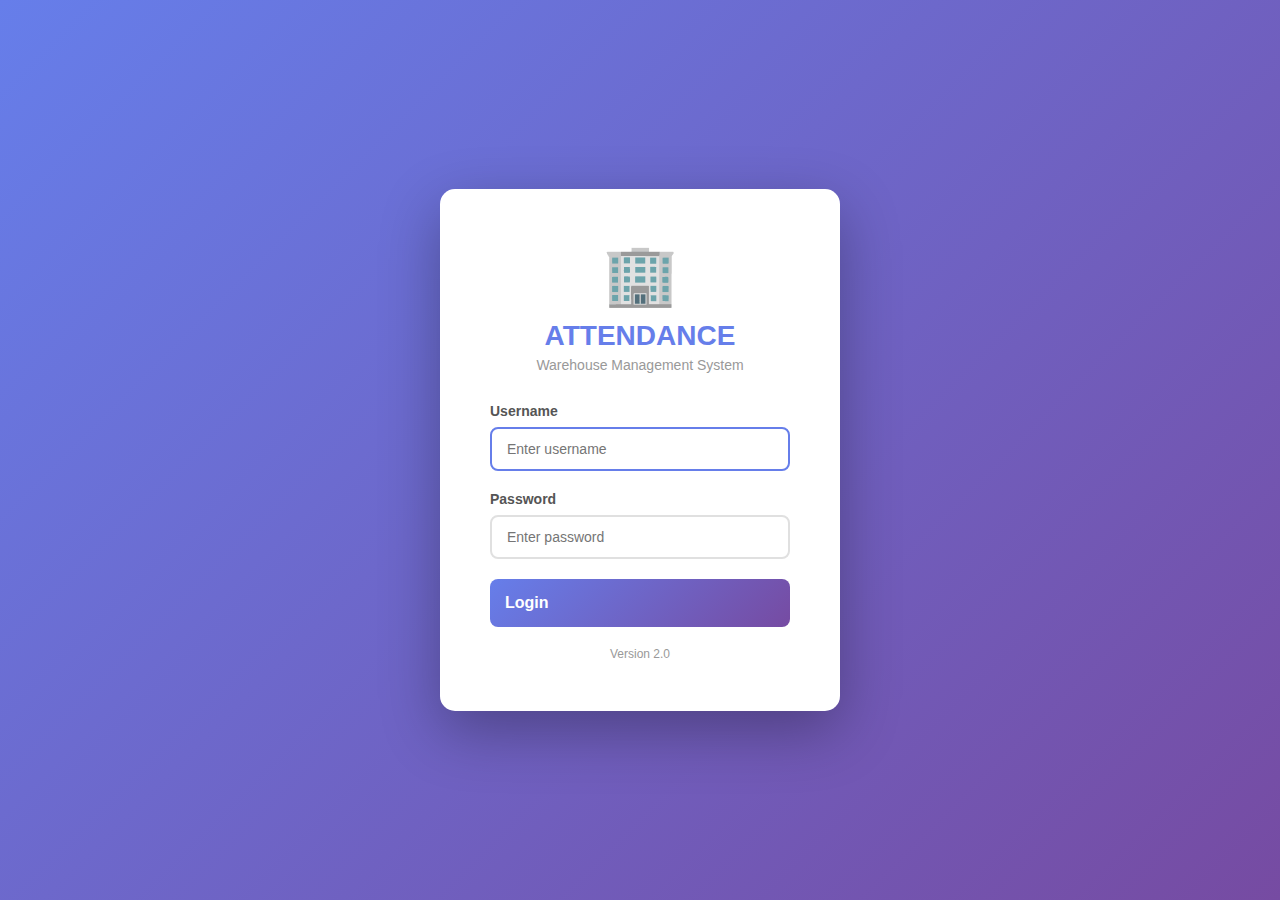
<file: dashboard.html>
<!DOCTYPE html>
<html lang="en">
<head>
    <meta charset="UTF-8">
    <meta name="viewport" content="width=device-width, initial-scale=1.0">
    <title>Attendance - Dashboard</title>
    <link rel="stylesheet" href="css/main.css">
    <style>
        .dashboard-grid {
            display: grid;
            grid-template-columns: repeat(auto-fit, minmax(220px, 1fr));
            gap: 20px;
            margin-bottom: 30px;
        }
        .tile-purple { background: linear-gradient(135deg, #667eea 0%, #764ba2 100%); }
        .tile-blue { background: linear-gradient(135deg, #4299e1 0%, #3182ce 100%); }
        .tile-green { background: linear-gradient(135deg, #48bb78 0%, #38a169 100%); }
        .tile-orange { background: linear-gradient(135deg, #ed8936 0%, #dd6b20 100%); }
        .tile-red { background: linear-gradient(135deg, #f56565 0%, #e53e3e 100%); }
        .tile-teal { background: linear-gradient(135deg, #38b2ac 0%, #319795 100%); }
        .tile-pink { background: linear-gradient(135deg, #ed64a6 0%, #d53f8c 100%); }
        .stats-section {
            background: #f7fafc;
            border-radius: 12px;
            padding: 25px;
        }
        .stats-section h3 {
            color: #667eea;
            margin-bottom: 20px;
            font-size: 18px;
        }
        .stats-grid {
            display: grid;
            grid-template-columns: repeat(auto-fit, minmax(150px, 1fr));
            gap: 15px;
        }
        .quick-actions {
            margin-top: 30px;
        }
        .quick-actions h3 {
            color: #333;
            margin-bottom: 15px;
            font-size: 18px;
        }
        .department-badge {
            background: rgba(255,255,255,0.2);
            padding: 5px 12px;
            border-radius: 20px;
            font-size: 12px;
            margin-left: 10px;
        }
    </style>
</head>
<body>
    <div class="container">
        <div class="header">
            <h1>
    <img id="company-logo" src="" alt="" style="height: 40px; vertical-align: middle; margin-right: 10px; display: none;">
    <span id="company-name">Attendance System</span>
</h1>
            <div class="header-actions">
                <div class="user-info">
                    <span id="userInfo"></span>
                </div>
                <button type="button" class="btn btn-secondary" onclick="AUTH.logout()">Logout</button>
            </div>
        </div>

        <div class="content">
            <div id="welcomeSection" class="mb-20">
                <h2>Welcome, <span id="userName"></span>!</h2>
                <p class="text-muted" id="roleInfo"></p>
            </div>

            <!-- Navigation Tiles -->
            <div class="dashboard-grid" id="navigationTiles">
                <!-- Tiles will be rendered based on role -->
            </div>

            <!-- Statistics Section -->
            <div class="stats-section">
                <h3>📈 Today's Statistics</h3>
                <div class="stats-grid" id="statsContainer">
                    <!-- Stats will be loaded here -->
                </div>
            </div>

            <!-- Quick Actions -->
            <div class="quick-actions" id="quickActions">
                <!-- Quick actions based on role -->
            </div>
        </div>
    </div>

    <!-- Supabase JS -->
    <script src="https://cdn.jsdelivr.net/npm/@supabase/supabase-js@2"></script>

    <!-- App Scripts -->
    <script src="js/config/supabase.js"></script>
    <script src="js/auth/auth.js"></script>
    <script src="js/utils/date-utils.js"></script>
    <script src="js/ui/sync-indicator.js"></script>
    <script src="js/ui/toast.js"></script>
    <script src="js/api/report-api.js"></script>

    <script>
        // Require login
        if (!AUTH.requireLogin()) {
            window.location.href = 'index.html';
        }

        const session = AUTH.getSession();

        // Set user info
        document.getElementById('userName').textContent = session.name;
        document.getElementById('userInfo').textContent = `${session.name} (${session.role.replace('_', ' ').toUpperCase()})`;
        
        const roleLabels = {
            'super_admin': 'Super Administrator - Full Access',
            'admin': 'Department Administrator',
            'supervisor': 'Warehouse Supervisor'
        };
        document.getElementById('roleInfo').textContent = roleLabels[session.role] || session.role;

        // Render navigation tiles based on role
        function renderNavigationTiles() {
            const tiles = [];

            // Super Admin sees all
            if (session.role === 'super_admin') {
                tiles.push(
                    { title: 'Departments', desc: 'Manage departments', icon: '🏛️', link: 'admin/departments.html', class: 'tile-purple' },
                    { title: 'Users', desc: 'Manage users', icon: '👤', link: 'admin/users.html', class: 'tile-pink' }
                );
            }

            // Admin and Super Admin
            if (session.role === 'super_admin' || session.role === 'admin') {
                tiles.push(
                    { title: 'Labor Master', desc: 'Manage laborers', icon: '👥', link: 'labor/master.html', class: 'tile-blue' },
                    { title: 'LOP Approvals', desc: 'Approve/reject LOP', icon: '✅', link: 'attendance/lop.html', class: 'tile-orange' }
                );
            }

            // Supervisor
            if (session.role === 'supervisor') {
                tiles.push(
                    { title: 'Labor Master', desc: 'View laborers', icon: '👥', link: 'labor/master.html', class: 'tile-blue' },
                    { title: 'LOP Requests', desc: 'Request LOP approval', icon: '📝', link: 'attendance/lop.html', class: 'tile-orange' }
                );
            }

            // Common tiles for all roles
            tiles.push(
                { title: 'Reports', desc: 'View attendance', icon: '📊', link: 'reports/daily.html', class: 'tile-green' },
                { title: '3PL Billing', desc: 'Monthly billing report', icon: '📋', link: 'reports/3pl-billing.html', class: 'tile-teal' },
                { title: 'Punch Locations', desc: 'Manage locations', icon: '📍', link: 'attendance/punch-locations.html', class: 'tile-red' },
                { title: 'Punch Terminal', desc: 'Labor punch system', icon: '👆', link: 'punch/index.html', class: 'tile-orange', target: '_blank' },
                { title: 'Settings', desc: 'System settings', icon: '⚙️', link: 'admin/settings.html', class: 'tile-teal' }
            );
            const container = document.getElementById('navigationTiles');
            container.innerHTML = tiles.map(tile => `
                <div class="dashboard-tile ${tile.class}" onclick="${tile.target ? `window.open('${tile.link}', '_blank')` : `location.href='${tile.link}'`}">
                    <div class="icon">${tile.icon}</div>
                    <h3>${tile.title}</h3>
                    <p>${tile.desc}</p>
                </div>
            `).join('');
        }

        // Load statistics
        async function loadStats() {
            const container = document.getElementById('statsContainer');
            
            container.innerHTML = `
                <div class="stat-card"><div class="stat-value">-</div><div class="stat-label">Total Laborers</div></div>
                <div class="stat-card"><div class="stat-value">-</div><div class="stat-label">Active</div></div>
                <div class="stat-card"><div class="stat-value">-</div><div class="stat-label">Face Enrolled</div></div>
                <div class="stat-card"><div class="stat-value">-</div><div class="stat-label">Today Present</div></div>
                <div class="stat-card"><div class="stat-value">-</div><div class="stat-label">Today Half Day</div></div>
                <div class="stat-card"><div class="stat-value">-</div><div class="stat-label">Today Absent</div></div>
                <div class="stat-card"><div class="stat-value">-</div><div class="stat-label">Pending LOP</div></div>
            `;

            try {
                SyncIndicator.show('Loading statistics...');
                
                const result = await ReportAPI.getDashboardStats();
                
                if (result.success) {
                    const stats = result.data;
                    container.innerHTML = `
                        <div class="stat-card">
                            <div class="stat-value" style="color: #667eea;">${stats.totalLaborers}</div>
                            <div class="stat-label">Total Laborers</div>
                        </div>
                        <div class="stat-card">
                            <div class="stat-value" style="color: #48bb78;">${stats.activeLaborers}</div>
                            <div class="stat-label">Active</div>
                        </div>
                        <div class="stat-card">
                            <div class="stat-value" style="color: #4299e1;">${stats.faceEnrolled}</div>
                            <div class="stat-label">Face Enrolled</div>
                        </div>
                        <div class="stat-card">
                            <div class="stat-value" style="color: #38a169;">${stats.todayPresent}</div>
                            <div class="stat-label">Today Present</div>
                        </div>
                        <div class="stat-card">
                            <div class="stat-value" style="color: #ed8936;">${stats.todayHalfDay}</div>
                            <div class="stat-label">Today Half Day</div>
                        </div>
                        <div class="stat-card">
                            <div class="stat-value" style="color: #e53e3e;">${stats.todayAbsent}</div>
                            <div class="stat-label">Today Absent</div>
                        </div>
                        <div class="stat-card">
                            <div class="stat-value" style="color: #d53f8c;">${stats.pendingLOP}</div>
                            <div class="stat-label">Pending LOP</div>
                        </div>
                    `;
                } else {
                    throw new Error(result.error);
                }

                SyncIndicator.hide();
            } catch (error) {
                SyncIndicator.hide();
                console.error('Error loading stats:', error);
                container.innerHTML = `
                    <div style="grid-column: 1/-1; text-align: center; padding: 40px; color: #e53e3e;">
                        ❌ Failed to load statistics. Check internet connection.
                    </div>
                `;
            }
        }

        // Render quick actions
        function renderQuickActions() {
            const container = document.getElementById('quickActions');
            
            let actions = [];
            
            if (session.role === 'super_admin' || session.role === 'admin') {
                actions.push(
                    `<button class="btn btn-primary" onclick="location.href='labor/master.html'">➕ Add New Labor</button>`,
                    `<button class="btn btn-success" onclick="location.href='labor/import.html'">📤 Import Laborers</button>`
                );
            }
            
            actions.push(
                `<button class="btn btn-secondary" onclick="location.href='reports/daily.html'">📊 Generate Report</button>`,
                `<button class="btn btn-warning" onclick="window.open('punch/index.html', '_blank')">👆 Open Punch Terminal</button>`
            );

            if (actions.length > 0) {
                container.innerHTML = `
                    <h3>⚡ Quick Actions</h3>
                    <div class="action-buttons">
                        ${actions.join('')}
                    </div>
                `;
            }
        }

        // Initialize
renderNavigationTiles();
renderQuickActions();
loadStats();
checkPhotoCleanup();

// Check and run photo cleanup if 15 days passed
async function checkPhotoCleanup() {
    try {
        const { data } = await supabaseClient
            .from('settings')
            .select('value')
            .eq('key', 'last_photo_cleanup')
            .single();

        const lastCleanup = new Date(data?.value || '2025-01-01');
        const today = new Date();
        const daysDiff = Math.floor((today - lastCleanup) / (1000 * 60 * 60 * 24));

        if (daysDiff >= 15) {
            console.log('Running photo cleanup...');
            const result = await PunchAPI.cleanupOldPhotos();
            
            if (result.success) {
                console.log(`Photo cleanup done. Cleaned: ${result.cleaned}`);
                
                // Update last cleanup date
                await supabaseClient
                    .from('settings')
                    .update({ value: today.toISOString().split('T')[0] })
                    .eq('key', 'last_photo_cleanup');
            }
        }
    } catch (error) {
        console.error('Photo cleanup check error:', error);
    }
}
    </script>
</body>

</html>
</file>
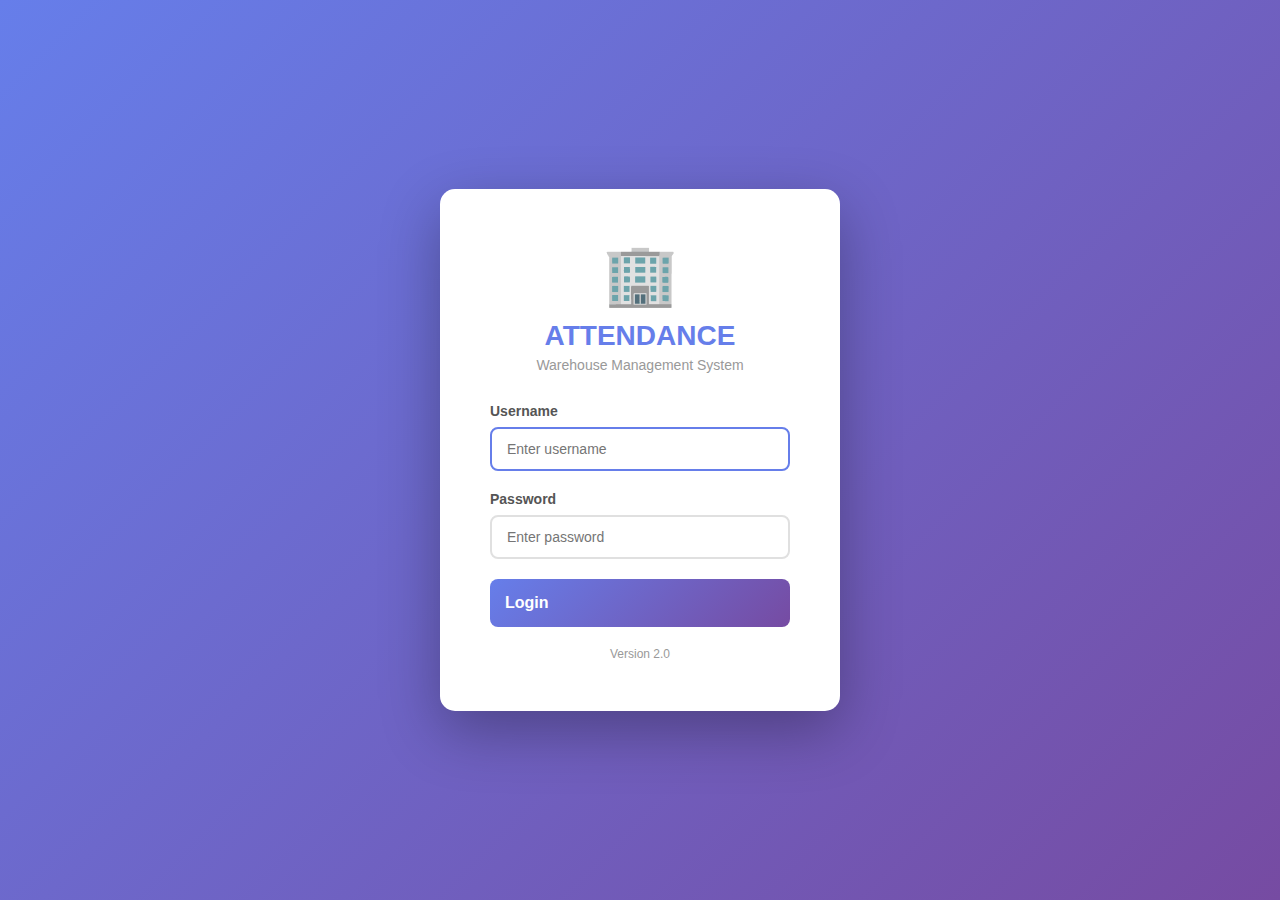
<file: admin/departments.html>
<!DOCTYPE html>
<html lang="en">
<head>
    <meta charset="UTF-8">
    <meta name="viewport" content="width=device-width, initial-scale=1.0">
    <title>AK Attendance - Departments</title>
    <link rel="stylesheet" href="../css/main.css">
</head>
<body>
    <div class="container">
        <div class="header">
            <h1>🏛️ Department Management</h1>
            <div class="header-actions">
                <button type="button" class="btn btn-secondary" onclick="location.href='../dashboard.html'">← Dashboard</button>
            </div>
        </div>

        <div class="action-bar">
            <div class="action-buttons">
                <button type="button" class="btn btn-primary" onclick="showAddModal()">➕ Add Department</button>
            </div>
        </div>

        <div class="content">
            <div class="table-container">
                <table>
                    <thead>
                        <tr>
                            <th>Code</th>
                            <th>Department Name</th>
                            <th>Min Hours (Full Day)</th>
                            <th>Status</th>
                            <th>Created</th>
                            <th>Actions</th>
                        </tr>
                    </thead>
                    <tbody id="departmentTable">
                        <tr>
                            <td colspan="6" class="text-center p-20">Loading...</td>
                        </tr>
                    </tbody>
                </table>
            </div>
        </div>
    </div>

    <!-- Add/Edit Modal -->
    <div class="modal-overlay" id="departmentModal">
        <div class="modal">
            <div class="modal-header">
                <h2 id="modalTitle">Add Department</h2>
                <button type="button" class="modal-close" onclick="closeModal()">&times;</button>
            </div>
            <div class="modal-body">
                <input type="hidden" id="editId">
                <div class="form-group">
                    <label>Department Name *</label>
                    <input type="text" id="deptName" class="form-control" placeholder="e.g., Warehouse" required>
                </div>
                <div class="form-group">
                    <label>Code * (Short code, uppercase)</label>
                    <input type="text" id="deptCode" class="form-control" placeholder="e.g., WH" maxlength="10" required>
                </div>
                <div class="form-group">
                    <label>Min Hours for Full Day *</label>
                    <input type="time" id="deptMinHours" class="form-control" value="09:30" required>
                    <small style="color: #666;">Half Day = 50% of this value. Less than half = Absent.</small>
                </div>
                <div class="form-group">
                    <label>Status</label>
                    <select id="deptStatus" class="form-control">
                        <option value="active">Active</option>
                        <option value="inactive">Inactive</option>
                    </select>
                </div>
            </div>
            <div class="modal-footer">
                <button type="button" class="btn btn-secondary" onclick="closeModal()">Cancel</button>
                <button type="button" class="btn btn-primary" onclick="saveDepartment()">💾 Save</button>
            </div>
        </div>
    </div>

    <!-- Supabase JS -->
    <script src="https://cdn.jsdelivr.net/npm/@supabase/supabase-js@2"></script>

    <!-- App Scripts -->
    <script src="../js/config/supabase.js"></script>
    <script src="../js/auth/auth.js"></script>
    <script src="../js/utils/date-utils.js"></script>
    <script src="../js/ui/sync-indicator.js"></script>
    <script src="../js/ui/toast.js"></script>
    <script src="../js/api/department-api.js"></script>

    <script>
        // Require Admin
        if (!AUTH.requireRole(['admin'])) {
            // Redirect handled by requireRole
        }

        let departments = [];

        // Format time for display (HH:MM)
        function formatMinHours(timeStr) {
            if (!timeStr) return '09:30';
            // Handle both "09:30:00" and "09:30" formats
            return timeStr.substring(0, 5);
        }

        // Load departments
        async function loadDepartments() {
            try {
                SyncIndicator.show('Loading departments...');
                
                const result = await DepartmentAPI.getAll();
                
                if (result.success) {
                    departments = result.data;
                    renderTable();
                } else {
                    throw new Error(result.error);
                }

                SyncIndicator.hide();
            } catch (error) {
                SyncIndicator.hide();
                Toast.error('Failed to load departments: ' + error.message);
                document.getElementById('departmentTable').innerHTML = `
                    <tr><td colspan="6" class="text-center p-20 text-danger">
                        ❌ Failed to load. Check internet connection.
                    </td></tr>
                `;
            }
        }

        // Render table
        function renderTable() {
            const tbody = document.getElementById('departmentTable');

            if (departments.length === 0) {
                tbody.innerHTML = `
                    <tr><td colspan="6" class="text-center p-20 text-muted">
                        No departments found. Click "Add Department" to create one.
                    </td></tr>
                `;
                return;
            }

            tbody.innerHTML = departments.map(dept => `
                <tr>
                    <td><strong>${dept.code}</strong></td>
                    <td>${dept.name}</td>
                    <td><strong>${formatMinHours(dept.min_hours_full_day)}</strong></td>
                    <td>
                        <span class="badge badge-${dept.status === 'active' ? 'active' : 'inactive'}">
                            ${dept.status}
                        </span>
                    </td>
                    <td>${DateUtils.formatDate(dept.created_at)}</td>
                    <td>
                        <button class="btn btn-sm btn-primary" onclick="editDepartment('${dept.id}')">✏️ Edit</button>
                        <button class="btn btn-sm btn-danger" onclick="deleteDepartment('${dept.id}')">🗑️ Delete</button>
                    </td>
                </tr>
            `).join('');
        }

        // Show add modal
        function showAddModal() {
            document.getElementById('modalTitle').textContent = 'Add Department';
            document.getElementById('editId').value = '';
            document.getElementById('deptName').value = '';
            document.getElementById('deptCode').value = '';
            document.getElementById('deptMinHours').value = '09:30';
            document.getElementById('deptStatus').value = 'active';
            document.getElementById('departmentModal').classList.add('active');
        }

        // Edit department
        function editDepartment(id) {
            const dept = departments.find(d => d.id === id);
            if (!dept) return;

            document.getElementById('modalTitle').textContent = 'Edit Department';
            document.getElementById('editId').value = dept.id;
            document.getElementById('deptName').value = dept.name;
            document.getElementById('deptCode').value = dept.code;
            document.getElementById('deptMinHours').value = formatMinHours(dept.min_hours_full_day);
            document.getElementById('deptStatus').value = dept.status;
            document.getElementById('departmentModal').classList.add('active');
        }

        // Close modal
        function closeModal() {
            document.getElementById('departmentModal').classList.remove('active');
        }

        // Save department
        async function saveDepartment() {
            const editId = document.getElementById('editId').value;
            const name = document.getElementById('deptName').value.trim();
            const code = document.getElementById('deptCode').value.trim().toUpperCase();
            const minHours = document.getElementById('deptMinHours').value;
            const status = document.getElementById('deptStatus').value;

            if (!name || !code || !minHours) {
                Toast.error('Please fill all required fields');
                return;
            }

            try {
                SyncIndicator.show(editId ? 'Updating...' : 'Creating...');

                let result;
                if (editId) {
                    result = await DepartmentAPI.update(editId, { name, code, status, min_hours_full_day: minHours });
                } else {
                    result = await DepartmentAPI.create({ name, code, status, min_hours_full_day: minHours });
                }

                if (result.success) {
                    Toast.success(editId ? 'Department updated!' : 'Department created!');
                    closeModal();
                    loadDepartments();
                } else {
                    throw new Error(result.error);
                }

                SyncIndicator.hide();
            } catch (error) {
                SyncIndicator.hide();
                Toast.error('Failed to save: ' + error.message);
            }
        }

        // Delete department
        async function deleteDepartment(id) {
            const dept = departments.find(d => d.id === id);
            if (!confirm(`Delete department "${dept.name}"?\n\nThis cannot be undone if no laborers or users are assigned.`)) {
                return;
            }

            try {
                SyncIndicator.show('Deleting...');

                const result = await DepartmentAPI.delete(id);

                if (result.success) {
                    Toast.success('Department deleted!');
                    loadDepartments();
                } else {
                    throw new Error(result.error);
                }

                SyncIndicator.hide();
            } catch (error) {
                SyncIndicator.hide();
                Toast.error('Failed to delete: ' + error.message);
            }
        }

        // Initialize
        loadDepartments();
    </script>
</body>
</html>
</file>
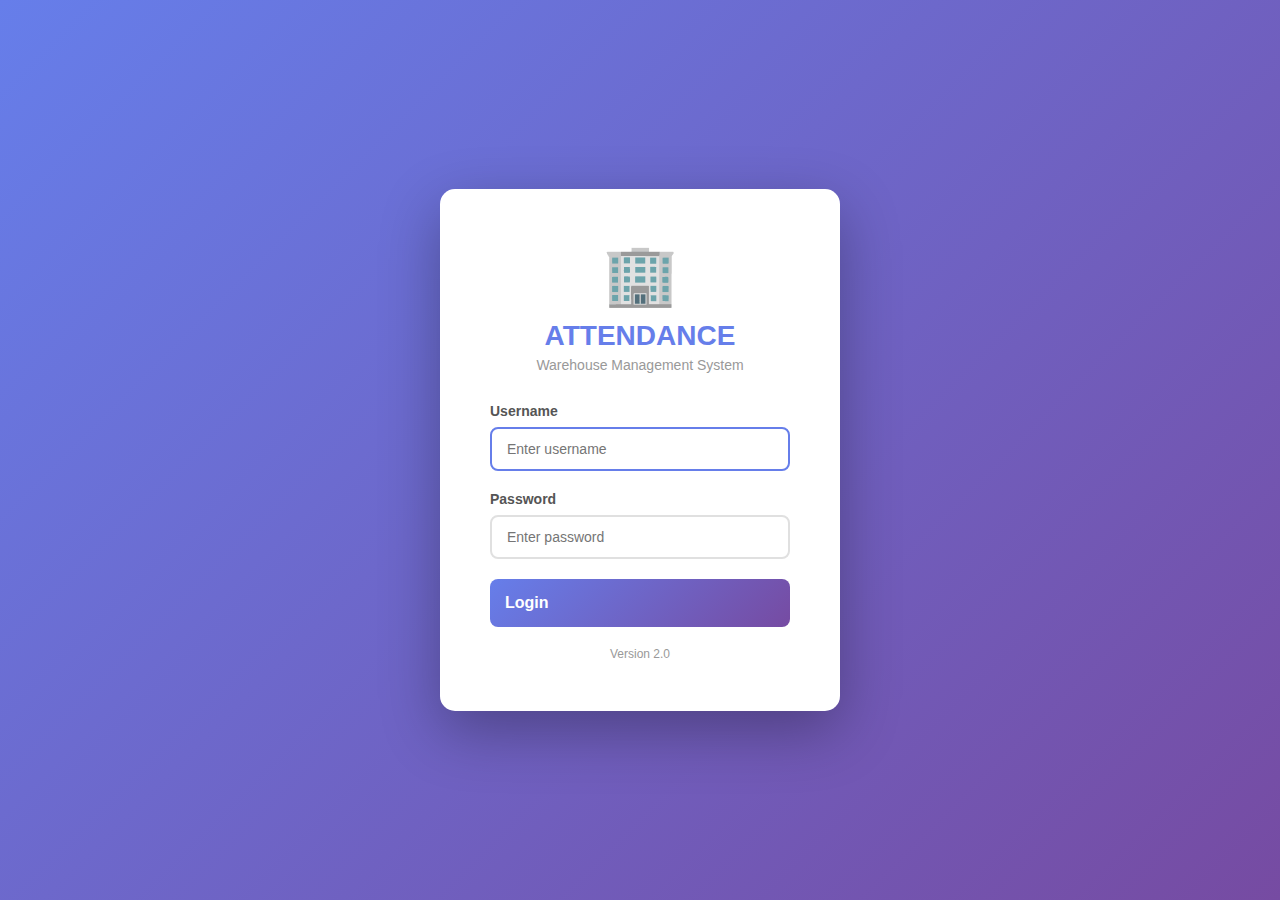
<file: admin/settings.html>
<!DOCTYPE html>
<html lang="en">
<head>
    <meta charset="UTF-8">
    <meta name="viewport" content="width=device-width, initial-scale=1.0">
    <title>AK Attendance - Settings</title>
    <link rel="stylesheet" href="../css/main.css">
    <style>
        .settings-section {
            background: white;
            border-radius: 12px;
            padding: 25px;
            margin-bottom: 20px;
            box-shadow: 0 2px 8px rgba(0,0,0,0.08);
        }
        .settings-section h3 {
            color: #667eea;
            margin-bottom: 20px;
            padding-bottom: 10px;
            border-bottom: 2px solid #f0f0f0;
        }
        .setting-item {
            display: flex;
            justify-content: space-between;
            align-items: center;
            padding: 15px 0;
            border-bottom: 1px solid #f5f5f5;
        }
        .setting-item:last-child {
            border-bottom: none;
        }
        .setting-info {
            flex: 1;
        }
        .setting-label {
            font-weight: 600;
            color: #333;
            margin-bottom: 4px;
        }
        .setting-desc {
            font-size: 13px;
            color: #666;
        }
        .setting-input {
            width: 120px;
            padding: 10px;
            border: 2px solid #e0e0e0;
            border-radius: 8px;
            font-size: 14px;
            text-align: center;
        }
        .setting-input:focus {
            border-color: #667eea;
            outline: none;
        }
        .save-bar {
            position: sticky;
            bottom: 0;
            background: white;
            padding: 20px;
            border-top: 1px solid #e0e0e0;
            display: flex;
            justify-content: flex-end;
            gap: 15px;
        }
        .warning-box {
            background: #fefcbf;
            border: 1px solid #ecc94b;
            border-radius: 8px;
            padding: 15px;
            margin-bottom: 20px;
            color: #975a16;
            font-size: 14px;
        }

        /* Holiday Section */
        .holiday-add-row {
            display: flex;
            gap: 10px;
            align-items: center;
            margin-bottom: 20px;
        }
        .holiday-table {
            width: 100%;
            border-collapse: collapse;
        }
        .holiday-table th {
            text-align: left;
            padding: 10px 12px;
            background: #f5f5f5;
            color: #555;
            font-size: 13px;
            border-bottom: 2px solid #e0e0e0;
        }
        .holiday-table td {
            padding: 12px;
            border-bottom: 1px solid #f5f5f5;
            font-size: 14px;
            color: #333;
        }
        .holiday-table tr:last-child td {
            border-bottom: none;
        }
        .holiday-table .empty-row td {
            text-align: center;
            color: #999;
            padding: 20px;
        }
        .btn-delete-holiday {
            background: none;
            border: none;
            cursor: pointer;
            font-size: 16px;
            padding: 4px 8px;
            border-radius: 6px;
            color: #e53e3e;
        }
        .btn-delete-holiday:hover {
            background: #fff5f5;
        }
        .nh-badge {
            background: #667eea;
            color: white;
            font-size: 11px;
            padding: 2px 7px;
            border-radius: 10px;
            font-weight: 600;
        }

        /* Modal */
        .modal-overlay {
            display: none;
            position: fixed;
            top: 0; left: 0;
            width: 100%; height: 100%;
            background: rgba(0,0,0,0.5);
            z-index: 1000;
            align-items: center;
            justify-content: center;
        }
        .modal-overlay.active {
            display: flex;
        }
        .modal-box {
            background: white;
            border-radius: 14px;
            padding: 30px;
            width: 340px;
            box-shadow: 0 10px 40px rgba(0,0,0,0.2);
        }
        .modal-box h4 {
            margin: 0 0 8px 0;
            color: #333;
            font-size: 16px;
        }
        .modal-box .selected-date {
            font-size: 13px;
            color: #667eea;
            font-weight: 600;
            margin-bottom: 16px;
        }
        .modal-box input[type="text"] {
            width: 100%;
            padding: 10px 12px;
            border: 2px solid #e0e0e0;
            border-radius: 8px;
            font-size: 14px;
            box-sizing: border-box;
            margin-bottom: 16px;
        }
        .modal-box input[type="text"]:focus {
            border-color: #667eea;
            outline: none;
        }
        .modal-actions {
            display: flex;
            gap: 10px;
            justify-content: flex-end;
        }
    </style>
</head>
<body>
    <div class="container">
        <div class="header">
            <h1>⚙️ System Settings</h1>
            <div class="header-actions">
                <button type="button" class="btn btn-secondary" onclick="location.href='../dashboard.html'">← Dashboard</button>
            </div>
        </div>

        <div class="content">
            <div class="warning-box">
                ⚠️ <strong>Warning:</strong> Changing these settings will affect how attendance is calculated. Please be careful.
            </div>

            <!-- Attendance Rules -->
            <div class="settings-section">
                <h3>📋 Attendance Rules</h3>
                <div class="setting-item">
                    <div class="setting-info">
                        <div class="setting-label">Minimum Hours for Present</div>
                        <div class="setting-desc">Laborers must work at least this many hours to be marked Present (P)</div>
                    </div>
                    <input type="number" class="setting-input" id="min_hours_present" min="1" max="24" step="0.5">
                </div>
                <div class="setting-item">
                    <div class="setting-info">
                        <div class="setting-label">Minimum Hours for Half Day</div>
                        <div class="setting-desc">Laborers must work at least this many hours to be marked Half Day (HD)</div>
                    </div>
                    <input type="number" class="setting-input" id="min_hours_half_day" min="1" max="24" step="0.5">
                </div>
                <div class="setting-item">
                    <div class="setting-info">
                        <div class="setting-label">Maximum Punches Per Day</div>
                        <div class="setting-desc">Maximum number of punch-in/out allowed per day (set 999 for testing)</div>
                    </div>
                    <input type="number" class="setting-input" id="max_punches_per_day" min="2" max="999">
                </div>
            </div>

            <!-- Face Recognition -->
            <div class="settings-section">
                <h3>📸 Face Recognition</h3>
                <div class="setting-item">
                    <div class="setting-info">
                        <div class="setting-label">Minimum Confidence Threshold (%)</div>
                        <div class="setting-desc">Punch will be rejected if face match confidence is below this value</div>
                    </div>
                    <input type="number" class="setting-input" id="confidence_threshold" min="50" max="99">
                </div>
                <div class="setting-item">
                    <div class="setting-info">
                        <div class="setting-label">Re-enrollment Threshold (%)</div>
                        <div class="setting-desc">Flag laborer for re-enrollment if confidence falls below this value</div>
                    </div>
                    <input type="number" class="setting-input" id="reenrollment_threshold" min="40" max="99">
                </div>
                <div class="setting-item">
                    <div class="setting-info">
                        <div class="setting-label">Low Confidence Attempts</div>
                        <div class="setting-desc">Number of low-confidence attempts (in a week) before flagging for re-enrollment</div>
                    </div>
                    <input type="number" class="setting-input" id="reenrollment_attempts" min="1" max="10">
                </div>
            </div>

            <!-- Photo Storage -->
            <div class="settings-section">
                <h3>📷 Photo Storage</h3>
                <div class="setting-item">
                    <div class="setting-info">
                        <div class="setting-label">Photo Retention Days</div>
                        <div class="setting-desc">Punch photos will be automatically deleted after this many days</div>
                    </div>
                    <input type="number" class="setting-input" id="photo_retention_days" min="7" max="365">
                </div>
            </div>

            <!-- Holidays -->
            <div class="settings-section">
                <h3>🗓️ National Holidays</h3>

                <div class="holiday-add-row">
                    <input type="date" id="holidayDatePicker" class="setting-input" style="width: 180px;">
                    <button type="button" class="btn btn-primary" onclick="openHolidayModal()">+ Add Holiday</button>
                </div>

                <table class="holiday-table">
                    <thead>
                        <tr>
                            <th>Date</th>
                            <th>Holiday Name</th>
                            <th>Code</th>
                            <th></th>
                        </tr>
                    </thead>
                    <tbody id="holidayList">
                        <tr class="empty-row">
                            <td colspan="4">No holidays added yet</td>
                        </tr>
                    </tbody>
                </table>
            </div>

            <!-- OT Rates -->
            <div class="settings-section">
                <h3>💰 Overtime Rates</h3>
                <table class="holiday-table">
                    <thead>
                        <tr>
                            <th>Role</th>
                            <th>Rate (SAR / hour)</th>
                            <th></th>
                        </tr>
                    </thead>
                    <tbody id="otRatesList">
                        <tr class="empty-row">
                            <td colspan="3">Loading...</td>
                        </tr>
                    </tbody>
                </table>
                <div style="margin-top: 15px;">
                    <div style="display: flex; gap: 10px; align-items: center;">
                        <input type="text" id="newOTRole" class="form-control" placeholder="Role name e.g. Supervisor" style="max-width: 220px;">
                        <input type="number" id="newOTRate" class="setting-input" placeholder="0.00" min="0" step="0.5">
                        <button type="button" class="btn btn-primary" onclick="addOTRate()">+ Add</button>
                    </div>
                </div>
            </div>

            <!-- Save Bar -->
            <div class="save-bar">
                <button type="button" class="btn btn-secondary" onclick="loadSettings()">🔄 Reset</button>
                <button type="button" class="btn btn-primary" onclick="saveSettings()">💾 Save Settings</button>
            </div>
        </div>
    </div>

    <!-- Holiday Name Modal -->
    <div class="modal-overlay" id="holidayModal">
        <div class="modal-box">
            <h4>Name this Holiday</h4>
            <div class="selected-date" id="modalDateDisplay"></div>
            <input type="text" id="holidayNameInput" placeholder="e.g. Eid ul Fitr, National Day" maxlength="100">
            <div class="modal-actions">
                <button type="button" class="btn btn-secondary" onclick="closeHolidayModal()">Cancel</button>
                <button type="button" class="btn btn-primary" onclick="saveHoliday()">Save Holiday</button>
            </div>
        </div>
    </div>

    <!-- Supabase JS -->
    <script src="https://cdn.jsdelivr.net/npm/@supabase/supabase-js@2"></script>

    <!-- App Scripts -->
    <script src="../js/config/supabase.js"></script>
    <script src="../js/auth/auth.js"></script>
    <script src="../js/ui/sync-indicator.js"></script>
    <script src="../js/ui/toast.js"></script>

    <script>
        // Require Admin
        if (!AUTH.requireRole(['admin'])) {
            // Redirect handled by requireRole
        }

        let originalSettings = {};
        let pendingHolidayDate = null;

        // ─── Settings ───────────────────────────────────────────

        async function loadSettings() {
            try {
                SyncIndicator.show('Loading settings...');
                const { data, error } = await supabaseClient
                    .from('settings')
                    .select('*');
                if (error) throw error;
                data.forEach(setting => {
                    const input = document.getElementById(setting.key);
                    if (input) {
                        input.value = setting.value;
                        originalSettings[setting.key] = setting.value;
                    }
                });
                SyncIndicator.hide();
            } catch (error) {
                SyncIndicator.hide();
                Toast.error('Failed to load settings: ' + error.message);
            }
        }

        async function saveSettings() {
            const settingsToSave = [
                'min_hours_present',
                'min_hours_half_day',
                'max_punches_per_day',
                'confidence_threshold',
                'reenrollment_threshold',
                'reenrollment_attempts',
                'photo_retention_days'
            ];

            const minPresent = parseFloat(document.getElementById('min_hours_present').value);
            const minHalf = parseFloat(document.getElementById('min_hours_half_day').value);
            if (minHalf >= minPresent) {
                Toast.error('Half day hours must be less than present hours');
                return;
            }

            const confThreshold = parseInt(document.getElementById('confidence_threshold').value);
            const reenrollThreshold = parseInt(document.getElementById('reenrollment_threshold').value);
            if (reenrollThreshold >= confThreshold) {
                Toast.error('Re-enrollment threshold must be less than confidence threshold');
                return;
            }

            try {
                SyncIndicator.show('Saving settings...');
                for (const key of settingsToSave) {
                    const input = document.getElementById(key);
                    if (input && input.value !== originalSettings[key]) {
                        const { error } = await supabaseClient
                            .from('settings')
                            .update({ value: input.value, updated_at: new Date().toISOString() })
                            .eq('key', key);
                        if (error) throw error;
                        await AUTH.logAction('UPDATE_SETTING', 'settings', key,
                            { value: originalSettings[key] },
                            { value: input.value }
                        );
                        originalSettings[key] = input.value;
                    }
                }
                SyncIndicator.hide();
                Toast.success('Settings saved successfully!');
            } catch (error) {
                SyncIndicator.hide();
                Toast.error('Failed to save settings: ' + error.message);
            }
        }

        // ─── Holidays ───────────────────────────────────────────

        async function loadHolidays() {
            try {
                const clientId = AUTH.getClientId();
                const { data, error } = await supabaseClient
                    .from('holidays')
                    .select('*')
                    .eq('client_id', clientId)
                    .order('date', { ascending: true });

                if (error) throw error;
                renderHolidays(data || []);
            } catch (error) {
                Toast.error('Failed to load holidays: ' + error.message);
            }
        }

        function renderHolidays(holidays) {
            const tbody = document.getElementById('holidayList');
            if (!holidays.length) {
                tbody.innerHTML = '<tr class="empty-row"><td colspan="4">No holidays added yet</td></tr>';
                return;
            }
            tbody.innerHTML = holidays.map(h => {
                const d = new Date(h.date + 'T00:00:00');
                const formatted = d.toLocaleDateString('en-GB', { day: '2-digit', month: 'short', year: 'numeric' });
                return `
                    <tr>
                        <td>${formatted}</td>
                        <td>${h.name}</td>
                        <td><span class="nh-badge">NH</span></td>
                        <td>
                            <button class="btn-delete-holiday" onclick="deleteHoliday('${h.id}', '${h.name}', '${h.date}')" title="Delete">❌</button>
                        </td>
                    </tr>`;
            }).join('');
        }

        function openHolidayModal() {
            const datePicker = document.getElementById('holidayDatePicker');
            if (!datePicker.value) {
                Toast.error('Please select a date first');
                return;
            }
            pendingHolidayDate = datePicker.value;
            const d = new Date(pendingHolidayDate + 'T00:00:00');
            document.getElementById('modalDateDisplay').textContent =
                d.toLocaleDateString('en-GB', { weekday: 'long', day: '2-digit', month: 'long', year: 'numeric' });
            document.getElementById('holidayNameInput').value = '';
            document.getElementById('holidayModal').classList.add('active');
            setTimeout(() => document.getElementById('holidayNameInput').focus(), 100);
        }

        function closeHolidayModal() {
            document.getElementById('holidayModal').classList.remove('active');
            pendingHolidayDate = null;
        }

        async function saveHoliday() {
            const name = document.getElementById('holidayNameInput').value.trim();
            if (!name) {
                Toast.error('Please enter a holiday name');
                return;
            }
            if (!pendingHolidayDate) return;

            try {
                const clientId = AUTH.getClientId();
                const { error } = await supabaseClient
                    .from('holidays')
                    .insert({ client_id: clientId, date: pendingHolidayDate, name: name });

                if (error) {
                    if (error.code === '23505') {
                        Toast.error('A holiday already exists on this date');
                    } else {
                        throw error;
                    }
                    return;
                }

                closeHolidayModal();
                document.getElementById('holidayDatePicker').value = '';
                Toast.success('Holiday saved!');
                loadHolidays();
            } catch (error) {
                Toast.error('Failed to save holiday: ' + error.message);
            }
        }

        async function deleteHoliday(id, name, dateStr) {
            if (!confirm(`Delete holiday "${name}"?`)) return;
            try {
                const clientId = AUTH.getClientId();

                // Check if this holiday's month has any frozen dates
                const monthStart = dateStr.substring(0, 7) + '-01';
                const monthEnd = dateStr.substring(0, 7) + '-31';

                const { data: frozen } = await supabaseClient
                    .from('frozen_dates')
                    .select('id')
                    .eq('client_id', clientId)
                    .gte('date', monthStart)
                    .lte('date', monthEnd)
                    .limit(1);

                if (frozen && frozen.length > 0) {
                    // Month is frozen — soft delete only
                    const { error } = await supabaseClient
                        .from('holidays')
                        .update({ is_active: false })
                        .eq('id', id)
                        .eq('client_id', clientId);
                    if (error) throw error;
                    Toast.success('Month is frozen — holiday hidden from future reports');
                } else {
                    // Month not frozen — hard delete
                    const { error } = await supabaseClient
                        .from('holidays')
                        .delete()
                        .eq('id', id)
                        .eq('client_id', clientId);
                    if (error) throw error;
                    Toast.success('Holiday deleted');
                }
                loadHolidays();
            } catch (error) {
                Toast.error('Failed to delete: ' + error.message);
            }
        }

        // Close modal on overlay click
        document.getElementById('holidayModal').addEventListener('click', function(e) {
            if (e.target === this) closeHolidayModal();
        });

        // Enter key saves holiday
        document.getElementById('holidayNameInput').addEventListener('keydown', function(e) {
            if (e.key === 'Enter') saveHoliday();
        });

        // ─── OT Rates ────────────────────────────────────────────

        async function loadOTRates() {
            try {
                const clientId = AUTH.getClientId();
                const { data, error } = await supabaseClient
                    .from('ot_rates')
                    .select('*')
                    .eq('client_id', clientId)
                    .order('role', { ascending: true });

                if (error) throw error;
                renderOTRates(data || []);
            } catch (error) {
                Toast.error('Failed to load OT rates: ' + error.message);
            }
        }

        function renderOTRates(rates) {
            const tbody = document.getElementById('otRatesList');
            if (!rates.length) {
                tbody.innerHTML = '<tr class="empty-row"><td colspan="3">No OT rates configured</td></tr>';
                return;
            }
            tbody.innerHTML = rates.map(r => `
                <tr>
                    <td><strong>${r.role}</strong></td>
                    <td>
                        <input type="number" class="setting-input" id="otrate_${r.id}"
                            value="${parseFloat(r.rate_per_hour).toFixed(2)}"
                            min="0" step="0.5" style="width: 100px;"
                            onchange="updateOTRate('${r.id}', this.value)">
                    </td>
                    <td>
                        <button class="btn-delete-holiday" onclick="deleteOTRate('${r.id}', '${r.role}')" title="Delete">❌</button>
                    </td>
                </tr>
            `).join('');
        }

        async function updateOTRate(id, value) {
            const rate = parseFloat(value);
            if (isNaN(rate) || rate < 0) {
                Toast.error('Invalid rate');
                return;
            }
            try {
                const clientId = AUTH.getClientId();
                const { error } = await supabaseClient
                    .from('ot_rates')
                    .update({ rate_per_hour: rate })
                    .eq('id', id)
                    .eq('client_id', clientId);
                if (error) throw error;
                Toast.success('OT rate updated');
            } catch (error) {
                Toast.error('Failed to update: ' + error.message);
            }
        }

        async function addOTRate() {
            const role = document.getElementById('newOTRole').value.trim();
            const rate = parseFloat(document.getElementById('newOTRate').value);

            if (!role) { Toast.error('Please enter a role name'); return; }
            if (isNaN(rate) || rate < 0) { Toast.error('Please enter a valid rate'); return; }

            try {
                const clientId = AUTH.getClientId();
                const { error } = await supabaseClient
                    .from('ot_rates')
                    .insert({ client_id: clientId, role: role, rate_per_hour: rate });

                if (error) {
                    if (error.code === '23505') {
                        Toast.error('This role already exists');
                    } else {
                        throw error;
                    }
                    return;
                }

                document.getElementById('newOTRole').value = '';
                document.getElementById('newOTRate').value = '';
                Toast.success('OT rate added');
                loadOTRates();
            } catch (error) {
                Toast.error('Failed to add: ' + error.message);
            }
        }

        async function deleteOTRate(id, role) {
            if (!confirm(`Delete OT rate for "${role}"?`)) return;
            try {
                const clientId = AUTH.getClientId();
                const { error } = await supabaseClient
                    .from('ot_rates')
                    .delete()
                    .eq('id', id)
                    .eq('client_id', clientId);
                if (error) throw error;
                Toast.success('OT rate deleted');
                loadOTRates();
            } catch (error) {
                Toast.error('Failed to delete: ' + error.message);
            }
        }

        // ─── Initialize ─────────────────────────────────────────
        loadSettings();
        loadHolidays();
        loadOTRates();
    </script>
</body>
</html>
</file>
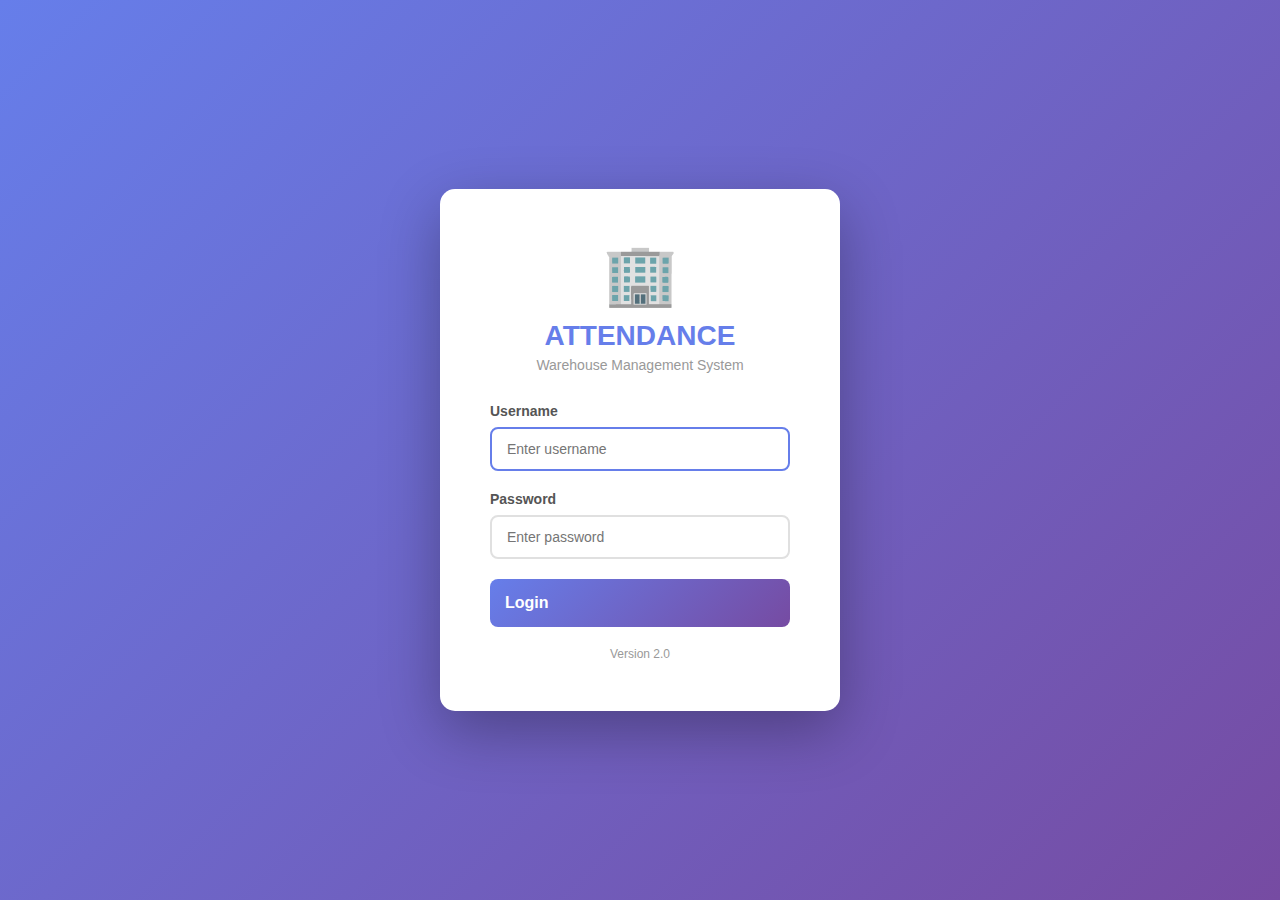
<file: admin/users.html>
<!DOCTYPE html>
<html lang="en">
<head>
    <meta charset="UTF-8">
    <meta name="viewport" content="width=device-width, initial-scale=1.0">
    <title>AK Attendance - User Management</title>
    <link rel="stylesheet" href="../css/main.css">
</head>
<body>
    <div class="container">
        <div class="header">
            <h1>👤 User Management</h1>
            <div class="header-actions">
                <button type="button" class="btn btn-secondary" onclick="location.href='../dashboard.html'">← Dashboard</button>
            </div>
        </div>

        <div class="action-bar">
            <div class="action-buttons">
                <button type="button" class="btn btn-primary" onclick="showAddModal()">➕ Add User</button>
            </div>
        </div>

        <div class="content">
            <div class="table-container">
                <table>
                    <thead>
                        <tr>
                            <th>Username</th>
                            <th>Name</th>
                            <th>Role</th>
                            <th>Department</th>
                            <th>Status</th>
                            <th>Created</th>
                            <th>Actions</th>
                        </tr>
                    </thead>
                    <tbody id="userTable">
                        <tr>
                            <td colspan="7" class="text-center p-20">Loading...</td>
                        </tr>
                    </tbody>
                </table>
            </div>
        </div>
    </div>

    <!-- Add/Edit Modal -->
    <div class="modal-overlay" id="userModal">
        <div class="modal">
            <div class="modal-header">
                <h2 id="modalTitle">Add User</h2>
                <button type="button" class="modal-close" onclick="closeModal()">&times;</button>
            </div>
            <div class="modal-body">
                <input type="hidden" id="editId">
                
                <div class="form-group">
                    <label>Username * (lowercase, no spaces)</label>
                    <input type="text" id="userName" class="form-control" placeholder="e.g., john.doe" required>
                </div>
                
                <div class="form-group">
                    <label>Full Name *</label>
                    <input type="text" id="fullName" class="form-control" placeholder="e.g., John Doe" required>
                </div>
                
                <div class="form-group" id="passwordGroup">
                    <label>Password * <span id="passwordHint" class="text-muted">(min 6 characters)</span></label>
                    <input type="password" id="password" class="form-control" placeholder="Enter password" minlength="6">
                </div>
                
                <div class="form-group">
                    <label>Role *</label>
                    <select id="userRole" class="form-control" onchange="toggleDepartmentField()">
                        <option value="">-- Select Role --</option>
                        <option value="admin">Admin (Full Access)</option>
                        <option value="supervisor">Supervisor (Department Only)</option>
                    </select>
                </div>
                
                <div class="form-group" id="departmentGroup">
                    <label>Department * (required for Admin & Supervisor)</label>
                    <select id="userDepartment" class="form-control">
                        <option value="">-- Select Department --</option>
                    </select>
                </div>
                
                <div class="form-group">
                    <label>Status</label>
                    <select id="userStatus" class="form-control">
                        <option value="active">Active</option>
                        <option value="inactive">Inactive</option>
                    </select>
                </div>
            </div>
            <div class="modal-footer">
                <button type="button" class="btn btn-secondary" onclick="closeModal()">Cancel</button>
                <button type="button" class="btn btn-primary" onclick="saveUser()">💾 Save</button>
            </div>
        </div>
    </div>

    <!-- Supabase JS -->
    <script src="https://cdn.jsdelivr.net/npm/@supabase/supabase-js@2"></script>

    <!-- App Scripts -->
    <script src="../js/config/supabase.js"></script>
    <script src="../js/auth/auth.js"></script>
    <script src="../js/utils/date-utils.js"></script>
    <script src="../js/ui/sync-indicator.js"></script>
    <script src="../js/ui/toast.js"></script>
    <script src="../js/api/user-api.js"></script>
    <script src="../js/api/department-api.js"></script>

    <script>
        // Require Super Admin
        if (!AUTH.requireRole(['admin'])) {
            // Redirect handled by requireRole
        }

        let users = [];
        let departments = [];

        // Load data
        async function loadData() {
            try {
                SyncIndicator.show('Loading data...');

                // Load departments first
                const deptResult = await DepartmentAPI.getAll();
                if (deptResult.success) {
                    departments = deptResult.data;
                    populateDepartmentDropdown();
                }

                // Load users
                const userResult = await UserAPI.getAll();
                if (userResult.success) {
                    users = userResult.data;
                    renderTable();
                } else {
                    throw new Error(userResult.error);
                }

                SyncIndicator.hide();
            } catch (error) {
                SyncIndicator.hide();
                Toast.error('Failed to load data: ' + error.message);
                document.getElementById('userTable').innerHTML = `
                    <tr><td colspan="7" class="text-center p-20 text-danger">
                        ❌ Failed to load. Check internet connection.
                    </td></tr>
                `;
            }
        }

        // Populate department dropdown
        function populateDepartmentDropdown() {
            const select = document.getElementById('userDepartment');
            select.innerHTML = '<option value="">-- Select Department --</option>';
            
            departments.forEach(dept => {
                if (dept.status === 'active') {
                    select.innerHTML += `<option value="${dept.id}">${dept.name} (${dept.code})</option>`;
                }
            });
        }

        // Render table
        function renderTable() {
            const tbody = document.getElementById('userTable');

            if (users.length === 0) {
                tbody.innerHTML = `
                    <tr><td colspan="7" class="text-center p-20 text-muted">
                        No users found. Click "Add User" to create one.
                    </td></tr>
                `;
                return;
            }

            const roleLabels = {
                'admin': 'Admin',
                'supervisor': 'Supervisor'
            };

            tbody.innerHTML = users.map(user => `
                <tr>
                    <td><strong>${user.username}</strong></td>
                    <td>${user.name}</td>
                    <td>
                        <span class="badge badge-info">${roleLabels[user.role] || user.role}</span>
                    </td>
                    <td>${user.departments ? user.departments.name : '-'}</td>
                    <td>
                        <span class="badge badge-${user.status === 'active' ? 'active' : 'inactive'}">
                            ${user.status}
                        </span>
                    </td>
                    <td>${DateUtils.formatDate(user.created_at)}</td>
                    <td>
                        <button class="btn btn-sm btn-primary" onclick="editUser('${user.id}')">✏️ Edit</button>
                        ${user.role !== 'admin' || users.filter(u => u.role === 'admin').length > 1 ? 
                            `<button class="btn btn-sm btn-danger" onclick="deleteUser('${user.id}')">🗑️ Delete</button>` : 
                            ''}
                    </td>
                </tr>
            `).join('');
        }

        // Toggle department field based on role
        function toggleDepartmentField() {
            const role = document.getElementById('userRole').value;
            const deptGroup = document.getElementById('departmentGroup');
            const deptSelect = document.getElementById('userDepartment');

            if (role === 'admin') {
                deptGroup.style.display = 'none';
                deptSelect.removeAttribute('required');
            } else {
                deptGroup.style.display = 'block';
                deptSelect.setAttribute('required', 'required');
            }
        }

        // Show add modal
        function showAddModal() {
            document.getElementById('modalTitle').textContent = 'Add User';
            document.getElementById('editId').value = '';
            document.getElementById('userName').value = '';
            document.getElementById('userName').disabled = false;
            document.getElementById('fullName').value = '';
            document.getElementById('password').value = '';
            document.getElementById('password').required = true;
            document.getElementById('passwordHint').textContent = '(min 6 characters)';
            document.getElementById('userRole').value = '';
            document.getElementById('userDepartment').value = '';
            document.getElementById('userStatus').value = 'active';
            document.getElementById('departmentGroup').style.display = 'block';
            document.getElementById('userModal').classList.add('active');
        }

        // Edit user
        function editUser(id) {
            const user = users.find(u => u.id === id);
            if (!user) return;

            document.getElementById('modalTitle').textContent = 'Edit User';
            document.getElementById('editId').value = user.id;
            document.getElementById('userName').value = user.username;
            document.getElementById('userName').disabled = true; // Can't change username
            document.getElementById('fullName').value = user.name;
            document.getElementById('password').value = '';
            document.getElementById('password').required = false;
            document.getElementById('passwordHint').textContent = '(leave blank to keep current)';
            document.getElementById('userRole').value = user.role;
            document.getElementById('userDepartment').value = user.department_id || '';
            document.getElementById('userStatus').value = user.status;
            
            toggleDepartmentField();
            document.getElementById('userModal').classList.add('active');
        }

        // Close modal
        function closeModal() {
            document.getElementById('userModal').classList.remove('active');
        }

        // Save user
        async function saveUser() {
            const editId = document.getElementById('editId').value;
            const username = document.getElementById('userName').value.trim().toLowerCase();
            const name = document.getElementById('fullName').value.trim();
            const password = document.getElementById('password').value;
            const role = document.getElementById('userRole').value;
            const departmentId = document.getElementById('userDepartment').value;
            const status = document.getElementById('userStatus').value;

            // Validation
            if (!username || !name || !role) {
                Toast.error('Please fill all required fields');
                return;
            }

            if (!editId && (!password || password.length < 6)) {
                Toast.error('Password must be at least 6 characters');
                return;
            }

            if (role !== 'admin' && !departmentId) {
                Toast.error('Please select a department');
                return;
            }

            // Check for spaces in username
            if (username.includes(' ')) {
                Toast.error('Username cannot contain spaces');
                return;
            }

            try {
                SyncIndicator.show(editId ? 'Updating...' : 'Creating...');

                let result;
                if (editId) {
                    const updates = { name, role, departmentId, status };
                    if (password) updates.password = password;
                    result = await UserAPI.update(editId, updates);
                } else {
                    result = await UserAPI.create({ username, name, password, role, departmentId, status });
                }

                if (result.success) {
                    Toast.success(editId ? 'User updated!' : 'User created!');
                    closeModal();
                    loadData();
                } else {
                    throw new Error(result.error);
                }

                SyncIndicator.hide();
            } catch (error) {
                SyncIndicator.hide();
                Toast.error('Failed to save: ' + error.message);
            }
        }

        // Delete user
        async function deleteUser(id) {
            const user = users.find(u => u.id === id);
            
            if (!confirm(`Delete user "${user.name}" (${user.username})?\n\nThis will deactivate the account.`)) {
                return;
            }

            try {
                SyncIndicator.show('Deleting...');

                const result = await UserAPI.delete(id);

                if (result.success) {
                    Toast.success('User deleted!');
                    loadData();
                } else {
                    throw new Error(result.error);
                }

                SyncIndicator.hide();
            } catch (error) {
                SyncIndicator.hide();
                Toast.error('Failed to delete: ' + error.message);
            }
        }

        // Initialize
        loadData();
    </script>
</body>
</html>
</file>
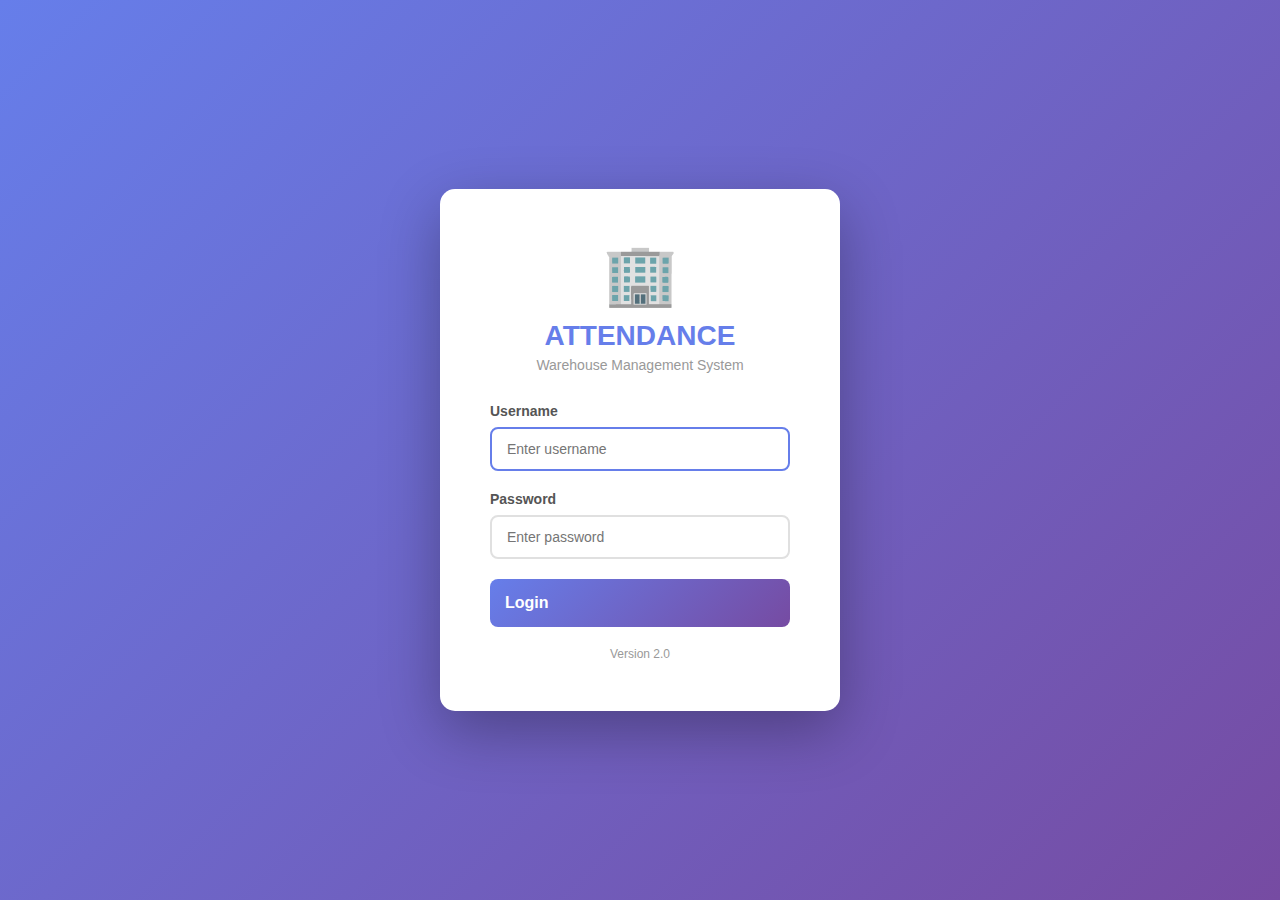
<file: attendance/lop.html>
<!DOCTYPE html>
<html lang="en">
<head>
    <meta charset="UTF-8">
    <meta name="viewport" content="width=device-width, initial-scale=1.0">
    <title>AK Attendance - LOP Management</title>
    <link rel="stylesheet" href="../css/main.css">
    <style>
        .tabs {
            display: flex;
            border-bottom: 2px solid #e0e0e0;
            margin-bottom: 20px;
        }
        .tab {
            padding: 12px 25px;
            cursor: pointer;
            border-bottom: 3px solid transparent;
            margin-bottom: -2px;
            font-weight: 600;
            color: #666;
            transition: all 0.3s;
        }
        .tab:hover {
            color: #667eea;
        }
        .tab.active {
            color: #667eea;
            border-bottom-color: #667eea;
        }
        .tab-content {
            display: none;
        }
        .tab-content.active {
            display: block;
        }
        .bulk-actions {
            background: #f7fafc;
            padding: 15px 20px;
            border-radius: 8px;
            margin-bottom: 20px;
            display: none;
            align-items: center;
            gap: 15px;
        }
        .bulk-actions.active {
            display: flex;
        }
        .status-badge-pending { background: #bee3f8; color: #2c5282; }
        .status-badge-approved { background: #c6f6d5; color: #22543d; }
        .status-badge-rejected { background: #fed7d7; color: #c53030; }
        .request-card {
            background: white;
            border: 1px solid #e0e0e0;
            border-radius: 10px;
            padding: 20px;
            margin-bottom: 15px;
        }
        .request-header {
            display: flex;
            justify-content: space-between;
            align-items: flex-start;
            margin-bottom: 12px;
        }
        .request-labor {
            font-weight: 600;
            font-size: 16px;
        }
        .request-date {
            color: #666;
            font-size: 14px;
        }
        .request-details {
            display: flex;
            gap: 20px;
            flex-wrap: wrap;
            margin-bottom: 12px;
            font-size: 14px;
            color: #555;
        }
        .request-remarks {
            background: #f7fafc;
            padding: 10px 15px;
            border-radius: 6px;
            font-size: 14px;
            color: #4a5568;
            margin-bottom: 12px;
        }
        .select-all-wrapper {
            margin-bottom: 15px;
        }
    </style>
</head>
<body>
    <div class="container">
        <div class="header">
            <h1>📋 LOP Management</h1>
            <div class="header-actions">
                <button type="button" class="btn btn-secondary" onclick="location.href='../dashboard.html'">← Dashboard</button>
            </div>
        </div>

        <div class="content">
            <!-- Tabs -->
<div class="tabs">
    <div class="tab" onclick="switchTab('drafts')" id="draftsTab">
        Drafts <span id="draftsCount" class="badge badge-warning" style="margin-left: 5px;">0</span>
    </div>
    <div class="tab active" onclick="switchTab('pending')">
        Pending <span id="pendingCount" class="badge badge-info" style="margin-left: 5px;">0</span>
    </div>
    <div class="tab" onclick="switchTab('approved')">Approved</div>
    <div class="tab" onclick="switchTab('rejected')">Rejected</div>
    <div class="tab" onclick="switchTab('create')" id="createTab">+ Create Request</div>
</div>

            <!-- Bulk Actions for Pending (Admin/Super Admin) -->
<div class="bulk-actions" id="bulkActions">
    <span><strong id="selectedCount">0</strong> selected</span>
    <button type="button" class="btn btn-success btn-sm" onclick="bulkApprove()">✅ Approve Selected</button>
    <button type="button" class="btn btn-danger btn-sm" onclick="bulkReject()">❌ Reject Selected</button>
    <button type="button" class="btn btn-secondary btn-sm" onclick="clearSelection()">Clear Selection</button>
</div>

<!-- Bulk Actions for Drafts (Supervisor) -->
<div class="bulk-actions" id="bulkDraftActions">
    <span><strong id="selectedDraftCount">0</strong> selected</span>
    <input type="text" id="bulkDraftRemarks" placeholder="Remarks for all selected..." class="form-control" style="width: 250px; display: inline-block; margin: 0 10px;">
    <button type="button" class="btn btn-primary btn-sm" onclick="bulkConfirmDrafts()">📤 Confirm Selected</button>
    <button type="button" class="btn btn-secondary btn-sm" onclick="clearDraftSelection()">Clear</button>
</div>

            <!-- Drafts Tab (Supervisor confirms here) -->
<div class="tab-content" id="draftsTab">
    <div class="select-all-wrapper" id="selectAllDraftsWrapper" style="display: none;">
        <label class="checkbox-wrapper">
            <input type="checkbox" id="selectAllDrafts" onchange="toggleSelectAllDrafts()">
            <span>Select All Drafts</span>
        </label>
    </div>
    <div id="draftsList">
        <div class="text-center p-20 text-muted">Loading...</div>
    </div>
</div>

<!-- Pending Tab -->
<div class="tab-content active" id="pendingTab">
    <div class="select-all-wrapper" id="selectAllWrapper" style="display: none;">
        <label class="checkbox-wrapper">
            <input type="checkbox" id="selectAll" onchange="toggleSelectAll()">
            <span>Select All</span>
        </label>
    </div>
    <div id="pendingList">
        <div class="text-center p-20 text-muted">Loading...</div>
    </div>
</div>

            <!-- Approved Tab -->
            <div class="tab-content" id="approvedTab">
                <div id="approvedList">
                    <div class="text-center p-20 text-muted">Loading...</div>
                </div>
            </div>

            <!-- Rejected Tab -->
            <div class="tab-content" id="rejectedTab">
                <div id="rejectedList">
                    <div class="text-center p-20 text-muted">Loading...</div>
                </div>
            </div>

            <!-- Create Request Tab -->
            <div class="tab-content" id="createTab">
                <div class="card">
                    <div class="card-body">
                        <h3 style="margin-bottom: 20px;">Create LOP Request</h3>
                        <div class="form-grid">
                            <div class="form-group">
                                <label>Labor *</label>
                                <select id="reqLabor" class="form-control" required>
                                    <option value="">-- Select Labor --</option>
                                </select>
                            </div>
                            <div class="form-group">
                                <label>Date *</label>
                                <input type="date" id="reqDate" class="form-control" required>
                            </div>
                            <div class="form-group">
                                <label>Current Status</label>
                                <select id="reqAutoStatus" class="form-control">
                                    <option value="A">Absent (A)</option>
                                    <option value="H">Half Day (H)</option>
                                </select>
                            </div>
                            <div class="form-group">
                                <label>Requested Status *</label>
                                <select id="reqRequestedStatus" class="form-control" required>
                                    <option value="H">Half Day (H)</option>
                                    <option value="P">Present (P)</option>
                                </select>
                            </div>
                        </div>
                        <div class="form-group">
                            <label>Remarks / Reason *</label>
                            <textarea id="reqRemarks" class="form-control" rows="3" placeholder="e.g., Forgot to punch, Biometric not working, Left early due to sickness..." required></textarea>
                        </div>
                        <button type="button" class="btn btn-primary" onclick="createRequest()">📤 Submit Request</button>
                    </div>
                </div>
            </div>
        </div>
    </div>

    <!-- Reject Reason Modal -->
    <div class="modal-overlay" id="rejectModal">
        <div class="modal" style="max-width: 400px;">
            <div class="modal-header">
                <h2>Reject LOP Request</h2>
                <button type="button" class="modal-close" onclick="closeRejectModal()">&times;</button>
            </div>
            <div class="modal-body">
                <input type="hidden" id="rejectId">
                <div class="form-group">
                    <label>Reason for Rejection (Optional)</label>
                    <textarea id="rejectReason" class="form-control" rows="3" placeholder="Enter reason..."></textarea>
                </div>
            </div>
            <div class="modal-footer">
                <button type="button" class="btn btn-secondary" onclick="closeRejectModal()">Cancel</button>
                <button type="button" class="btn btn-danger" onclick="confirmReject()">❌ Reject</button>
            </div>
        </div>
    </div>

    <!-- Supabase JS -->
    <script src="https://cdn.jsdelivr.net/npm/@supabase/supabase-js@2"></script>

    <!-- App Scripts -->
    <script src="../js/config/supabase.js"></script>
    <script src="../js/auth/auth.js"></script>
    <script src="../js/utils/date-utils.js"></script>
    <script src="../js/ui/sync-indicator.js"></script>
    <script src="../js/ui/toast.js"></script>
    <script src="../js/api/labor-api.js"></script>
    <script src="../js/api/lop-api.js"></script>

    <script>
        // Require login
        if (!AUTH.requireLogin()) {
            window.location.href = '../index.html';
        }

        const session = AUTH.getSession();
        let draftRequests = [];
let pendingRequests = [];
let approvedRequests = [];
let rejectedRequests = [];
let laborers = [];
let selectedIds = new Set();
let selectedDraftIds = new Set();

        // Check if user can approve (admin/super_admin only)
        const canApprove = session.role === 'super_admin' || session.role === 'admin';

        // Hide create tab for supervisors if needed (supervisors can create)
        // All roles can create requests

        // Load data
        async function loadData() {
            try {
                SyncIndicator.show('Loading data...');

                // Load laborers for create form
                const laborResult = await LaborAPI.getActive();
                if (laborResult.success) {
                    laborers = laborResult.data;
                    populateLaborDropdown();
                }

                // Load LOP requests
                await loadRequests();

                SyncIndicator.hide();
            } catch (error) {
                SyncIndicator.hide();
                Toast.error('Failed to load data: ' + error.message);
            }
        }

        // Load requests
async function loadRequests() {
    const [drafts, pending, approved, rejected] = await Promise.all([
        LOPAPI.getDrafts(),
        LOPAPI.getAll('pending'),
        LOPAPI.getAll('approved'),
        LOPAPI.getAll('rejected')
    ]);

    draftRequests = drafts.success ? drafts.data : [];
    pendingRequests = pending.success ? pending.data : [];
    approvedRequests = approved.success ? approved.data : [];
    rejectedRequests = rejected.success ? rejected.data : [];

    document.getElementById('draftsCount').textContent = draftRequests.length;
    document.getElementById('pendingCount').textContent = pendingRequests.length;

    renderDraftsList();
    renderPendingList();
    renderApprovedList();
    renderRejectedList();
}

        // Populate labor dropdown
        function populateLaborDropdown() {
            const select = document.getElementById('reqLabor');
            select.innerHTML = '<option value="">-- Select Labor --</option>';
            
            laborers.forEach(labor => {
                select.innerHTML += `<option value="${labor.labor_id}" data-dept="${labor.department_id}">${labor.labor_id} - ${labor.name}</option>`;
            });
        }

        // Switch tab
        function switchTab(tabName) {
            document.querySelectorAll('.tab').forEach(t => t.classList.remove('active'));
            document.querySelectorAll('.tab-content').forEach(t => t.classList.remove('active'));

            event.target.classList.add('active');
            document.getElementById(tabName + 'Tab').classList.add('active');

            // Show/hide bulk actions and select all
            if (tabName === 'pending' && canApprove && pendingRequests.length > 0) {
                document.getElementById('selectAllWrapper').style.display = 'block';
            } else {
                document.getElementById('selectAllWrapper').style.display = 'none';
                document.getElementById('bulkActions').classList.remove('active');
            }
        }

        // Render pending list
        function renderPendingList() {
            const container = document.getElementById('pendingList');

            if (pendingRequests.length === 0) {
                container.innerHTML = `
                    <div class="empty-state">
                        <div class="icon">✅</div>
                        <h3>No Pending Requests</h3>
                        <p>All LOP requests have been processed.</p>
                    </div>
                `;
                document.getElementById('selectAllWrapper').style.display = 'none';
                return;
            }

            if (canApprove) {
                document.getElementById('selectAllWrapper').style.display = 'block';
            }

            container.innerHTML = pendingRequests.map(req => `
                <div class="request-card">
                    <div class="request-header">
                        <div>
                            ${canApprove ? `<label class="checkbox-wrapper" style="margin-bottom: 8px;">
                                <input type="checkbox" class="request-checkbox" value="${req.id}" onchange="updateSelection()">
                                <span></span>
                            </label>` : ''}
                            <div class="request-labor">${req.laborers?.name || req.labor_id}</div>
                            <div class="request-date">${req.labor_id} | ${DateUtils.formatDate(req.date)}</div>
                        </div>
                        <span class="badge status-badge-pending">Pending</span>
                    </div>
                    <div class="request-details">
                        <span>📊 Current: <strong>${req.auto_status}</strong></span>
                        <span>➡️ Requested: <strong>${req.requested_status}</strong></span>
                        <span>👤 By: ${req.requester?.name || 'System'}</span>
                    </div>
                    ${req.remarks ? `<div class="request-remarks">💬 ${req.remarks}</div>` : ''}
                    ${canApprove ? `
                        <div>
                            <button class="btn btn-sm btn-success" onclick="approveRequest('${req.id}')">✅ Approve</button>
                            <button class="btn btn-sm btn-danger" onclick="showRejectModal('${req.id}')">❌ Reject</button>
                        </div>
                    ` : ''}
                </div>
            `).join('');
        }

        // Render approved list
        function renderApprovedList() {
            const container = document.getElementById('approvedList');

            if (approvedRequests.length === 0) {
                container.innerHTML = `<div class="empty-state"><div class="icon">📋</div><h3>No Approved Requests</h3></div>`;
                return;
            }

            container.innerHTML = approvedRequests.map(req => `
                <div class="request-card">
                    <div class="request-header">
                        <div>
                            <div class="request-labor">${req.laborers?.name || req.labor_id}</div>
                            <div class="request-date">${req.labor_id} | ${DateUtils.formatDate(req.date)}</div>
                        </div>
                        <span class="badge status-badge-approved">Approved</span>
                    </div>
                    <div class="request-details">
                        <span>📊 ${req.auto_status} ➡️ ${req.requested_status}</span>
                        <span>✅ By: ${req.approver?.name || 'Unknown'}</span>
                        <span>📅 ${DateUtils.formatDate(req.approved_at)}</span>
                    </div>
                    ${req.remarks ? `<div class="request-remarks">💬 ${req.remarks}</div>` : ''}
                </div>
            `).join('');
        }

        // Render rejected list
        function renderRejectedList() {
            const container = document.getElementById('rejectedList');

            if (rejectedRequests.length === 0) {
                container.innerHTML = `<div class="empty-state"><div class="icon">📋</div><h3>No Rejected Requests</h3></div>`;
                return;
            }

            container.innerHTML = rejectedRequests.map(req => `
                <div class="request-card">
                    <div class="request-header">
                        <div>
                            <div class="request-labor">${req.laborers?.name || req.labor_id}</div>
                            <div class="request-date">${req.labor_id} | ${DateUtils.formatDate(req.date)}</div>
                        </div>
                        <span class="badge status-badge-rejected">Rejected</span>
                    </div>
                    <div class="request-details">
                        <span>📊 ${req.auto_status} ➡️ ${req.requested_status}</span>
                        <span>❌ By: ${req.approver?.name || 'Unknown'}</span>
                    </div>
                    ${req.rejection_reason ? `<div class="request-remarks" style="background: #fff5f5;">❌ Reason: ${req.rejection_reason}</div>` : ''}
                </div>
            `).join('');
        }

        // Create request
        async function createRequest() {
            const laborId = document.getElementById('reqLabor').value;
            const date = document.getElementById('reqDate').value;
            const autoStatus = document.getElementById('reqAutoStatus').value;
            const requestedStatus = document.getElementById('reqRequestedStatus').value;
            const remarks = document.getElementById('reqRemarks').value.trim();

            if (!laborId || !date || !remarks) {
                Toast.error('Please fill all required fields');
                return;
            }

            const labor = laborers.find(l => l.labor_id === laborId);

            try {
                SyncIndicator.show('Creating request...');

                const result = await LOPAPI.create({
                    laborId,
                    departmentId: labor.department_id,
                    date,
                    autoStatus,
                    requestedStatus,
                    remarks
                });

                if (result.success) {
                    Toast.success('LOP request created!');
                    document.getElementById('reqLabor').value = '';
                    document.getElementById('reqDate').value = '';
                    document.getElementById('reqRemarks').value = '';
                    await loadRequests();
                    switchTab('pending');
                    document.querySelector('.tab').click();
                } else {
                    throw new Error(result.error);
                }

                SyncIndicator.hide();
            } catch (error) {
                SyncIndicator.hide();
                Toast.error('Failed: ' + error.message);
            }
        }

        // Approve single request
        async function approveRequest(id) {
            try {
                SyncIndicator.show('Approving...');
                const result = await LOPAPI.approve(id);
                if (result.success) {
                    Toast.success('Request approved!');
                    await loadRequests();
                } else {
                    throw new Error(result.error);
                }
                SyncIndicator.hide();
            } catch (error) {
                SyncIndicator.hide();
                Toast.error('Failed: ' + error.message);
            }
        }

        // Show reject modal
        function showRejectModal(id) {
            document.getElementById('rejectId').value = id;
            document.getElementById('rejectReason').value = '';
            document.getElementById('rejectModal').classList.add('active');
        }

        // Close reject modal
        function closeRejectModal() {
            document.getElementById('rejectModal').classList.remove('active');
        }

        // Confirm reject
        async function confirmReject() {
            const id = document.getElementById('rejectId').value;
            const reason = document.getElementById('rejectReason').value.trim();

            try {
                SyncIndicator.show('Rejecting...');
                const result = await LOPAPI.reject(id, reason);
                if (result.success) {
                    Toast.success('Request rejected!');
                    closeRejectModal();
                    await loadRequests();
                } else {
                    throw new Error(result.error);
                }
                SyncIndicator.hide();
            } catch (error) {
                SyncIndicator.hide();
                Toast.error('Failed: ' + error.message);
            }
        }

        // Selection functions
        function updateSelection() {
            selectedIds.clear();
            document.querySelectorAll('.request-checkbox:checked').forEach(cb => {
                selectedIds.add(cb.value);
            });
            
            document.getElementById('selectedCount').textContent = selectedIds.size;
            
            if (selectedIds.size > 0) {
                document.getElementById('bulkActions').classList.add('active');
            } else {
                document.getElementById('bulkActions').classList.remove('active');
            }
        }

        function toggleSelectAll() {
            const checked = document.getElementById('selectAll').checked;
            document.querySelectorAll('.request-checkbox').forEach(cb => {
                cb.checked = checked;
            });
            updateSelection();
        }

        function clearSelection() {
            document.getElementById('selectAll').checked = false;
            document.querySelectorAll('.request-checkbox').forEach(cb => {
                cb.checked = false;
            });
            selectedIds.clear();
            document.getElementById('bulkActions').classList.remove('active');
        }

        // Bulk approve
        async function bulkApprove() {
            if (selectedIds.size === 0) return;

            if (!confirm(`Approve ${selectedIds.size} requests?`)) return;

            try {
                SyncIndicator.show('Approving...');
                const result = await LOPAPI.bulkApprove(Array.from(selectedIds));
                Toast.success(`Approved: ${result.success}, Failed: ${result.failed}`);
                clearSelection();
                await loadRequests();
                SyncIndicator.hide();
            } catch (error) {
                SyncIndicator.hide();
                Toast.error('Bulk approve failed');
            }
        }

        // Bulk reject
        async function bulkReject() {
            if (selectedIds.size === 0) return;

            const reason = prompt('Enter rejection reason (optional):');
            if (reason === null) return; // Cancelled

            try {
                SyncIndicator.show('Rejecting...');
                const result = await LOPAPI.bulkReject(Array.from(selectedIds), reason);
                Toast.success(`Rejected: ${result.success}, Failed: ${result.failed}`);
                clearSelection();
                await loadRequests();
                SyncIndicator.hide();
            } catch (error) {
                SyncIndicator.hide();
                Toast.error('Bulk reject failed');
            }
        }

        // Initialize
        loadData();
    </script>
</body>

</html>
</file>
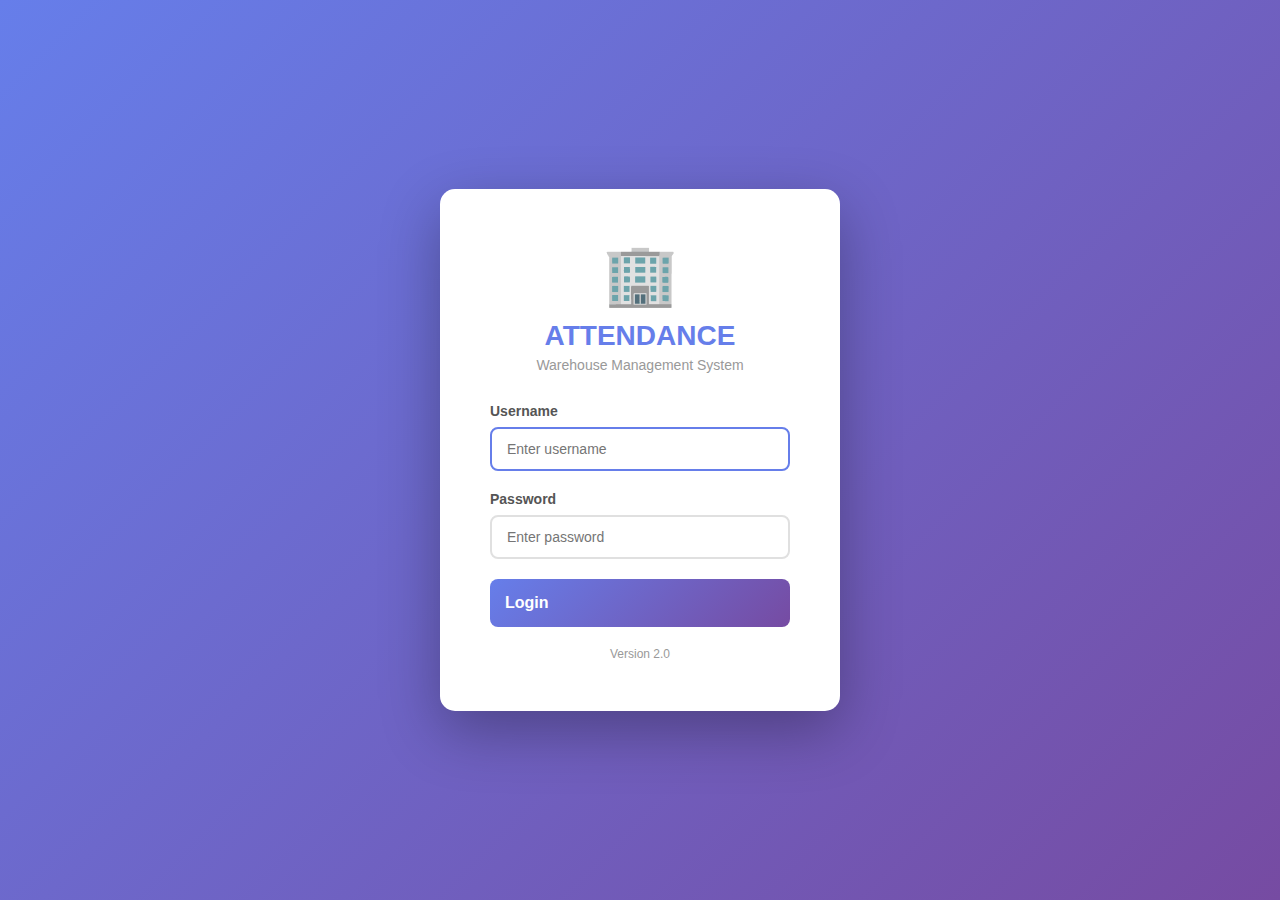
<file: attendance/overtime.html>
<!DOCTYPE html>
<html lang="en">
<head>
    <meta charset="UTF-8">
    <meta name="viewport" content="width=device-width, initial-scale=1.0">
    <title>AK Attendance - Overtime</title>
    <link rel="stylesheet" href="../css/main.css">
    <style>
        .tabs {
            display: flex;
            border-bottom: 2px solid #e0e0e0;
            margin-bottom: 20px;
        }
        .tab {
            padding: 12px 25px;
            cursor: pointer;
            border-bottom: 3px solid transparent;
            margin-bottom: -2px;
            font-weight: 600;
            color: #666;
            transition: all 0.3s;
        }
        .tab:hover { color: #667eea; }
        .tab.active {
            color: #667eea;
            border-bottom-color: #667eea;
        }
        .tab-content { display: none; }
        .tab-content.active { display: block; }

        /* Filter bar */
        .filter-bar {
            background: white;
            border-radius: 10px;
            padding: 20px;
            margin-bottom: 20px;
            box-shadow: 0 2px 8px rgba(0,0,0,0.08);
            display: flex;
            gap: 15px;
            align-items: flex-end;
            flex-wrap: wrap;
        }
        .filter-bar .form-group {
            margin: 0;
            flex: 1;
            min-width: 140px;
        }
        .filter-bar label {
            font-size: 13px;
            font-weight: 600;
            color: #555;
            display: block;
            margin-bottom: 6px;
        }

        /* Bulk actions */
        .bulk-actions {
            background: #ebf4ff;
            border: 1px solid #bee3f8;
            padding: 12px 20px;
            border-radius: 8px;
            margin-bottom: 16px;
            display: none;
            align-items: center;
            gap: 15px;
            flex-wrap: wrap;
        }
        .bulk-actions.active { display: flex; }

        /* Table */
        .ot-table-wrapper {
            background: white;
            border-radius: 10px;
            box-shadow: 0 2px 8px rgba(0,0,0,0.08);
            overflow-x: auto;
        }
        .ot-table {
            width: 100%;
            border-collapse: collapse;
            min-width: 900px;
        }
        .ot-table thead tr {
            background: linear-gradient(135deg, #667eea 0%, #764ba2 100%);
        }
        .ot-table thead th {
            padding: 14px 12px;
            color: white;
            font-size: 13px;
            font-weight: 600;
            text-align: left;
            white-space: nowrap;
        }
        .ot-table thead th:first-child {
            border-radius: 10px 0 0 0;
            width: 40px;
            text-align: center;
        }
        .ot-table thead th:last-child {
            border-radius: 0 10px 0 0;
        }
        .ot-table tbody tr {
            border-bottom: 1px solid #f0f0f0;
            transition: background 0.2s;
        }
        .ot-table tbody tr:hover { background: #f7f8ff; }
        .ot-table tbody tr.selected { background: #ebf4ff; }
        .ot-table tbody tr.row-friday { background: #f0fff4; }
        .ot-table tbody tr.row-friday:hover { background: #e6ffed; }
        .ot-table tbody tr.row-holiday { background: #fef3c7; }
        .ot-table tbody tr.row-holiday:hover { background: #fde68a44; }
        .ot-table tbody tr.row-absent { background: #fff5f5; }
        .ot-table tbody tr.row-absent:hover { background: #fed7d744; }
        .ot-table td {
            padding: 12px;
            font-size: 13px;
            color: #333;
            white-space: nowrap;
        }
        .ot-table td:first-child { text-align: center; }

        /* Status badges */
        .status-badge {
            display: inline-block;
            padding: 3px 10px;
            border-radius: 12px;
            font-size: 11px;
            font-weight: 700;
        }
        .badge-P { background: #c6f6d5; color: #22543d; }
        .badge-A { background: #fed7d7; color: #c53030; }
        .badge-F { background: #c6f6d5; color: #276749; }
        .badge-NH { background: #fef3c7; color: #92400e; }
        .badge-HD { background: #bee3f8; color: #2c5282; }

        /* OT Hours input */
        .ot-input {
            width: 80px;
            padding: 6px 10px;
            border: 2px solid #e0e0e0;
            border-radius: 6px;
            font-size: 13px;
            text-align: center;
            transition: border-color 0.2s;
        }
        .ot-input:focus {
            border-color: #667eea;
            outline: none;
        }
        .ot-input.has-value {
            border-color: #667eea;
            background: #ebf4ff;
            font-weight: 600;
        }

        /* Hours display */
        .hours-display {
            font-weight: 600;
            color: #333;
        }
        .hours-display.low { color: #e53e3e; }

        /* History table */
        .history-table {
            width: 100%;
            border-collapse: collapse;
        }
        .history-table thead tr {
            background: linear-gradient(135deg, #667eea 0%, #764ba2 100%);
        }
        .history-table thead th {
            padding: 12px;
            color: white;
            font-size: 13px;
            font-weight: 600;
            text-align: left;
        }
        .history-table tbody tr {
            border-bottom: 1px solid #f0f0f0;
        }
        .history-table tbody tr:hover { background: #f7f8ff; }
        .history-table td {
            padding: 11px 12px;
            font-size: 13px;
            color: #333;
        }

        .empty-state {
            text-align: center;
            padding: 50px 20px;
            color: #999;
        }
        .empty-state .icon { font-size: 48px; margin-bottom: 12px; }
        .empty-state h3 { color: #666; margin-bottom: 8px; }

        .summary-bar {
            background: #f7fafc;
            border-radius: 8px;
            padding: 12px 16px;
            margin-bottom: 16px;
            font-size: 13px;
            color: #555;
            display: flex;
            gap: 20px;
            flex-wrap: wrap;
        }
        .summary-bar span strong { color: #333; }
    </style>
</head>
<body>
    <div class="container">
        <div class="header">
            <h1>🕐 Overtime Management</h1>
            <div class="header-actions">
                <button type="button" class="btn btn-secondary" onclick="location.href='../dashboard.html'">← Dashboard</button>
            </div>
        </div>

        <div class="content">
            <!-- Tabs -->
            <div class="tabs">
                <div class="tab active" onclick="switchTab('submit', this)">📝 Submit OT</div>
                <div class="tab" onclick="switchTab('history', this)">📋 History</div>
            </div>

            <!-- Submit OT Tab -->
            <div class="tab-content active" id="submitTab">

                <!-- Filter Bar -->
                <div class="filter-bar">
                    <div class="form-group">
                        <label>From Date</label>
                        <input type="date" id="fromDate" class="form-control">
                    </div>
                    <div class="form-group">
                        <label>To Date</label>
                        <input type="date" id="toDate" class="form-control">
                    </div>
                    <div class="form-group">
                        <label>Department</label>
                        <select id="deptFilter" class="form-control">
                            <option value="">All Departments</option>
                        </select>
                    </div>
                    <button type="button" class="btn btn-primary" onclick="loadOTData()">🔍 Load</button>
                </div>

                <!-- Bulk Actions -->
                <div class="bulk-actions" id="bulkActions">
                    <span><strong id="selectedCount">0</strong> rows selected</span>
                    <button type="button" class="btn btn-success btn-sm" onclick="bulkSubmit()">✅ Submit Selected OT</button>
                    <button type="button" class="btn btn-secondary btn-sm" onclick="clearSelection()">Clear</button>
                </div>

                <!-- Summary -->
                <div class="summary-bar" id="summaryBar" style="display:none;">
                    <span>Total Rows: <strong id="totalRows">0</strong></span>
                    <span>With OT Entered: <strong id="otEntered">0</strong></span>
                    <span>Total OT Hours: <strong id="totalOTHours">0</strong></span>
                </div>

                <!-- Table -->
                <div class="ot-table-wrapper">
                    <table class="ot-table">
                        <thead>
                            <tr>
                                <th>
                                    <input type="checkbox" id="selectAll" onchange="toggleSelectAll()">
                                </th>
                                <th>Date</th>
                                <th>Labor ID</th>
                                <th>Name</th>
                                <th>Role</th>
                                <th>Location</th>
                                <th>Login</th>
                                <th>Logout</th>
                                <th>Hours</th>
                                <th>Status</th>
                                <th>OT Hours</th>
                            </tr>
                        </thead>
                        <tbody id="otTableBody">
                            <tr>
                                <td colspan="11">
                                    <div class="empty-state">
                                        <div class="icon">🕐</div>
                                        <h3>Select date range and click Load</h3>
                                    </div>
                                </td>
                            </tr>
                        </tbody>
                    </table>
                </div>
            </div>

            <!-- History Tab -->
            <div class="tab-content" id="historyTab">

                <!-- Filter Bar -->
                <div class="filter-bar">
                    <div class="form-group">
                        <label>From Date</label>
                        <input type="date" id="histFromDate" class="form-control">
                    </div>
                    <div class="form-group">
                        <label>To Date</label>
                        <input type="date" id="histToDate" class="form-control">
                    </div>
                    <button type="button" class="btn btn-primary" onclick="loadHistory()">🔍 Load</button>
                </div>

                <div class="ot-table-wrapper">
                    <table class="history-table">
                        <thead>
                            <tr>
                                <th>Submitted</th>
                                <th>Labor ID</th>
                                <th>Name</th>
                                <th>Role</th>
                                <th>OT Date Range</th>
                                <th>OT Hours</th>
                                <th>OT Amount (SAR)</th>
                                <th>Notes</th>
                                <th>Submitted By</th>
                            </tr>
                        </thead>
                        <tbody id="historyTableBody">
                            <tr>
                                <td colspan="9">
                                    <div class="empty-state">
                                        <div class="icon">📋</div>
                                        <h3>Select date range and click Load</h3>
                                    </div>
                                </td>
                            </tr>
                        </tbody>
                    </table>
                </div>
            </div>
        </div>
    </div>

    <!-- Supabase JS -->
    <script src="https://cdn.jsdelivr.net/npm/@supabase/supabase-js@2"></script>
    <script src="../js/config/supabase.js"></script>
    <script src="../js/auth/auth.js"></script>
    <script src="../js/utils/date-utils.js"></script>
    <script src="../js/ui/sync-indicator.js"></script>
    <script src="../js/ui/toast.js"></script>
    <script src="../js/api/report-api.js"></script>

    <script>
        if (!AUTH.requireLogin()) {
            window.location.href = '../index.html';
        }

        const session = AUTH.getSession();
        const clientId = AUTH.getClientId();

        let otRows = [];         // All loaded rows
        let otRates = {};        // role -> rate_per_hour
        let selectedRows = new Set();

        // ─── Tab Switch ─────────────────────────────────────────
        function switchTab(tabName, el) {
            document.querySelectorAll('.tab').forEach(t => t.classList.remove('active'));
            document.querySelectorAll('.tab-content').forEach(t => t.classList.remove('active'));
            el.classList.add('active');
            document.getElementById(tabName + 'Tab').classList.add('active');
        }

        // ─── Init ───────────────────────────────────────────────
        async function init() {
            // Set default dates (current month)
            const now = new Date();
            const firstDay = new Date(now.getFullYear(), now.getMonth(), 1).toISOString().split('T')[0];
            const today = now.toISOString().split('T')[0];
            document.getElementById('fromDate').value = firstDay;
            document.getElementById('toDate').value = today;
            document.getElementById('histFromDate').value = firstDay;
            document.getElementById('histToDate').value = today;

            await loadDepartments();
            await loadOTRates();
        }

        async function loadDepartments() {
            const { data } = await supabaseClient
                .from('departments')
                .select('id, name')
                .eq('client_id', clientId)
                .order('name');

            const select = document.getElementById('deptFilter');
            (data || []).forEach(d => {
                select.innerHTML += `<option value="${d.id}">${d.name}</option>`;
            });

            // Apply supervisor dept filter
            const deptFilter = AUTH.getDepartmentFilter();
            if (deptFilter) {
                select.value = deptFilter;
                select.disabled = true;
            }
        }

        async function loadOTRates() {
            const { data } = await supabaseClient
                .from('ot_rates')
                .select('role, rate_per_hour')
                .eq('client_id', clientId);

            otRates = {};
            (data || []).forEach(r => {
                otRates[r.role.toLowerCase()] = parseFloat(r.rate_per_hour);
            });
        }

        function getOTRate(role) {
            if (!role) return otRates['labor'] || 15;
            const key = role.toLowerCase().replace(/\s+/g, ' ').trim();
            // Try exact match first
            if (otRates[key] !== undefined) return otRates[key];
            // Try partial match (e.g. "team leader" matches "team lead")
            for (const [k, v] of Object.entries(otRates)) {
                if (key.includes(k) || k.includes(key)) return v;
            }
            return otRates['labor'] || 15;
        }

        // ─── Load OT Data ───────────────────────────────────────
        async function loadOTData() {
            const fromDate = document.getElementById('fromDate').value;
            const toDate = document.getElementById('toDate').value;
            const deptId = document.getElementById('deptFilter').value;

            if (!fromDate || !toDate) {
                Toast.error('Please select date range');
                return;
            }
            if (fromDate > toDate) {
                Toast.error('From date must be before To date');
                return;
            }

            try {
                SyncIndicator.show('Loading...');

                // Use existing getCompleteAttendance from report-api
                const result = await ReportAPI.getCompleteAttendance(fromDate, toDate, deptId || null);
                if (!result.success) throw new Error(result.error);

                // Also get punch locations
                const { data: punches } = await supabaseClient
                    .from('punch_records')
                    .select('labor_id, date, time, location_name')
                    .eq('client_id', clientId)
                    .gte('date', fromDate)
                    .lte('date', toDate)
                    .order('time', { ascending: true });

                // Build location map (first punch per labor+date)
                const locationMap = {};
                (punches || []).forEach(p => {
                    const key = `${p.labor_id}_${p.date}`;
                    if (!locationMap[key]) locationMap[key] = p.location_name || '-';
                });

                // Build rows — one per laborer per day
                otRows = result.data.map(rec => ({
                    date: rec.date,
                    laborId: rec.labor_id,
                    name: rec.laborName,
                    role: rec.role || 'Labor',
                    location: locationMap[`${rec.labor_id}_${rec.date}`] || '-',
                    firstIn: rec.first_login || null,
                    lastOut: rec.last_logout || null,
                    totalHours: rec.total_hours || null,
                    status: rec.final_status || rec.auto_status || 'A',
                    isFriday: rec.isFriday,
                    otHours: 0
                }));

                renderOTTable();
                SyncIndicator.hide();
            } catch (error) {
                SyncIndicator.hide();
                Toast.error('Failed to load: ' + error.message);
            }
        }

        // ─── Render OT Table ────────────────────────────────────
        function renderOTTable() {
            const tbody = document.getElementById('otTableBody');
            selectedRows.clear();
            document.getElementById('selectAll').checked = false;
            updateBulkBar();

            if (!otRows.length) {
                tbody.innerHTML = `<tr><td colspan="11"><div class="empty-state"><div class="icon">📋</div><h3>No data found</h3></div></td></tr>`;
                document.getElementById('summaryBar').style.display = 'none';
                return;
            }

            document.getElementById('summaryBar').style.display = 'flex';
            document.getElementById('totalRows').textContent = otRows.length;
            document.getElementById('otEntered').textContent = 0;
            document.getElementById('totalOTHours').textContent = '0';

            tbody.innerHTML = otRows.map((row, idx) => {
                const rowClass = row.status === 'F' ? 'row-friday'
                    : row.status === 'NH' ? 'row-holiday'
                    : row.status === 'A' ? 'row-absent' : '';

                const d = new Date(row.date + 'T00:00:00');
                const dateFormatted = d.toLocaleDateString('en-GB', { day: '2-digit', month: 'short', year: 'numeric' });

                const loginDisplay = row.firstIn ? ReportAPI.formatTime12h(row.firstIn) : '-';
                const logoutDisplay = row.lastOut ? ReportAPI.formatTime12h(row.lastOut) : '-';

                let hoursDisplay = '-';
                let hoursClass = '';
                if (row.totalHours) {
                    const mins = ReportAPI.calculateHours(row.firstIn, row.lastOut);
                    const h = (mins / 60).toFixed(1);
                    hoursDisplay = h + 'h';
                    if (parseFloat(h) < 10) hoursClass = 'low';
                } else if (row.status === 'F' || row.status === 'NH') {
                    hoursDisplay = row.status;
                }

                return `
                    <tr class="${rowClass}" id="row_${idx}">
                        <td>
                            <input type="checkbox" class="row-checkbox" value="${idx}" onchange="updateSelection()">
                        </td>
                        <td>${dateFormatted}</td>
                        <td><strong>${row.laborId}</strong></td>
                        <td>${row.name}</td>
                        <td>${row.role}</td>
                        <td>${row.location}</td>
                        <td>${loginDisplay}</td>
                        <td>${logoutDisplay}</td>
                        <td><span class="hours-display ${hoursClass}">${hoursDisplay}</span></td>
                        <td><span class="status-badge badge-${row.status}">${row.status}</span></td>
                        <td>
                            <input type="number" class="ot-input" id="ot_${idx}"
                                min="0" max="24" step="0.5" placeholder="0"
                                onchange="onOTInput(${idx}, this)"
                                oninput="onOTInput(${idx}, this)">
                        </td>
                    </tr>`;
            }).join('');
        }

        // ─── OT Input Handler ───────────────────────────────────
        function onOTInput(idx, input) {
            const val = parseFloat(input.value) || 0;
            otRows[idx].otHours = val;

            if (val > 0) {
                input.classList.add('has-value');
            } else {
                input.classList.remove('has-value');
            }

            updateSummary();
        }

        function updateSummary() {
            const withOT = otRows.filter(r => r.otHours > 0).length;
            const totalOT = otRows.reduce((sum, r) => sum + (r.otHours || 0), 0);
            document.getElementById('otEntered').textContent = withOT;
            document.getElementById('totalOTHours').textContent = totalOT.toFixed(1);
        }

        // ─── Selection ──────────────────────────────────────────
        function updateSelection() {
            selectedRows.clear();
            document.querySelectorAll('.row-checkbox:checked').forEach(cb => {
                selectedRows.add(parseInt(cb.value));
            });
            updateBulkBar();
        }

        function toggleSelectAll() {
            const checked = document.getElementById('selectAll').checked;
            document.querySelectorAll('.row-checkbox').forEach(cb => {
                cb.checked = checked;
            });
            updateSelection();
        }

        function clearSelection() {
            document.getElementById('selectAll').checked = false;
            document.querySelectorAll('.row-checkbox').forEach(cb => cb.checked = false);
            selectedRows.clear();
            updateBulkBar();
        }

        function updateBulkBar() {
            const bar = document.getElementById('bulkActions');
            document.getElementById('selectedCount').textContent = selectedRows.size;
            if (selectedRows.size > 0) {
                bar.classList.add('active');
            } else {
                bar.classList.remove('active');
            }
        }

        // ─── Bulk Submit ─────────────────────────────────────────
        async function bulkSubmit() {
            // Get selected rows that have OT hours > 0
            const toSubmit = Array.from(selectedRows)
                .map(idx => otRows[idx])
                .filter(row => row.otHours > 0);

            if (toSubmit.length === 0) {
                Toast.error('Please enter OT hours for selected rows');
                return;
            }

            if (!confirm(`Submit OT for ${toSubmit.length} record(s)?`)) return;

            try {
                SyncIndicator.show('Submitting OT...');

                let successCount = 0;
                let failCount = 0;

                for (const row of toSubmit) {
                    const rate = getOTRate(row.role);
                    const otAmount = parseFloat((row.otHours * rate).toFixed(2));

                    const { error } = await supabaseClient
                        .from('overtime_records')
                        .insert({
                            client_id: clientId,
                            labor_id: row.laborId,
                            from_date: row.date,
                            to_date: row.date,
                            ot_hours: row.otHours,
                            ot_amount: otAmount,
                            submitted_by: session.name
                        });

                    if (error) {
                        console.error('OT insert error:', error);
                        failCount++;
                    } else {
                        successCount++;
                    }
                }

                SyncIndicator.hide();

                if (successCount > 0) {
                    Toast.success(`OT submitted: ${successCount} record(s)${failCount > 0 ? `, ${failCount} failed` : ''}`);
                    clearSelection();
                    // Clear submitted OT inputs
                    Array.from(selectedRows).forEach(idx => {
                        const input = document.getElementById(`ot_${idx}`);
                        if (input) { input.value = ''; input.classList.remove('has-value'); }
                        otRows[idx].otHours = 0;
                    });
                    updateSummary();
                } else {
                    Toast.error('All submissions failed');
                }
            } catch (error) {
                SyncIndicator.hide();
                Toast.error('Submit failed: ' + error.message);
            }
        }

        // ─── History ─────────────────────────────────────────────
        async function loadHistory() {
            const fromDate = document.getElementById('histFromDate').value;
            const toDate = document.getElementById('histToDate').value;

            if (!fromDate || !toDate) {
                Toast.error('Please select date range');
                return;
            }

            try {
                SyncIndicator.show('Loading history...');

                const { data, error } = await supabaseClient
                    .from('overtime_records')
                    .select(`
                        *,
                        laborers:labor_id (name, role)
                    `)
                    .eq('client_id', clientId)
                    .gte('from_date', fromDate)
                    .lte('to_date', toDate)
                    .order('submitted_at', { ascending: false });

                if (error) throw error;

                renderHistory(data || []);
                SyncIndicator.hide();
            } catch (error) {
                SyncIndicator.hide();
                Toast.error('Failed to load history: ' + error.message);
            }
        }

        function renderHistory(records) {
            const tbody = document.getElementById('historyTableBody');

            if (!records.length) {
                tbody.innerHTML = `<tr><td colspan="9"><div class="empty-state"><div class="icon">📋</div><h3>No OT records found</h3></div></td></tr>`;
                return;
            }

            tbody.innerHTML = records.map(r => {
                const submittedAt = new Date(r.submitted_at).toLocaleDateString('en-GB', {
                    day: '2-digit', month: 'short', year: 'numeric'
                });
                const fromFormatted = new Date(r.from_date + 'T00:00:00').toLocaleDateString('en-GB', {
                    day: '2-digit', month: 'short'
                });
                const toFormatted = r.to_date !== r.from_date
                    ? ' - ' + new Date(r.to_date + 'T00:00:00').toLocaleDateString('en-GB', { day: '2-digit', month: 'short' })
                    : '';

                return `
                    <tr>
                        <td>${submittedAt}</td>
                        <td><strong>${r.labor_id}</strong></td>
                        <td>${r.laborers?.name || '-'}</td>
                        <td>${r.laborers?.role || '-'}</td>
                        <td>${fromFormatted}${toFormatted}</td>
                        <td><strong>${r.ot_hours}h</strong></td>
                        <td><strong style="color:#276749;">${parseFloat(r.ot_amount).toFixed(2)} SAR</strong></td>
                        <td>${r.notes || '-'}</td>
                        <td>${r.submitted_by || '-'}</td>
                    </tr>`;
            }).join('');
        }

        // ─── Initialize ──────────────────────────────────────────
        init();
    </script>
</body>
</html>
</file>
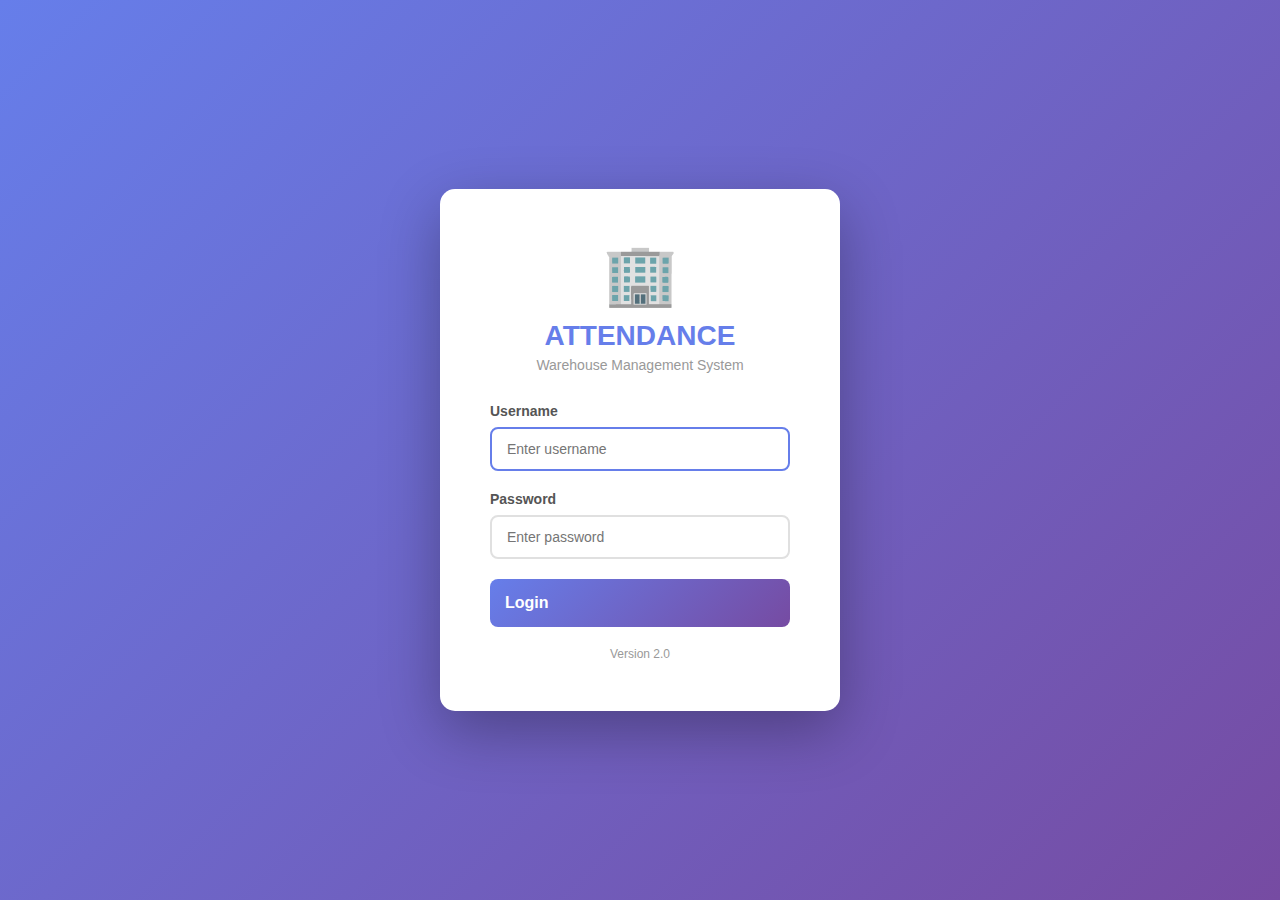
<file: attendance/punch-locations.html>
<!DOCTYPE html>
<html lang="en">
<head>
    <meta charset="UTF-8">
    <meta name="viewport" content="width=device-width, initial-scale=1.0">
    <title>AK Attendance - Punch Locations</title>
    <link rel="stylesheet" href="../css/main.css">
    <style>
        .location-card {
            background: #f7fafc;
            border-radius: 10px;
            padding: 20px;
            margin-bottom: 15px;
            border-left: 4px solid #667eea;
        }
        .location-card.inactive {
            border-left-color: #cbd5e0;
            opacity: 0.7;
        }
        .location-header {
            display: flex;
            justify-content: space-between;
            align-items: flex-start;
            margin-bottom: 10px;
        }
        .location-name {
            font-size: 18px;
            font-weight: 600;
            color: #333;
        }
        .location-dept {
            font-size: 12px;
            color: #667eea;
            margin-top: 4px;
        }
        .location-coords {
            font-size: 13px;
            color: #666;
            margin-top: 8px;
        }
        .location-radius {
            display: inline-block;
            background: #e2e8f0;
            padding: 4px 10px;
            border-radius: 15px;
            font-size: 12px;
            color: #4a5568;
            margin-top: 8px;
        }
        .get-location-btn {
            margin-top: 10px;
            font-size: 13px;
        }
    </style>
</head>
<body>
    <div class="container">
        <div class="header">
            <h1>📍 Punch Locations</h1>
            <div class="header-actions">
                <button type="button" class="btn btn-secondary" onclick="location.href='../dashboard.html'">← Dashboard</button>
            </div>
        </div>

        <div class="action-bar">
            <div class="action-buttons">
                <button type="button" class="btn btn-primary" onclick="showAddModal()" id="addBtn">➕ Add Location</button>
            </div>
            <div>
                <select id="departmentFilter" class="form-control" onchange="applyFilter()" style="min-width: 200px;">
                    <option value="">All Departments</option>
                </select>
            </div>
        </div>

        <div class="content">
            <div id="locationsContainer">
                <div class="text-center p-20 text-muted">Loading...</div>
            </div>
        </div>
    </div>

    <!-- Add/Edit Modal -->
    <div class="modal-overlay" id="locationModal">
        <div class="modal">
            <div class="modal-header">
                <h2 id="modalTitle">Add Location</h2>
                <button type="button" class="modal-close" onclick="closeModal()">&times;</button>
            </div>
            <div class="modal-body">
                <input type="hidden" id="editId">
                
                <div class="form-group">
                    <label>Location Name *</label>
                    <input type="text" id="locName" class="form-control" placeholder="e.g., Kaden Warehouse" required>
                </div>
                
                <div class="form-group">
                    <label>Department *</label>
                    <select id="locDepartment" class="form-control" required>
                        <option value="">-- Select Department --</option>
                    </select>
                </div>
                
                <div class="form-grid">
                    <div class="form-group">
                        <label>Latitude *</label>
                        <input type="number" step="0.0000001" id="locLat" class="form-control" placeholder="e.g., 24.512233" required>
                    </div>
                    <div class="form-group">
                        <label>Longitude *</label>
                        <input type="number" step="0.0000001" id="locLng" class="form-control" placeholder="e.g., 46.949231" required>
                    </div>
                </div>
                
                <button type="button" class="btn btn-secondary get-location-btn" onclick="getCurrentLocation()">
                    📍 Get Current Location
                </button>
                
                <div class="form-grid" style="margin-top: 20px;">
                    <div class="form-group">
                        <label>Radius (meters) *</label>
                        <input type="number" id="locRadius" class="form-control" value="100" min="10" max="500" required>
                    </div>
                    <div class="form-group">
                        <label>Status</label>
                        <select id="locStatus" class="form-control">
                            <option value="active">Active</option>
                            <option value="inactive">Inactive</option>
                        </select>
                    </div>
                </div>
            </div>
            <div class="modal-footer">
                <button type="button" class="btn btn-secondary" onclick="closeModal()">Cancel</button>
                <button type="button" class="btn btn-primary" onclick="saveLocation()">💾 Save</button>
            </div>
        </div>
    </div>

    <!-- Supabase JS -->
    <script src="https://cdn.jsdelivr.net/npm/@supabase/supabase-js@2"></script>

    <!-- App Scripts -->
    <script src="../js/config/supabase.js"></script>
    <script src="../js/auth/auth.js"></script>
    <script src="../js/utils/date-utils.js"></script>
    <script src="../js/ui/sync-indicator.js"></script>
    <script src="../js/ui/toast.js"></script>
    <script src="../js/api/department-api.js"></script>
    <script src="../js/api/punch-api.js"></script>

    <script>
        // Require login
        if (!AUTH.requireLogin()) {
            window.location.href = '../index.html';
        }

        const session = AUTH.getSession();
        let locations = [];
        let departments = [];
        let filteredLocations = [];

        // Load data
        async function loadData() {
            try {
                SyncIndicator.show('Loading data...');

                // Load departments
                const deptResult = await DepartmentAPI.getActive();
                if (deptResult.success) {
                    departments = deptResult.data;
                    populateDepartmentDropdowns();
                }

                // Load locations
                const locResult = await PunchAPI.getLocations();
                if (locResult.success) {
                    locations = locResult.data;
                    filteredLocations = [...locations];
                    renderLocations();
                } else {
                    throw new Error(locResult.error);
                }

                SyncIndicator.hide();
            } catch (error) {
                SyncIndicator.hide();
                Toast.error('Failed to load data: ' + error.message);
            }
        }

        // Populate department dropdowns
        function populateDepartmentDropdowns() {
            const filterSelect = document.getElementById('departmentFilter');
            const formSelect = document.getElementById('locDepartment');

            filterSelect.innerHTML = '<option value="">All Departments</option>';
            formSelect.innerHTML = '<option value="">-- Select Department --</option>';

            departments.forEach(dept => {
                // For filter - show based on role
                if (session.role === 'admin' || dept.id === session.departmentId) {
                    filterSelect.innerHTML += `<option value="${dept.id}">${dept.name}</option>`;
                }
                
                // For form
                if (session.role === 'admin' || dept.id === session.departmentId) {
                    formSelect.innerHTML += `<option value="${dept.id}">${dept.name} (${dept.code})</option>`;
                }
            });
        }

        // Apply filter
        function applyFilter() {
            const deptFilter = document.getElementById('departmentFilter').value;

            filteredLocations = locations.filter(loc => {
                return !deptFilter || loc.department_id === deptFilter;
            });

            renderLocations();
        }

        // Render locations
        function renderLocations() {
            const container = document.getElementById('locationsContainer');

            if (filteredLocations.length === 0) {
                container.innerHTML = `
                    <div class="empty-state">
                        <div class="icon">📍</div>
                        <h3>No Locations Found</h3>
                        <p>Click "Add Location" to create a punch location.</p>
                    </div>
                `;
                return;
            }

            container.innerHTML = filteredLocations.map(loc => `
                <div class="location-card ${loc.status === 'inactive' ? 'inactive' : ''}">
                    <div class="location-header">
                        <div>
                            <div class="location-name">${loc.name}</div>
                            <div class="location-dept">${loc.departments?.name || 'Unknown Department'}</div>
                        </div>
                        <div>
                            <span class="badge badge-${loc.status === 'active' ? 'active' : 'inactive'}">${loc.status}</span>
                        </div>
                    </div>
                    <div class="location-coords">
                        📍 ${loc.latitude}, ${loc.longitude}
                    </div>
                    <div class="location-radius">
                        Radius: ${loc.radius}m
                    </div>
                    <div style="margin-top: 15px;">
                        <button class="btn btn-sm btn-primary" onclick="editLocation('${loc.id}')">✏️ Edit</button>
                        <button class="btn btn-sm btn-danger" onclick="deleteLocation('${loc.id}')">🗑️ Delete</button>
                        <a href="https://www.google.com/maps?q=${loc.latitude},${loc.longitude}" target="_blank" class="btn btn-sm btn-secondary">🗺️ View Map</a>
                    </div>
                </div>
            `).join('');
        }

        // Show add modal
        function showAddModal() {
            document.getElementById('modalTitle').textContent = 'Add Location';
            document.getElementById('editId').value = '';
            document.getElementById('locName').value = '';
            document.getElementById('locLat').value = '';
            document.getElementById('locLng').value = '';
            document.getElementById('locRadius').value = '100';
            document.getElementById('locStatus').value = 'active';

            // Pre-select department for non-super-admin
            if (session.role !== 'admin' && session.departmentId) {
                document.getElementById('locDepartment').value = session.departmentId;
            } else {
                document.getElementById('locDepartment').value = '';
            }

            document.getElementById('locationModal').classList.add('active');
        }

        // Edit location
        function editLocation(id) {
            const loc = locations.find(l => l.id === id);
            if (!loc) return;

            document.getElementById('modalTitle').textContent = 'Edit Location';
            document.getElementById('editId').value = loc.id;
            document.getElementById('locName').value = loc.name;
            document.getElementById('locDepartment').value = loc.department_id;
            document.getElementById('locLat').value = loc.latitude;
            document.getElementById('locLng').value = loc.longitude;
            document.getElementById('locRadius').value = loc.radius;
            document.getElementById('locStatus').value = loc.status;

            document.getElementById('locationModal').classList.add('active');
        }

        // Close modal
        function closeModal() {
            document.getElementById('locationModal').classList.remove('active');
        }

        // Get current location
        function getCurrentLocation() {
            if (!navigator.geolocation) {
                Toast.error('Geolocation not supported by your browser');
                return;
            }

            Toast.info('Getting current location...');

            navigator.geolocation.getCurrentPosition(
                (position) => {
                    document.getElementById('locLat').value = position.coords.latitude.toFixed(7);
                    document.getElementById('locLng').value = position.coords.longitude.toFixed(7);
                    Toast.success('Location captured!');
                },
                (error) => {
                    Toast.error('Could not get location: ' + error.message);
                },
                { enableHighAccuracy: true, timeout: 10000 }
            );
        }

        // Save location
        async function saveLocation() {
            const editId = document.getElementById('editId').value;
            const name = document.getElementById('locName').value.trim();
            const departmentId = document.getElementById('locDepartment').value;
            const latitude = parseFloat(document.getElementById('locLat').value);
            const longitude = parseFloat(document.getElementById('locLng').value);
            const radius = parseInt(document.getElementById('locRadius').value);
            const status = document.getElementById('locStatus').value;

            // Validation
            if (!name || !departmentId || !latitude || !longitude || !radius) {
                Toast.error('Please fill all required fields');
                return;
            }

            if (radius < 10 || radius > 500) {
                Toast.error('Radius must be between 10 and 500 meters');
                return;
            }

            try {
                SyncIndicator.show(editId ? 'Updating...' : 'Creating...');

                let result;
                if (editId) {
                    result = await PunchAPI.updateLocation(editId, {
                        name, departmentId, latitude, longitude, radius, status
                    });
                } else {
                    result = await PunchAPI.createLocation({
                        name, departmentId, latitude, longitude, radius, status
                    });
                }

                if (result.success) {
                    Toast.success(editId ? 'Location updated!' : 'Location created!');
                    closeModal();
                    loadData();
                } else {
                    throw new Error(result.error);
                }

                SyncIndicator.hide();
            } catch (error) {
                SyncIndicator.hide();
                Toast.error('Failed to save: ' + error.message);
            }
        }

        // Delete location
        async function deleteLocation(id) {
            const loc = locations.find(l => l.id === id);
            
            if (!confirm(`Delete location "${loc.name}"?\n\nThis cannot be undone.`)) {
                return;
            }

            try {
                SyncIndicator.show('Deleting...');

                const result = await PunchAPI.deleteLocation(id);

                if (result.success) {
                    Toast.success('Location deleted!');
                    loadData();
                } else {
                    throw new Error(result.error);
                }

                SyncIndicator.hide();
            } catch (error) {
                SyncIndicator.hide();
                Toast.error('Failed to delete: ' + error.message);
            }
        }

        // Initialize
        loadData();
    </script>
</body>
</html>
</file>
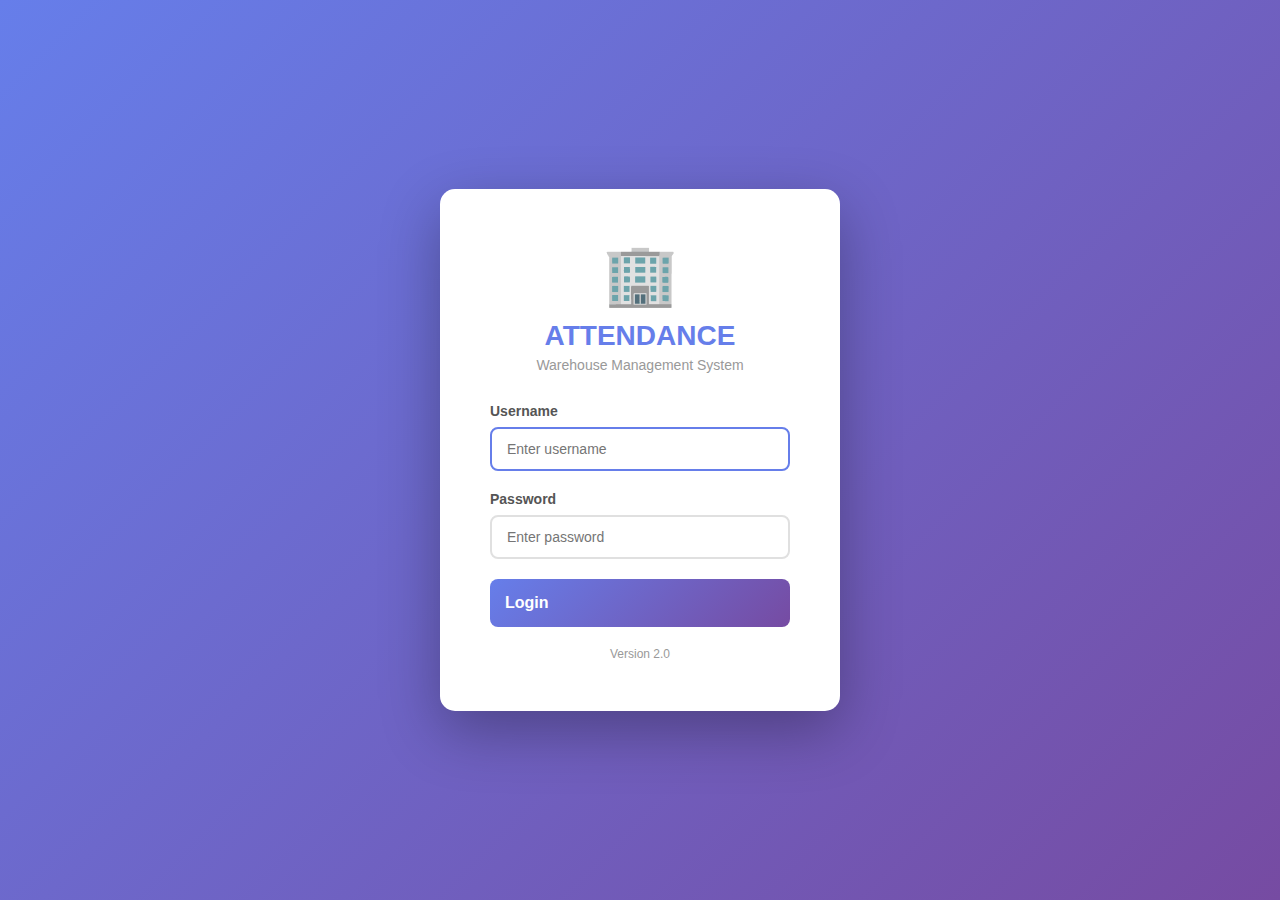
<file: labor/enroll.html>
<!DOCTYPE html>
<html lang="en">
<head>
    <meta charset="UTF-8">
    <meta name="viewport" content="width=device-width, initial-scale=1.0">
    <title>AK Attendance - Face Enrollment</title>
    <script defer src="https://cdn.jsdelivr.net/npm/face-api.js@0.22.2/dist/face-api.min.js"></script>
    <link rel="stylesheet" href="../css/main.css">
    <style>
        .enroll-container {
            max-width: 800px;
            margin: 0 auto;
            padding: 30px;
        }
        .labor-info {
            background: linear-gradient(135deg, #667eea 0%, #764ba2 100%);
            color: white;
            padding: 25px;
            border-radius: 12px;
            margin-bottom: 25px;
        }
        .labor-info h2 {
            font-size: 24px;
            margin-bottom: 8px;
        }
        .labor-info p {
            opacity: 0.9;
            font-size: 14px;
        }
        .camera-section {
            position: relative;
            background: #000;
            border-radius: 12px;
            overflow: hidden;
            margin-bottom: 25px;
        }
        #video {
            width: 100%;
            display: block;
            transform: scaleX(-1);
        }
        #canvas {
            display: none;
        }
        .face-guide {
            position: absolute;
            top: 50%;
            left: 50%;
            transform: translate(-50%, -50%);
            width: 250px;
            height: 320px;
            border: 4px solid #48bb78;
            border-radius: 150px;
            box-shadow: 0 0 30px rgba(72, 187, 120, 0.5);
            pointer-events: none;
            animation: pulse 2s infinite;
        }
        @keyframes pulse {
            0%, 100% { opacity: 0.6; }
            50% { opacity: 1; }
        }
        .status-bar {
            padding: 15px 20px;
            border-radius: 8px;
            margin-bottom: 20px;
            font-weight: 600;
            text-align: center;
        }
        .status-bar.loading { background: #bee3f8; color: #2c5282; }
        .status-bar.ready { background: #c6f6d5; color: #22543d; }
        .status-bar.error { background: #fed7d7; color: #c53030; }
        .status-bar.processing { background: #fefcbf; color: #975a16; }
        .enroll-btn {
            width: 100%;
            padding: 18px;
            font-size: 18px;
            border-radius: 10px;
        }
        .instructions {
            background: #f7fafc;
            padding: 20px;
            border-radius: 10px;
            margin-top: 25px;
        }
        .instructions h4 {
            color: #667eea;
            margin-bottom: 12px;
        }
        .instructions ul {
            margin-left: 20px;
            line-height: 1.8;
            color: #555;
        }
        .already-enrolled {
            background: #fefcbf;
            border: 1px solid #ecc94b;
            padding: 15px;
            border-radius: 8px;
            margin-bottom: 20px;
            color: #975a16;
        }
    </style>
</head>
<body>
    <div class="container">
        <div class="header">
            <h1>📸 Face Enrollment</h1>
            <div class="header-actions">
                <button type="button" class="btn btn-secondary" onclick="location.href='master.html'">← Labor Master</button>
            </div>
        </div>

        <div class="enroll-container">
            <!-- Labor Info -->
            <div class="labor-info" id="laborInfo">
                <h2 id="laborName">Loading...</h2>
                <p id="laborDetails">Please wait...</p>
            </div>

            <!-- Already Enrolled Warning -->
            <div class="already-enrolled" id="alreadyEnrolled" style="display: none;">
                ⚠️ Face is already enrolled for this laborer. Proceeding will replace the existing enrollment.
            </div>

            <!-- Status Bar -->
            <div class="status-bar loading" id="statusBar">
                ⏳ Initializing...
            </div>

            <!-- Camera Section -->
            <div class="camera-section">
                <video id="video" autoplay playsinline></video>
                <canvas id="canvas"></canvas>
                <div class="face-guide" id="faceGuide"></div>
            </div>

            <!-- Enroll Button -->
            <button type="button" class="btn btn-success enroll-btn" id="enrollBtn" onclick="captureAndEnroll()" disabled>
                📸 Capture & Enroll Face
            </button>

            <!-- Instructions -->
            <div class="instructions">
                <h4>📋 Instructions</h4>
                <ul>
                    <li>Position face inside the oval guide</li>
                    <li>Ensure good lighting (avoid shadows on face)</li>
                    <li>Look directly at the camera</li>
                    <li>Remove glasses if possible</li>
                    <li>Keep a neutral expression</li>
                    <li>Hold still and click "Capture & Enroll"</li>
                </ul>
            </div>
        </div>
    </div>

    <!-- Supabase JS -->
    <script src="https://cdn.jsdelivr.net/npm/@supabase/supabase-js@2"></script>

    <!-- App Scripts -->
    <script src="../js/config/supabase.js"></script>
    <script src="../js/auth/auth.js"></script>
    <script src="../js/utils/date-utils.js"></script>
    <script src="../js/ui/sync-indicator.js"></script>
    <script src="../js/ui/toast.js"></script>
    <script src="../js/api/labor-api.js"></script>

    <script>
        // Require login
        if (!AUTH.requireLogin()) {
            window.location.href = '../index.html';
        }

        // Get labor ID from URL
        const urlParams = new URLSearchParams(window.location.search);
        const laborId = urlParams.get('id');

        if (!laborId) {
            alert('No Labor ID provided!');
            location.href = 'master.html';
        }

        let modelsLoaded = false;
        let stream = null;
        let currentLabor = null;

        // Initialize
        async function init() {
            try {
                updateStatus('loading', '⏳ Loading labor data...');
                
                // Load labor data
                const result = await LaborAPI.getByLaborId(laborId);
                if (!result.success || !result.data) {
                    throw new Error('Labor not found');
                }

                currentLabor = result.data;
                
                // Display labor info
                document.getElementById('laborName').textContent = currentLabor.name;
                document.getElementById('laborDetails').textContent = 
                    `${currentLabor.labor_id} | ${currentLabor.iqama_number} | ${currentLabor.nationality}`;

                // Check if already enrolled
                if (currentLabor.face_enrolled) {
                    document.getElementById('alreadyEnrolled').style.display = 'block';
                }

                // Load face-api models
                updateStatus('loading', '⏳ Loading AI models...');
                await loadModels();

                // Start camera
                updateStatus('loading', '⏳ Starting camera...');
                await startCamera();

                // Ready
                updateStatus('ready', '✅ Ready! Position your face and click Capture.');
                document.getElementById('enrollBtn').disabled = false;

            } catch (error) {
                console.error('Init error:', error);
                updateStatus('error', '❌ Error: ' + error.message);
            }
        }

        // Update status bar
        function updateStatus(type, message) {
            const statusBar = document.getElementById('statusBar');
            statusBar.className = 'status-bar ' + type;
            statusBar.textContent = message;
        }

        // Load face-api models
        async function loadModels() {
            try {
                const MODEL_URL = 'https://justadudewhohacks.github.io/face-api.js/models/';
                await Promise.all([
                    faceapi.nets.tinyFaceDetector.loadFromUri(MODEL_URL),
                    faceapi.nets.faceLandmark68Net.loadFromUri(MODEL_URL),
                    faceapi.nets.faceRecognitionNet.loadFromUri(MODEL_URL)
                ]);
                modelsLoaded = true;
                console.log('✅ Face-API models loaded');
            } catch (error) {
                console.error('Model loading error:', error);
                throw new Error('Failed to load AI models. Check internet connection.');
            }
        }

        // Start camera
        async function startCamera() {
            try {
                stream = await navigator.mediaDevices.getUserMedia({
                    video: {
                        width: { ideal: 1280 },
                        height: { ideal: 720 },
                        facingMode: 'user'
                    }
                });
                document.getElementById('video').srcObject = stream;
                console.log('✅ Camera started');
            } catch (error) {
                console.error('Camera error:', error);
                throw new Error('Camera access denied. Please allow camera permission.');
            }
        }

        // Capture and enroll
        async function captureAndEnroll() {
            if (!modelsLoaded) {
                Toast.error('AI models not loaded yet!');
                return;
            }

            const enrollBtn = document.getElementById('enrollBtn');
            enrollBtn.disabled = true;
            updateStatus('processing', '🔍 Detecting face...');

            try {
                const video = document.getElementById('video');
                const canvas = document.getElementById('canvas');
                
                // Set canvas size
                canvas.width = video.videoWidth;
                canvas.height = video.videoHeight;

                // Draw mirrored image
                const ctx = canvas.getContext('2d');
                ctx.scale(-1, 1);
                ctx.drawImage(video, -canvas.width, 0);
                ctx.setTransform(1, 0, 0, 1, 0, 0);

                // Detect face
                updateStatus('processing', '🔍 Analyzing face...');
                
                const detection = await faceapi
                    .detectSingleFace(canvas, new faceapi.TinyFaceDetectorOptions())
                    .withFaceLandmarks()
                    .withFaceDescriptor();

                if (!detection) {
                    throw new Error('No face detected! Position your face in the oval and try again.');
                }

                // Check face confidence
                const faceScore = detection.detection.score;
                console.log('Face detection score:', faceScore);

                if (faceScore < 0.7) {
                    throw new Error('Face not clear enough. Please improve lighting and try again.');
                }

                // Save face descriptor
                updateStatus('processing', '💾 Saving to cloud...');
                
                const faceDescriptor = Array.from(detection.descriptor);
                
                const saveResult = await LaborAPI.updateFaceEnrollment(laborId, faceDescriptor);

                if (!saveResult.success) {
                    throw new Error(saveResult.error || 'Failed to save enrollment');
                }

                // Success
                updateStatus('ready', '✅ Face enrolled successfully!');
                Toast.success('Face enrollment complete!');

                // Redirect after 2 seconds
                setTimeout(() => {
                    location.href = 'master.html';
                }, 2000);

            } catch (error) {
                console.error('Enrollment error:', error);
                updateStatus('error', '❌ ' + error.message);
                Toast.error(error.message);
                enrollBtn.disabled = false;
            }
        }

        // Cleanup on page leave
        window.addEventListener('beforeunload', () => {
            if (stream) {
                stream.getTracks().forEach(track => track.stop());
            }
        });

        // Start initialization
        init();
    </script>
</body>
</html>
</file>
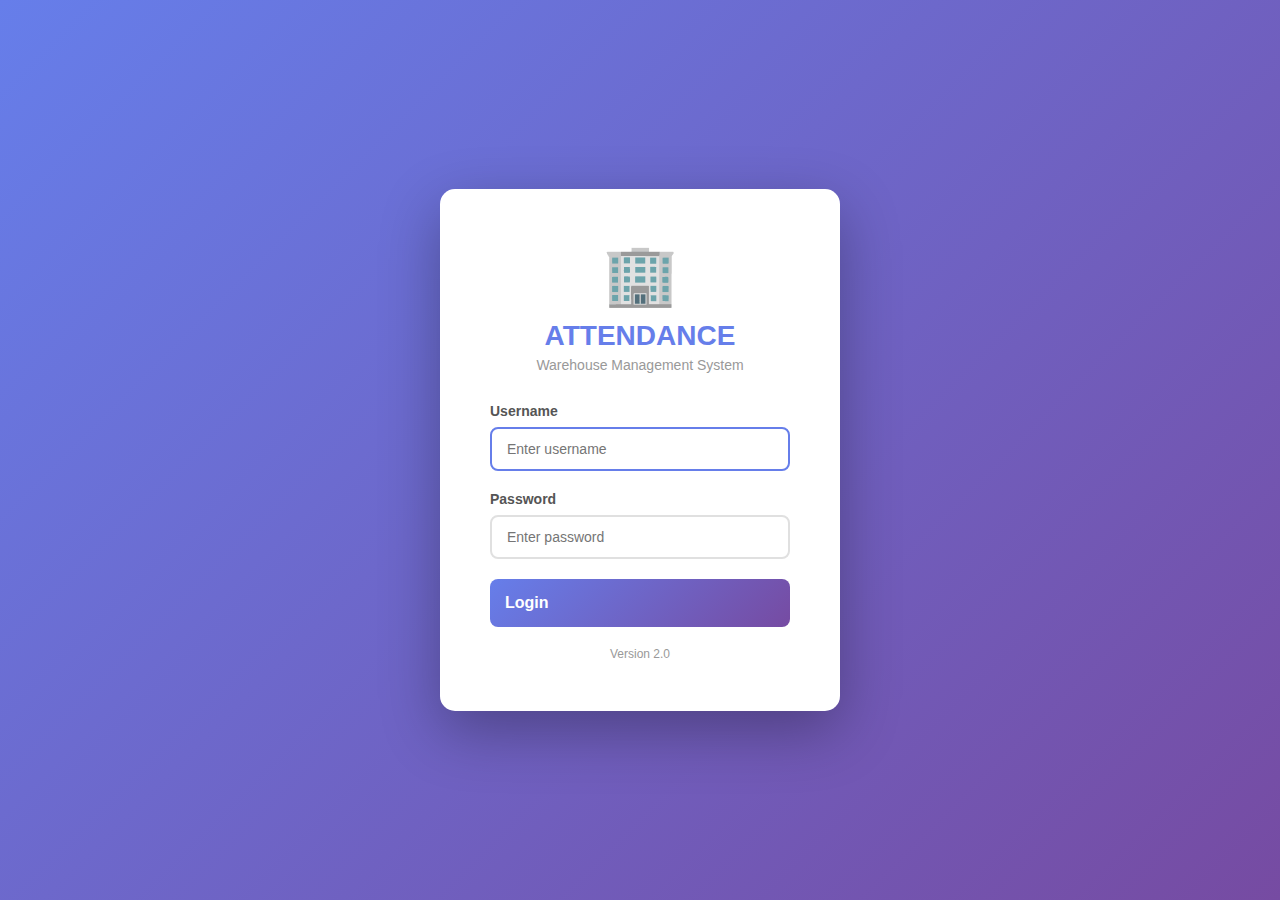
<file: labor/import.html>
<!DOCTYPE html>
<html lang="en">
<head>
    <meta charset="UTF-8">
    <meta name="viewport" content="width=device-width, initial-scale=1.0">
    <title>AK Attendance - Import Laborers</title>
    <link rel="stylesheet" href="../css/main.css">
    <style>
        .upload-area {
            border: 3px dashed #e0e0e0;
            border-radius: 12px;
            padding: 60px 40px;
            text-align: center;
            background: #f7fafc;
            cursor: pointer;
            transition: all 0.3s ease;
        }
        .upload-area:hover, .upload-area.dragover {
            border-color: #667eea;
            background: #f0f4ff;
        }
        .upload-area .icon {
            font-size: 64px;
            margin-bottom: 20px;
        }
        .upload-area h3 {
            color: #333;
            margin-bottom: 10px;
        }
        .upload-area p {
            color: #666;
            font-size: 14px;
        }
        .preview-section {
            margin-top: 30px;
            display: none;
        }
        .preview-section.active {
            display: block;
        }
        .preview-stats {
            display: flex;
            gap: 20px;
            margin-bottom: 20px;
        }
        .preview-stat {
            padding: 15px 25px;
            border-radius: 8px;
            text-align: center;
        }
        .preview-stat.valid { background: #c6f6d5; color: #22543d; }
        .preview-stat.invalid { background: #fed7d7; color: #c53030; }
        .preview-stat.total { background: #e2e8f0; color: #4a5568; }
        .preview-stat .number { font-size: 28px; font-weight: bold; }
        .preview-stat .label { font-size: 12px; }
        .error-list {
            background: #fff5f5;
            border: 1px solid #fed7d7;
            border-radius: 8px;
            padding: 20px;
            margin-bottom: 20px;
            max-height: 200px;
            overflow-y: auto;
        }
        .error-list h4 {
            color: #c53030;
            margin-bottom: 10px;
        }
        .error-list ul {
            margin-left: 20px;
            color: #742a2a;
            font-size: 14px;
        }
        .preview-table {
            max-height: 300px;
            overflow-y: auto;
            border: 1px solid #e0e0e0;
            border-radius: 8px;
        }
        .preview-table table {
            margin: 0;
        }
    </style>
</head>
<body>
    <div class="container">
        <div class="header">
            <h1>📤 Import Laborers</h1>
            <div class="header-actions">
                <button type="button" class="btn btn-secondary" onclick="location.href='master.html'">← Labor Master</button>
            </div>
        </div>

        <div class="content">
            <!-- Instructions -->
            <div class="card mb-20">
                <div class="card-body">
                    <h3 style="margin-bottom: 15px;">📋 Instructions</h3>
                    <ol style="line-height: 2; color: #555; margin-left: 20px;">
                        <li>Download the CSV template below</li>
                        <li>Fill in laborer details (do not change column headers)</li>
                        <li>Save as CSV file</li>
                        <li>Upload the file here</li>
                        <li>Review and confirm import</li>
                    </ol>
                    <div style="margin-top: 20px;">
                        <button type="button" class="btn btn-primary" onclick="downloadTemplate()">📥 Download Template</button>
                    </div>
                </div>
            </div>

            <!-- Upload Area -->
            <div class="upload-area" id="uploadArea" onclick="document.getElementById('fileInput').click()">
                <div class="icon">📁</div>
                <h3>Click to Upload CSV File</h3>
                <p>or drag and drop file here</p>
                <input type="file" id="fileInput" accept=".csv" style="display: none;" onchange="handleFileSelect(event)">
            </div>

            <!-- Preview Section -->
            <div class="preview-section" id="previewSection">
                <h3 style="margin-bottom: 20px;">📊 Import Preview</h3>
                
                <div class="preview-stats">
                    <div class="preview-stat total">
                        <div class="number" id="totalRows">0</div>
                        <div class="label">Total Rows</div>
                    </div>
                    <div class="preview-stat valid">
                        <div class="number" id="validRows">0</div>
                        <div class="label">Valid</div>
                    </div>
                    <div class="preview-stat invalid">
                        <div class="number" id="invalidRows">0</div>
                        <div class="label">Errors</div>
                    </div>
                </div>

                <!-- Error List -->
                <div class="error-list" id="errorList" style="display: none;">
                    <h4>⚠️ Errors Found</h4>
                    <ul id="errorListItems"></ul>
                </div>

                <!-- Preview Table -->
                <div class="preview-table">
                    <table>
                        <thead>
                            <tr>
                                <th>Iqama</th>
                                <th>Name</th>
                                <th>Nationality</th>
                                <th>DOJ</th>
                                <th>Department</th>
                                <th>Status</th>
                            </tr>
                        </thead>
                        <tbody id="previewTable"></tbody>
                    </table>
                </div>

                <!-- Import Button -->
                <div style="margin-top: 20px; display: flex; gap: 15px;">
                    <button type="button" class="btn btn-success btn-lg" id="importBtn" onclick="startImport()">
                        ✅ Import Valid Records
                    </button>
                    <button type="button" class="btn btn-secondary btn-lg" onclick="resetUpload()">
                        🔄 Upload Different File
                    </button>
                </div>
            </div>

            <!-- Import Results -->
            <div class="preview-section" id="resultsSection">
                <div class="card">
                    <div class="card-body text-center" id="resultsContent">
                        <!-- Results will be shown here -->
                    </div>
                </div>
            </div>
        </div>
    </div>

    <!-- Supabase JS -->
    <script src="https://cdn.jsdelivr.net/npm/@supabase/supabase-js@2"></script>

    <!-- App Scripts -->
    <script src="../js/config/supabase.js"></script>
    <script src="../js/auth/auth.js"></script>
    <script src="../js/utils/date-utils.js"></script>
    <script src="../js/utils/csv-handler.js"></script>
    <script src="../js/ui/sync-indicator.js"></script>
    <script src="../js/ui/toast.js"></script>
    <script src="../js/api/department-api.js"></script>
    <script src="../js/api/labor-api.js"></script>

    <script>
        // Require admin role
        if (!AUTH.requireRole(['super_admin', 'admin'])) {
            window.location.href = '../dashboard.html';
        }

        let parsedData = null;
        let departments = [];
        let departmentMap = {};

        // Load departments
        async function loadDepartments() {
            try {
                SyncIndicator.show('Loading departments...');
                const result = await DepartmentAPI.getActive();
                if (result.success) {
                    departments = result.data;
                    departmentMap = {};
                    departments.forEach(d => {
                        departmentMap[d.code.toUpperCase()] = d.id;
                    });
                }
                SyncIndicator.hide();
            } catch (error) {
                SyncIndicator.hide();
                Toast.error('Failed to load departments');
            }
        }

        // Download template
        function downloadTemplate() {
            CSVHandler.downloadTemplate();
            Toast.success('Template downloaded!');
        }

        // Handle file select
        function handleFileSelect(event) {
            const file = event.target.files[0];
            if (!file) return;

            if (!file.name.endsWith('.csv')) {
                Toast.error('Please upload a CSV file');
                return;
            }

            const reader = new FileReader();
            reader.onload = function(e) {
                processCSV(e.target.result);
            };
            reader.readAsText(file);
        }

        // Process CSV
        function processCSV(csvText) {
            const result = CSVHandler.parse(csvText);

            if (!result.success) {
                Toast.error(result.error);
                return;
            }

            // Validate department codes
            result.data.forEach(row => {
                if (!departmentMap[row.departmentCode]) {
                    result.errors.push({
                        row: 'N/A',
                        errors: [`Unknown department code: ${row.departmentCode}`]
                    });
                    result.errorRows++;
                    result.validRows--;
                } else {
                    row.departmentId = departmentMap[row.departmentCode];
                }
            });

            // Filter valid data
            parsedData = result.data.filter(row => row.departmentId);

            // Update UI
            document.getElementById('totalRows').textContent = result.totalRows;
            document.getElementById('validRows').textContent = parsedData.length;
            document.getElementById('invalidRows').textContent = result.errors.length;

            // Show errors if any
            if (result.errors.length > 0) {
                document.getElementById('errorList').style.display = 'block';
                document.getElementById('errorListItems').innerHTML = result.errors.map(e => 
                    `<li>Row ${e.row}: ${e.errors.join(', ')}</li>`
                ).join('');
            } else {
                document.getElementById('errorList').style.display = 'none';
            }

            // Render preview table
            document.getElementById('previewTable').innerHTML = parsedData.map(row => `
                <tr>
                    <td>${row.iqamaNumber}</td>
                    <td>${row.name}</td>
                    <td>${row.nationality}</td>
                    <td>${DateUtils.formatDate(row.dateOfJoining)}</td>
                    <td>${row.departmentCode}</td>
                    <td>${row.status}</td>
                </tr>
            `).join('');

            // Enable/disable import button
            document.getElementById('importBtn').disabled = parsedData.length === 0;

            // Show preview section
            document.getElementById('previewSection').classList.add('active');
            document.getElementById('resultsSection').classList.remove('active');
        }

        // Reset upload
        function resetUpload() {
            parsedData = null;
            document.getElementById('fileInput').value = '';
            document.getElementById('previewSection').classList.remove('active');
            document.getElementById('resultsSection').classList.remove('active');
        }

        // Start import
        async function startImport() {
            if (!parsedData || parsedData.length === 0) {
                Toast.error('No valid data to import');
                return;
            }

            if (!confirm(`Import ${parsedData.length} laborers?\n\nDuplicates (same Iqama) will be skipped.`)) {
                return;
            }

            try {
                SyncIndicator.show('Importing laborers...');

                const results = await LaborAPI.bulkImport(parsedData);

                SyncIndicator.hide();

                // Show results
                document.getElementById('previewSection').classList.remove('active');
                document.getElementById('resultsSection').classList.add('active');

                let resultsHtml = `
                    <div style="font-size: 64px; margin-bottom: 20px;">✅</div>
                    <h2 style="color: #48bb78; margin-bottom: 20px;">Import Complete!</h2>
                    <div class="preview-stats" style="justify-content: center;">
                        <div class="preview-stat valid">
                            <div class="number">${results.success}</div>
                            <div class="label">Imported</div>
                        </div>
                        <div class="preview-stat invalid">
                            <div class="number">${results.failed}</div>
                            <div class="label">Failed</div>
                        </div>
                    </div>
                `;

                if (results.errors.length > 0) {
                    resultsHtml += `
                        <div class="error-list" style="text-align: left; margin-top: 20px;">
                            <h4>⚠️ Failed Records</h4>
                            <ul>
                                ${results.errors.map(e => `<li>Iqama ${e.iqama}: ${e.error}</li>`).join('')}
                            </ul>
                        </div>
                    `;
                }

                resultsHtml += `
                    <div style="margin-top: 30px;">
                        <button class="btn btn-primary" onclick="location.href='master.html'">👥 Go to Labor Master</button>
                        <button class="btn btn-secondary" onclick="resetUpload()">📤 Import More</button>
                    </div>
                `;

                document.getElementById('resultsContent').innerHTML = resultsHtml;

            } catch (error) {
                SyncIndicator.hide();
                Toast.error('Import failed: ' + error.message);
            }
        }

        // Drag and drop
        const uploadArea = document.getElementById('uploadArea');
        
        uploadArea.addEventListener('dragover', (e) => {
            e.preventDefault();
            uploadArea.classList.add('dragover');
        });

        uploadArea.addEventListener('dragleave', () => {
            uploadArea.classList.remove('dragover');
        });

        uploadArea.addEventListener('drop', (e) => {
            e.preventDefault();
            uploadArea.classList.remove('dragover');
            
            const file = e.dataTransfer.files[0];
            if (file && file.name.endsWith('.csv')) {
                const reader = new FileReader();
                reader.onload = (e) => processCSV(e.target.result);
                reader.readAsText(file);
            } else {
                Toast.error('Please upload a CSV file');
            }
        });

        // Initialize
        loadDepartments();
    </script>
</body>
</html>
</file>
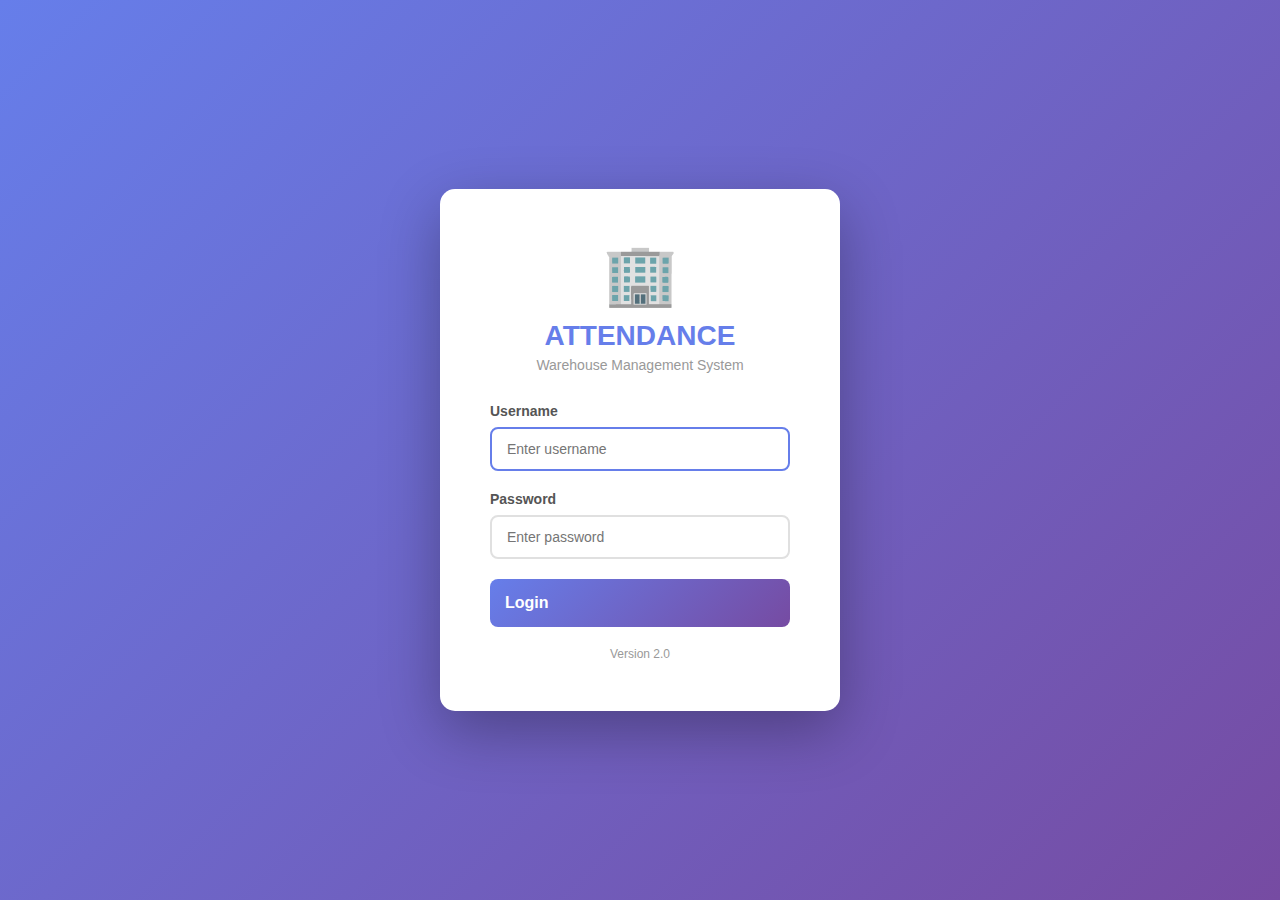
<file: labor/master.html>
<!DOCTYPE html>
<html lang="en">
<head>
    <meta charset="UTF-8">
    <meta name="viewport" content="width=device-width, initial-scale=1.0">
    <title>AK Attendance - Labor Master</title>
    <link rel="stylesheet" href="../css/main.css">
    <style>
        .face-status {
            display: inline-flex;
            align-items: center;
            gap: 5px;
        }
        .face-status.enrolled { color: #48bb78; }
        .face-status.not-enrolled { color: #e53e3e; }
        .face-status.needs-reenroll { color: #ed8936; }
        .filter-bar {
            display: flex;
            gap: 15px;
            flex-wrap: wrap;
            align-items: center;
        }
        .filter-bar select {
            padding: 10px 15px;
            border: 2px solid #e0e0e0;
            border-radius: 8px;
            font-size: 14px;
        }
        .role-badge {
            display: inline-block;
            padding: 2px 8px;
            border-radius: 4px;
            font-size: 11px;
            font-weight: 600;
        }
        .role-badge.labor { background: #e2e8f0; color: #4a5568; }
        .role-badge.team_leader { background: #fef3c7; color: #92400e; }
        .salary-cell { font-weight: 600; color: #2d3748; }
        .absent-streak-badge {
            display: inline-block;
            background: #fed7d7;
            color: #c53030;
            font-size: 10px;
            font-weight: 600;
            padding: 2px 6px;
            border-radius: 4px;
            margin-left: 6px;
            animation: pulse-red 2s infinite;
        }
        @keyframes pulse-red {
            0%, 100% { opacity: 1; }
            50% { opacity: 0.7; }
        }
    </style>
</head>
<body>
    <div class="container">
        <div class="header">
            <h1>👥 Labor Master</h1>
            <div class="header-actions">
                <button type="button" class="btn btn-secondary" onclick="location.href='../dashboard.html'">← Dashboard</button>
            </div>
        </div>

        <div class="action-bar">
            <div class="action-buttons">
                <button type="button" class="btn btn-primary" onclick="showAddModal()" id="addBtn">➕ Add Labor</button>
                <button type="button" class="btn btn-success" onclick="location.href='import.html'" id="importBtn">📤 Import CSV</button>
                <button type="button" class="btn btn-secondary" onclick="exportToCSV()">📥 Export CSV</button>
            </div>
            <div class="filter-bar">
                <select id="departmentFilter" onchange="applyFilters()">
                    <option value="">All Departments</option>
                </select>
                <select id="statusFilter" onchange="applyFilters()">
                    <option value="">All Status</option>
                    <option value="active" selected>Active</option>
                    <option value="inactive">Inactive</option>
                </select>
                <select id="faceFilter" onchange="applyFilters()">
                    <option value="">Face: All</option>
                    <option value="enrolled">Enrolled</option>
                    <option value="not-enrolled">Not Enrolled</option>
                    <option value="needs-reenroll">Needs Re-enrollment</option>
                </select>
            </div>
        </div>

        <div class="search-bar">
            <input type="text" class="search-input" id="searchInput" placeholder="🔍 Search by Name, Iqama, or Labor ID..." onkeyup="applyFilters()">
        </div>

        <div class="content">
            <div class="table-container">
                <table>
                    <thead>
                        <tr>
                            <th>Labor ID</th>
                            <th>Name</th>
                            <th>Iqama</th>
                            <th>DOJ</th>
                            <th>Nationality</th>
                            <th>Department</th>
                            <th>Role</th>
                            <th>Salary</th>
                            <th>Status</th>
                            <th>Face</th>
                            <th>Last Sync</th>
                            <th>Actions</th>
                        </tr>
                    </thead>
                    <tbody id="laborTable">
                        <tr>
                            <td colspan="12" class="text-center p-20">Loading...</td>
                        </tr>
                    </tbody>
                </table>
            </div>
        </div>
    </div>

    <!-- Add/Edit Modal -->
    <div class="modal-overlay" id="laborModal">
        <div class="modal">
            <div class="modal-header">
                <h2 id="modalTitle">Add Labor</h2>
                <button type="button" class="modal-close" onclick="closeModal()">&times;</button>
            </div>
            <div class="modal-body">
                <input type="hidden" id="editLaborId">
                
                <div class="form-grid">
                    <div class="form-group">
                        <label>Name *</label>
                        <input type="text" id="laborName" class="form-control" placeholder="Full name" required>
                    </div>
                    
                    <div class="form-group">
                        <label>Iqama Number *</label>
                        <input type="text" id="laborIqama" class="form-control" placeholder="e.g., 1234567890" required>
                    </div>
                    
                    <div class="form-group">
                        <label>Date of Joining *</label>
                        <input type="date" id="laborDOJ" class="form-control" required>
                    </div>
                    
                    <div class="form-group">
                        <label>Nationality *</label>
                        <input type="text" id="laborNationality" class="form-control" placeholder="e.g., Indian" required>
                    </div>
                    
                    <div class="form-group">
                        <label>Department *</label>
                        <select id="laborDepartment" class="form-control" required>
                            <option value="">-- Select Department --</option>
                        </select>
                    </div>
                    
                    <div class="form-group">
                        <label>Role *</label>
                        <input type="text" id="laborRole" class="form-control" placeholder="e.g., Labor, Team Leader, Supervisor" value="Labor" required>
                    </div>
                    
                    <div class="form-group">
                        <label>Monthly Salary (SAR) *</label>
                        <input type="number" id="laborSalary" class="form-control" value="3000" min="0" step="100" required>
                    </div>
                    
                    <div class="form-group">
                        <label>Status</label>
                        <select id="laborStatus" class="form-control">
                            <option value="active">Active</option>
                            <option value="inactive">Inactive</option>
                        </select>
                    </div>
                </div>
            </div>
            <div class="modal-footer">
                <button type="button" class="btn btn-secondary" onclick="closeModal()">Cancel</button>
                <button type="button" class="btn btn-primary" onclick="saveLabor()">💾 Save</button>
            </div>
        </div>
    </div>

    <!-- Mark Inactive Modal -->
    <div class="modal-overlay" id="inactiveModal">
        <div class="modal" style="max-width: 400px;">
            <div class="modal-header">
                <h2>⚠️ Mark Labor Inactive</h2>
                <button type="button" class="modal-close" onclick="closeInactiveModal()">&times;</button>
            </div>
            <div class="modal-body">
                <input type="hidden" id="inactiveLaborId">
                <p id="inactiveLaborName" style="font-weight: 600; margin-bottom: 15px;"></p>
                
                <div class="form-group">
                    <label>Last Working Date *</label>
                    <input type="date" id="lastWorkingDate" class="form-control" required>
                    <small style="color: #666;">Labor will be marked Absent from the next day onwards in current month's report.</small>
                </div>
            </div>
            <div class="modal-footer">
                <button type="button" class="btn btn-secondary" onclick="closeInactiveModal()">Cancel</button>
                <button type="button" class="btn btn-danger" onclick="confirmMarkInactive()">🚫 Mark Inactive</button>
            </div>
        </div>
    </div>

    <!-- Supabase JS -->
    <script src="https://cdn.jsdelivr.net/npm/@supabase/supabase-js@2"></script>

    <!-- App Scripts -->
    <script src="../js/config/supabase.js"></script>
    <script src="../js/auth/auth.js"></script>
    <script src="../js/utils/date-utils.js"></script>
    <script src="../js/utils/csv-handler.js"></script>
    <script src="../js/ui/sync-indicator.js"></script>
    <script src="../js/ui/toast.js"></script>
    <script src="../js/api/department-api.js"></script>
    <script src="../js/api/labor-api.js"></script>
    <script src="../js/api/report-api.js"></script>

    <script>
        // Require login
        if (!AUTH.requireLogin()) {
            window.location.href = '../index.html';
        }

        const session = AUTH.getSession();
        let laborers = [];
        let departments = [];
        let filteredLaborers = [];
        let absentStreaks = {}; // Store absent streaks by labor_id

        // Check permissions for add/import
        function checkPermissions() {
            // Supervisors can add but not import
            if (session.role === 'supervisor') {
                document.getElementById('importBtn').style.display = 'none';
            }
        }

        // Load data
        async function loadData() {
            try {
                SyncIndicator.show('Loading data...');

                // Load departments
                const deptResult = await DepartmentAPI.getActive();
                if (deptResult.success) {
                    departments = deptResult.data;
                    populateDepartmentDropdowns();
                }

                // Load laborers
                const laborResult = await LaborAPI.getAll();
                if (laborResult.success) {
                    laborers = laborResult.data.sort((a, b) => {
                        const numA = parseInt(a.labor_id.replace('L', '')) || 0;
                        const numB = parseInt(b.labor_id.replace('L', '')) || 0;
                        return numA - numB;
                    });
                    filteredLaborers = [...laborers];
                } else {
                    throw new Error(laborResult.error);
                }

                // Load absent streaks (3+ consecutive absent days)
                const streakResult = await ReportAPI.getAllAbsentStreaks();
                if (streakResult.success) {
                    absentStreaks = streakResult.data;
                }

                applyFilters(); // Apply default filter (Active)
                SyncIndicator.hide();
            } catch (error) {
                SyncIndicator.hide();
                Toast.error('Failed to load data: ' + error.message);
                document.getElementById('laborTable').innerHTML = `
                    <tr><td colspan="12" class="text-center p-20 text-danger">
                        ❌ Failed to load. Check internet connection.
                    </td></tr>
                `;
            }
        }

        // Populate department dropdowns
        function populateDepartmentDropdowns() {
            const filterSelect = document.getElementById('departmentFilter');
            const formSelect = document.getElementById('laborDepartment');

            // Filter dropdown - show all for admin
            filterSelect.innerHTML = '<option value="">All Departments</option>';
            if (session.role === 'admin') {
                departments.forEach(dept => {
                    filterSelect.innerHTML += `<option value="${dept.id}">${dept.name}</option>`;
                });
            }

            // Form dropdown
            formSelect.innerHTML = '<option value="">-- Select Department --</option>';
            departments.forEach(dept => {
                // For non-admin, only show their department
                if (session.role === 'admin' || dept.id === session.departmentId) {
                    formSelect.innerHTML += `<option value="${dept.id}">${dept.name} (${dept.code})</option>`;
                }
            });

            // Pre-select department for non-admin
            if (session.role !== 'admin' && session.departmentId) {
                formSelect.value = session.departmentId;
            }
        }

        // Apply filters
        function applyFilters() {
            const search = document.getElementById('searchInput').value.toLowerCase();
            const deptFilter = document.getElementById('departmentFilter').value;
            const statusFilter = document.getElementById('statusFilter').value;
            const faceFilter = document.getElementById('faceFilter').value;

            filteredLaborers = laborers.filter(labor => {
                // Search filter
                const matchSearch = !search || 
                    labor.labor_id.toLowerCase().includes(search) ||
                    labor.name.toLowerCase().includes(search) ||
                    labor.iqama_number.includes(search);

                // Department filter
                const matchDept = !deptFilter || labor.department_id === deptFilter;

                // Status filter
                const matchStatus = !statusFilter || labor.status === statusFilter;

                // Face filter
                let matchFace = true;
                if (faceFilter === 'enrolled') matchFace = labor.face_enrolled && !labor.needs_reenrollment;
                else if (faceFilter === 'not-enrolled') matchFace = !labor.face_enrolled;
                else if (faceFilter === 'needs-reenroll') matchFace = labor.needs_reenrollment;

                return matchSearch && matchDept && matchStatus && matchFace;
            });

            renderTable();
        }

        // Format role for display
        function formatRole(role) {
            if (!role || role === 'labor' || role === 'Labor') {
                return '<span class="role-badge labor">Labor</span>';
            }
            return `<span class="role-badge team_leader">${role}</span>`;
        }

        // Get absent streak badge HTML
        function getAbsentStreakBadge(laborId) {
            const streak = absentStreaks[laborId];
            if (streak && streak >= 3) {
                return `<span class="absent-streak-badge" title="${streak} consecutive absent days">⚠️ ${streak} days absent</span>`;
            }
            return '';
        }

        // Render table
        function renderTable() {
            const tbody = document.getElementById('laborTable');

            if (filteredLaborers.length === 0) {
                tbody.innerHTML = `
                    <tr><td colspan="12" class="text-center p-20 text-muted">
                        No laborers found. ${session.role !== 'supervisor' ? 'Click "Add Labor" to create one.' : ''}
                    </td></tr>
                `;
                return;
            }

            tbody.innerHTML = filteredLaborers.map(labor => {
                // Face status
                let faceHtml = '';
                if (labor.needs_reenrollment) {
                    faceHtml = `<span class="face-status needs-reenroll">⚠️ Re-enroll</span>`;
                } else if (labor.face_enrolled) {
                    faceHtml = `<span class="face-status enrolled">✓ Enrolled</span>`;
                } else {
                    faceHtml = `<span class="face-status not-enrolled">✗ Not Enrolled</span>`;
                }

                // Action buttons
                let actions = '';
                
                // Enroll/Re-enroll button
                if (!labor.face_enrolled || labor.needs_reenrollment) {
                    actions += `<button class="btn btn-sm btn-success" onclick="enrollFace('${labor.labor_id}')" title="Enroll Face">📸</button> `;
                } else {
                    actions += `<button class="btn btn-sm btn-warning" onclick="enrollFace('${labor.labor_id}')" title="Re-enroll Face">🔄</button> `;
                }

                // Edit/Delete/Reactivate for admin
                if (session.role !== 'supervisor') {
                    actions += `<button class="btn btn-sm btn-primary" onclick="editLabor('${labor.labor_id}')" title="Edit">✏️</button> `;
                    
                    if (labor.status === 'active') {
                        actions += `<button class="btn btn-sm btn-danger" onclick="showInactiveModal('${labor.labor_id}')" title="Mark Inactive">🚫</button>`;
                    } else {
                        actions += `<button class="btn btn-sm btn-success" onclick="reactivateLabor('${labor.labor_id}')" title="Reactivate">✅</button>`;
                    }
                }

                // Sync status
                let syncHtml = '-';
                if (labor.last_sync_at) {
                    const syncDate = new Date(labor.last_sync_at);
                    const now = new Date();
                    const diffDays = Math.floor((now - syncDate) / (1000 * 60 * 60 * 24));
                    
                    let syncColor = 'green';
                    if (diffDays > 7) {
                        syncColor = 'red';
                    } else if (diffDays > 1) {
                        syncColor = 'orange';
                    }
                    
                    syncHtml = `<span style="color: ${syncColor}; font-weight: bold;">
                        ${syncDate.toLocaleDateString()}
                    </span>`;
                }

                // Last working date info
                let statusHtml = `<span class="badge badge-${labor.status === 'active' ? 'active' : 'inactive'}">${labor.status}</span>`;
                if (labor.last_working_date && labor.status === 'inactive') {
                    statusHtml += `<br><small style="color:#718096;">LWD: ${DateUtils.formatDate(labor.last_working_date)}</small>`;
                }

                // Absent streak badge (only for active laborers)
                const absentBadge = labor.status === 'active' ? getAbsentStreakBadge(labor.labor_id) : '';

                return `
                    <tr>
                        <td><strong>${labor.labor_id}</strong></td>
                        <td>${labor.name}${absentBadge}</td>
                        <td>${labor.iqama_number}</td>
                        <td>${DateUtils.formatDate(labor.date_of_joining)}</td>
                        <td>${labor.nationality}</td>
                        <td>${labor.departments?.name || '-'}</td>
                        <td>${formatRole(labor.role)}</td>
                        <td class="salary-cell">${(labor.monthly_salary || 3000).toLocaleString()}</td>
                        <td>${statusHtml}</td>
                        <td>${faceHtml}</td>
                        <td>${syncHtml}</td>
                        <td>${actions}</td>
                    </tr>
                `;
            }).join('');
        }

        // Show add modal
        function showAddModal() {
            document.getElementById('modalTitle').textContent = 'Add Labor';
            document.getElementById('editLaborId').value = '';
            document.getElementById('laborName').value = '';
            document.getElementById('laborIqama').value = '';
            document.getElementById('laborIqama').disabled = false;
            document.getElementById('laborDOJ').value = '';
            document.getElementById('laborNationality').value = '';
            document.getElementById('laborRole').value = 'Labor';
            document.getElementById('laborSalary').value = 3000;
            document.getElementById('laborStatus').value = 'active';
            
            // Pre-select department for non-admin
            if (session.role !== 'admin' && session.departmentId) {
                document.getElementById('laborDepartment').value = session.departmentId;
            } else {
                document.getElementById('laborDepartment').value = '';
            }

            document.getElementById('laborModal').classList.add('active');
        }

        // Edit labor
        function editLabor(laborId) {
            const labor = laborers.find(l => l.labor_id === laborId);
            if (!labor) return;

            document.getElementById('modalTitle').textContent = 'Edit Labor';
            document.getElementById('editLaborId').value = labor.labor_id;
            document.getElementById('laborName').value = labor.name;
            document.getElementById('laborIqama').value = labor.iqama_number;
            document.getElementById('laborIqama').disabled = true; // Can't change Iqama
            document.getElementById('laborDOJ').value = DateUtils.formatForInput(labor.date_of_joining);
            document.getElementById('laborNationality').value = labor.nationality;
            document.getElementById('laborDepartment').value = labor.department_id;
            document.getElementById('laborRole').value = labor.role || 'Labor';
            document.getElementById('laborSalary').value = labor.monthly_salary || 3000;
            document.getElementById('laborStatus').value = labor.status;

            document.getElementById('laborModal').classList.add('active');
        }

        // Close modal
        function closeModal() {
            document.getElementById('laborModal').classList.remove('active');
        }

        // Save labor
        async function saveLabor() {
            const editLaborId = document.getElementById('editLaborId').value;
            const name = document.getElementById('laborName').value.trim();
            const iqamaNumber = document.getElementById('laborIqama').value.trim();
            const dateOfJoining = document.getElementById('laborDOJ').value;
            const nationality = document.getElementById('laborNationality').value.trim();
            const departmentId = document.getElementById('laborDepartment').value;
            const role = document.getElementById('laborRole').value.trim() || 'Labor';
            const monthlySalary = parseFloat(document.getElementById('laborSalary').value) || 3000;
            const status = document.getElementById('laborStatus').value;

            // Validation
            if (!name || !iqamaNumber || !dateOfJoining || !nationality || !departmentId) {
                Toast.error('Please fill all required fields');
                return;
            }

            try {
                SyncIndicator.show(editLaborId ? 'Updating...' : 'Creating...');

                let result;
                if (editLaborId) {
                    result = await LaborAPI.update(editLaborId, {
                        name,
                        dateOfJoining,
                        nationality,
                        departmentId,
                        role,
                        monthlySalary,
                        status
                    });
                } else {
                    result = await LaborAPI.create({
                        name,
                        iqamaNumber,
                        dateOfJoining,
                        nationality,
                        departmentId,
                        role,
                        monthlySalary,
                        status
                    });
                }

                if (result.success) {
                    Toast.success(editLaborId ? 'Labor updated!' : 'Labor created!');
                    closeModal();
                    loadData();
                } else {
                    throw new Error(result.error);
                }

                SyncIndicator.hide();
            } catch (error) {
                SyncIndicator.hide();
                Toast.error('Failed to save: ' + error.message);
            }
        }

        // Show inactive modal
        function showInactiveModal(laborId) {
            const labor = laborers.find(l => l.labor_id === laborId);
            if (!labor) return;

            document.getElementById('inactiveLaborId').value = laborId;
            document.getElementById('inactiveLaborName').textContent = `${labor.name} (${laborId})`;
            document.getElementById('lastWorkingDate').value = DateUtils.today();
            document.getElementById('lastWorkingDate').max = DateUtils.today();

            document.getElementById('inactiveModal').classList.add('active');
        }

        // Close inactive modal
        function closeInactiveModal() {
            document.getElementById('inactiveModal').classList.remove('active');
        }

        // Confirm mark inactive
        async function confirmMarkInactive() {
            const laborId = document.getElementById('inactiveLaborId').value;
            const lastWorkingDate = document.getElementById('lastWorkingDate').value;

            if (!lastWorkingDate) {
                Toast.error('Please select last working date');
                return;
            }

            try {
                SyncIndicator.show('Validating...');

                // Check if labor has punches after the selected date
                const { data: punches, error: punchError } = await supabaseClient
                    .from('punch_records')
                    .select('date')
                    .eq('labor_id', laborId)
                    .eq('client_id', AUTH.getClientId())
                    .gt('date', lastWorkingDate)
                    .order('date', { ascending: false })
                    .limit(1);

                if (punchError) throw punchError;

                if (punches && punches.length > 0) {
                    SyncIndicator.hide();
                    Toast.error(`Labor can't be marked inactive. Last punch was on ${DateUtils.formatDate(punches[0].date)}`);
                    return;
                }

                // Mark as inactive
                SyncIndicator.show('Marking inactive...');

                const { error: updateError } = await supabaseClient
                    .from('laborers')
                    .update({ 
                        status: 'inactive',
                        last_working_date: lastWorkingDate
                    })
                    .eq('labor_id', laborId)
                    .eq('client_id', AUTH.getClientId());

                if (updateError) throw updateError;

                SyncIndicator.hide();
                Toast.success('Labor marked as inactive!');
                closeInactiveModal();
                loadData();

            } catch (error) {
                SyncIndicator.hide();
                Toast.error('Failed: ' + error.message);
            }
        }

        // Reactivate labor
        async function reactivateLabor(laborId) {
            const labor = laborers.find(l => l.labor_id === laborId);
            
            if (!confirm(`Reactivate "${labor.name}" (${laborId})?\n\nThis will set status to Active and clear the last working date.`)) {
                return;
            }

            try {
                SyncIndicator.show('Reactivating...');

                const { error } = await supabaseClient
                    .from('laborers')
                    .update({ 
                        status: 'active',
                        last_working_date: null
                    })
                    .eq('labor_id', laborId)
                    .eq('client_id', AUTH.getClientId());

                if (error) throw error;

                SyncIndicator.hide();
                Toast.success('Labor reactivated!');
                loadData();

            } catch (error) {
                SyncIndicator.hide();
                Toast.error('Failed to reactivate: ' + error.message);
            }
        }

        // Enroll face
        function enrollFace(laborId) {
            window.location.href = `enroll.html?id=${laborId}`;
        }

        // Export to CSV
        function exportToCSV() {
            if (filteredLaborers.length === 0) {
                Toast.error('No data to export');
                return;
            }

            const data = filteredLaborers.map(l => ({
                'Labor ID': l.labor_id,
                'Name': l.name,
                'Iqama Number': l.iqama_number,
                'Date of Joining': DateUtils.formatDate(l.date_of_joining),
                'Nationality': l.nationality,
                'Department': l.departments?.name || '',
                'Role': l.role || 'Labor',
                'Monthly Salary': l.monthly_salary || 3000,
                'Status': l.status,
                'Last Working Date': l.last_working_date ? DateUtils.formatDate(l.last_working_date) : '',
                'Face Enrolled': l.face_enrolled ? 'Yes' : 'No',
                'Absent Streak': absentStreaks[l.labor_id] || 0
            }));

            CSVHandler.exportToCSV(data, 'labor_master');
            Toast.success('CSV exported!');
        }

        // Initialize
        checkPermissions();
        loadData();
    </script>
</body>
</html>
</file>
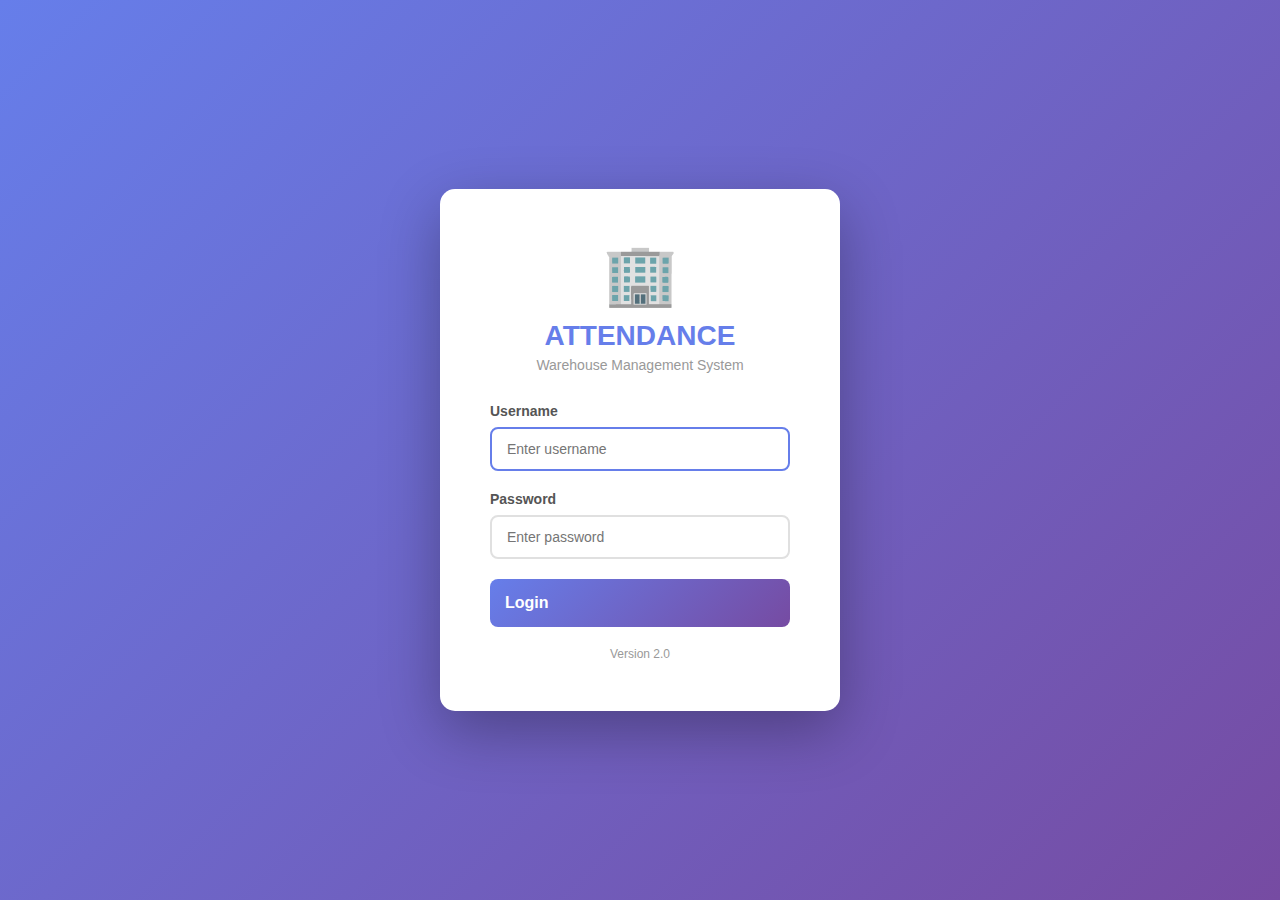
<file: reports/3pl-billing.html>
<!DOCTYPE html>
<html lang="en">
<head>
    <meta charset="UTF-8">
    <meta name="viewport" content="width=device-width, initial-scale=1.0">
    <title>AK Attendance - 3PL Billing Report</title>
    <link rel="stylesheet" href="../css/main.css">
    <style>
        .filters-card {
            background: #f7fafc;
            padding: 20px;
            border-radius: 10px;
            margin-bottom: 20px;
        }
        .billing-table-container {
            overflow-x: auto;
            margin-top: 20px;
            max-height: 70vh;
        }
        .billing-table {
            border-collapse: collapse;
            font-size: 11px;
            min-width: 100%;
        }
        .billing-table th, .billing-table td {
            border: 1px solid #d0d0d0;
            padding: 4px 3px;
            text-align: center;
            white-space: nowrap;
        }
        .billing-table th {
            background: linear-gradient(135deg, #667eea 0%, #764ba2 100%);
            color: white;
            font-weight: 600;
            position: sticky;
            top: 0;
            z-index: 2;
        }
        .billing-table th.day-group {
            min-width: 90px;
        }
        .billing-table th.sub-header {
            background: #5a67d8;
            font-size: 10px;
            font-weight: 500;
        }
        .billing-table td.labor-id {
            font-weight: 600;
            background: #f7fafc;
            text-align: left;
            position: sticky;
            left: 0;
            z-index: 1;
        }
        .billing-table td.name-cell {
            text-align: left;
            max-width: 120px;
            overflow: hidden;
            text-overflow: ellipsis;
        }
        .billing-table td.time-cell {
            font-size: 10px;
            color: #4a5568;
        }
        /* Status colors */
        .billing-table td.status-P {
            background: #c6f6d5;
            color: #22543d;
            font-weight: 600;
        }
        .billing-table td.status-H {
            background: #fed7aa;
            color: #c05621;
            font-weight: 600;
        }
        .billing-table td.status-A {
            background: #fed7d7;
            color: #c53030;
            font-weight: 600;
        }
        .billing-table td.status-F {
            background: #e2e8f0;
            color: #718096;
            font-weight: 600;
        }
        .billing-table td.total-cell {
            background: #edf2f7;
            font-weight: 600;
        }
        .billing-table td.paid-cell {
            background: #c6f6d5;
            font-weight: 700;
            color: #22543d;
        }
        .billing-table tr:hover td:not(.labor-id) {
            opacity: 0.9;
        }
        .summary-row td {
            background: #667eea !important;
            color: white !important;
            font-weight: 600;
        }
        .legend {
            display: flex;
            gap: 20px;
            margin-bottom: 20px;
            flex-wrap: wrap;
        }
        .legend-item {
            display: flex;
            align-items: center;
            gap: 8px;
            font-size: 13px;
        }
        .legend-color {
            width: 24px;
            height: 24px;
            border-radius: 4px;
            display: flex;
            align-items: center;
            justify-content: center;
            font-weight: 600;
            font-size: 11px;
        }
        /* Day cell with 3 rows */
        .day-cell {
            display: flex;
            flex-direction: column;
            gap: 1px;
        }
        .day-cell .time-in, .day-cell .time-out {
            font-size: 9px;
            color: #666;
        }
        .day-cell .status {
            font-weight: 600;
            font-size: 11px;
        }
    </style>
</head>
<body>
    <div class="container-fluid">
        <div class="header">
            <h1>📋 3PL Monthly Billing Report</h1>
            <div class="header-actions">
                <button type="button" class="btn btn-secondary" onclick="location.href='../dashboard.html'">← Dashboard</button>
            </div>
        </div>

        <div class="content">
            <!-- Filters -->
            <div class="filters-card">
                <div class="form-grid">
                    <div class="form-group">
                        <label>Year</label>
                        <select id="yearSelect" class="form-control">
                            <!-- Years will be populated -->
                        </select>
                    </div>
                    <div class="form-group">
                        <label>Month</label>
                        <select id="monthSelect" class="form-control">
                            <option value="1">January</option>
                            <option value="2">February</option>
                            <option value="3">March</option>
                            <option value="4">April</option>
                            <option value="5">May</option>
                            <option value="6">June</option>
                            <option value="7">July</option>
                            <option value="8">August</option>
                            <option value="9">September</option>
                            <option value="10">October</option>
                            <option value="11">November</option>
                            <option value="12">December</option>
                        </select>
                    </div>
                    <div class="form-group">
                        <label>Department</label>
                        <select id="departmentFilter" class="form-control">
                            <option value="">All Departments</option>
                        </select>
                    </div>
                </div>
                <div class="action-buttons" style="margin-top: 15px;">
                    <button type="button" class="btn btn-primary" onclick="generateReport()">📊 Generate Report</button>
                    <button type="button" class="btn btn-success" onclick="exportExcel()">📥 Export Excel</button>
                    <button type="button" class="btn btn-secondary" onclick="printReport()">🖨️ Print</button>
                </div>
            </div>

            <!-- Legend -->
            <div class="legend">
                <div class="legend-item">
                    <div class="legend-color" style="background: #c6f6d5; color: #22543d;">P</div>
                    <span>Present</span>
                </div>
                <div class="legend-item">
                    <div class="legend-color" style="background: #fed7aa; color: #c05621;">H</div>
                    <span>Half Day</span>
                </div>
                <div class="legend-item">
                    <div class="legend-color" style="background: #fed7d7; color: #c53030;">A</div>
                    <span>Absent</span>
                </div>
                <div class="legend-item">
                    <div class="legend-color" style="background: #e2e8f0; color: #718096;">F</div>
                    <span>Friday (Holiday)</span>
                </div>
            </div>

            <!-- Report Table -->
            <div class="billing-table-container" id="reportContainer">
                <div class="text-center p-20 text-muted">
                    Select year, month and click "Generate Report"
                </div>
            </div>
        </div>
    </div>

    <!-- Supabase JS -->
    <script src="https://cdn.jsdelivr.net/npm/@supabase/supabase-js@2"></script>

    <!-- App Scripts -->
    <script src="../js/config/supabase.js"></script>
    <script src="../js/auth/auth.js"></script>
    <script src="../js/utils/date-utils.js"></script>
    <script src="../js/ui/sync-indicator.js"></script>
    <script src="../js/ui/toast.js"></script>
    <script src="../js/api/department-api.js"></script>
    <script src="../js/api/report-api.js"></script>

    <script>
        // Require login
        if (!AUTH.requireLogin()) {
            window.location.href = '../index.html';
        }

        const session = AUTH.getSession();
        let departments = [];
        let reportData = [];
        let reportMeta = {};

        // Get ordinal suffix for day
        function getOrdinal(n) {
            const s = ['th', 'st', 'nd', 'rd'];
            const v = n % 100;
            return n + (s[(v - 20) % 10] || s[v] || s[0]);
        }

        // Get month name
        function getMonthName(month) {
            const months = ['', 'January', 'February', 'March', 'April', 'May', 'June', 
                           'July', 'August', 'September', 'October', 'November', 'December'];
            return months[month];
        }

        // Initialize year dropdown
        function initYearDropdown() {
            const yearSelect = document.getElementById('yearSelect');
            const currentYear = new Date().getFullYear();
            
            for (let year = currentYear; year >= currentYear - 2; year--) {
                yearSelect.innerHTML += `<option value="${year}">${year}</option>`;
            }
        }

        // Set current month
        function setCurrentMonth() {
            const currentMonth = new Date().getMonth() + 1;
            document.getElementById('monthSelect').value = currentMonth;
        }

        // Load departments
        async function loadDepartments() {
            try {
                const result = await DepartmentAPI.getActive();
                if (result.success) {
                    departments = result.data;
                    const select = document.getElementById('departmentFilter');
                    select.innerHTML = '<option value="">All Departments</option>';
                    
                    departments.forEach(dept => {
                        if (session.role === 'admin' || dept.id === session.departmentId) {
                            select.innerHTML += `<option value="${dept.id}">${dept.name}</option>`;
                        }
                    });
                }
            } catch (error) {
                Toast.error('Failed to load departments');
            }
        }

        // Generate report
        async function generateReport() {
            const year = parseInt(document.getElementById('yearSelect').value);
            const month = parseInt(document.getElementById('monthSelect').value);
            const departmentId = document.getElementById('departmentFilter').value;

            try {
                SyncIndicator.show('Generating billing report...');

                const result = await ReportAPI.getMonthlyBilling(year, month, departmentId);

                if (!result.success) {
                    throw new Error(result.error);
                }

                reportData = result.data;
                reportMeta = result.meta;

                renderTable();

                SyncIndicator.hide();
                Toast.success(`Report generated for ${reportData.length} laborers`);

            } catch (error) {
                SyncIndicator.hide();
                Toast.error('Failed to generate report: ' + error.message);
            }
        }

        // Render table
        function renderTable() {
            const container = document.getElementById('reportContainer');

            if (reportData.length === 0) {
                container.innerHTML = `
                    <div class="text-center p-20 text-muted">
                        No data found for selected period
                    </div>
                `;
                return;
            }

            const totalDays = reportMeta.totalDays;
            const monthName = getMonthName(reportMeta.month);

            // Build header row 1 (day groups)
            let headerRow1 = `
                <tr>
                    <th rowspan="2">Sr</th>
                    <th rowspan="2">Labor ID</th>
                    <th rowspan="2">Iqama</th>
                    <th rowspan="2">Name</th>
                    <th rowspan="2">DOJ</th>
            `;

            for (let day = 1; day <= totalDays; day++) {
                headerRow1 += `<th colspan="3" class="day-group">${getOrdinal(day)} ${monthName}</th>`;
            }

            headerRow1 += `
                    <th rowspan="2">Work Days</th>
                    <th rowspan="2">Half Days</th>
                    <th rowspan="2">Absent</th>
                    <th rowspan="2">Fridays</th>
                    <th rowspan="2">Total Paid</th>
                </tr>
            `;

            // Build header row 2 (In/Out/Status sub-headers)
            let headerRow2 = '<tr>';
            for (let day = 1; day <= totalDays; day++) {
                headerRow2 += `
                    <th class="sub-header">In</th>
                    <th class="sub-header">Out</th>
                    <th class="sub-header">Status</th>
                `;
            }
            headerRow2 += '</tr>';

            // Build body
            let bodyHtml = '';
            let totalPresent = 0;
            let totalHalfDay = 0;
            let totalAbsent = 0;
            let totalFridays = 0;
            let grandTotalPaid = 0;

            reportData.forEach((labor, index) => {
                bodyHtml += `
                    <tr>
                        <td>${index + 1}</td>
                        <td class="labor-id">${labor.laborId}</td>
                        <td>${labor.iqamaNumber}</td>
                        <td class="name-cell" title="${labor.name}">${labor.name}</td>
                        <td>${DateUtils.formatDate(labor.dateOfJoining)}</td>
                `;

                for (let day = 1; day <= totalDays; day++) {
                    const dayData = labor.days[day] || { status: 'A', in: '', out: '' };
                    const status = dayData.status;
                    let statusClass = '';
                    
                    if (status === 'P') statusClass = 'status-P';
                    else if (status === 'H') statusClass = 'status-H';
                    else if (status === 'A') statusClass = 'status-A';
                    else if (status === 'F') statusClass = 'status-F';

                    bodyHtml += `
                        <td class="time-cell">${dayData.in || '-'}</td>
                        <td class="time-cell">${dayData.out || '-'}</td>
                        <td class="${statusClass}">${status}</td>
                    `;
                }

                bodyHtml += `
                        <td class="total-cell">${labor.presentCount}</td>
                        <td class="total-cell">${labor.halfDayCount}</td>
                        <td class="total-cell">${labor.absentCount}</td>
                        <td class="total-cell">${labor.fridayCount}</td>
                        <td class="paid-cell">${labor.totalPaidDays}</td>
                    </tr>
                `;

                totalPresent += labor.presentCount;
                totalHalfDay += labor.halfDayCount;
                totalAbsent += labor.absentCount;
                totalFridays += labor.fridayCount;
                grandTotalPaid += labor.totalPaidDays;
            });

            // Summary row
            bodyHtml += `
                <tr class="summary-row">
                    <td colspan="5"><strong>GRAND TOTAL</strong></td>
            `;

            for (let day = 1; day <= totalDays; day++) {
                bodyHtml += `<td></td><td></td><td></td>`;
            }

            bodyHtml += `
                    <td>${totalPresent}</td>
                    <td>${totalHalfDay}</td>
                    <td>${totalAbsent}</td>
                    <td>${totalFridays}</td>
                    <td>${grandTotalPaid}</td>
                </tr>
            `;

            container.innerHTML = `
                <table class="billing-table">
                    <thead>${headerRow1}${headerRow2}</thead>
                    <tbody>${bodyHtml}</tbody>
                </table>
            `;
        }

        // Export Excel (CSV format)
        function exportExcel() {
            if (reportData.length === 0) {
                Toast.error('No data to export. Generate report first.');
                return;
            }

            const totalDays = reportMeta.totalDays;
            const monthName = getMonthName(reportMeta.month);
            
            // Build header row 1 (day groups)
            let headerRow1 = ['', '', '', '', ''];
            for (let day = 1; day <= totalDays; day++) {
                headerRow1.push(`${getOrdinal(day)} ${monthName}`, '', '');
            }
            headerRow1.push('Work Days', 'Half Days', 'Absent', 'Fridays', 'Total Paid');

            // Build header row 2 (sub-headers)
            let headerRow2 = ['Sr', 'Labor ID', 'Iqama', 'Name', 'DOJ'];
            for (let day = 1; day <= totalDays; day++) {
                headerRow2.push('In', 'Out', 'Status');
            }
            headerRow2.push('', '', '', '', '');

            // Build data rows
            const rows = reportData.map((labor, index) => {
                let row = [
                    index + 1,
                    labor.laborId,
                    labor.iqamaNumber,
                    labor.name,
                    DateUtils.formatDate(labor.dateOfJoining)
                ];

                for (let day = 1; day <= totalDays; day++) {
                    const dayData = labor.days[day] || { status: 'A', in: '', out: '' };
                    row.push(dayData.in || '', dayData.out || '', dayData.status);
                }

                row.push(labor.presentCount, labor.halfDayCount, labor.absentCount, labor.fridayCount, labor.totalPaidDays);
                return row;
            });

            // Create CSV
            let csv = '';
            
            // Add header rows
            csv += headerRow1.map(cell => {
                const str = cell.toString();
                if (str.includes(',') || str.includes('"')) {
                    return `"${str.replace(/"/g, '""')}"`;
                }
                return str;
            }).join(',') + '\n';

            csv += headerRow2.map(cell => {
                const str = cell.toString();
                if (str.includes(',') || str.includes('"')) {
                    return `"${str.replace(/"/g, '""')}"`;
                }
                return str;
            }).join(',') + '\n';

            // Add data rows
            rows.forEach(row => {
                csv += row.map(cell => {
                    const str = cell.toString();
                    if (str.includes(',') || str.includes('"')) {
                        return `"${str.replace(/"/g, '""')}"`;
                    }
                    return str;
                }).join(',') + '\n';
            });

            // Download
            const blob = new Blob([csv], { type: 'text/csv' });
            const url = URL.createObjectURL(blob);
            const a = document.createElement('a');
            a.href = url;
            a.download = `3PL_Billing_${reportMeta.year}_${String(reportMeta.month).padStart(2, '0')}.csv`;
            a.click();
            URL.revokeObjectURL(url);

            Toast.success('Excel exported!');
        }

        // Print report
        function printReport() {
            if (reportData.length === 0) {
                Toast.error('No data to print. Generate report first.');
                return;
            }

            const printContent = document.getElementById('reportContainer').innerHTML;
            const printWindow = window.open('', '_blank');
            
            printWindow.document.write(`
                <!DOCTYPE html>
                <html>
                <head>
                    <title>3PL Billing Report</title>
                    <style>
                        body { font-family: Arial, sans-serif; font-size: 8px; }
                        table { border-collapse: collapse; width: 100%; }
                        th, td { border: 1px solid #333; padding: 2px; text-align: center; }
                        th { background: #667eea; color: white; font-size: 7px; }
                        .sub-header { background: #5a67d8; }
                        .status-P { background: #c6f6d5; }
                        .status-H { background: #fed7aa; }
                        .status-A { background: #fed7d7; }
                        .status-F { background: #e2e8f0; }
                        .total-cell { background: #edf2f7; font-weight: bold; }
                        .paid-cell { background: #c6f6d5; font-weight: bold; }
                        .summary-row td { background: #667eea !important; color: white !important; }
                        .labor-id, .name-cell { text-align: left; }
                        .time-cell { font-size: 7px; }
                        @media print {
                            @page { size: landscape; margin: 0.3cm; }
                        }
                    </style>
                </head>
                <body>
                    <h2 style="text-align: center; font-size: 12px;">3PL Monthly Billing Report - ${getMonthName(reportMeta.month)} ${reportMeta.year}</h2>
                    ${printContent}
                </body>
                </html>
            `);
            
            printWindow.document.close();
            printWindow.print();
        }

        // Initialize
        initYearDropdown();
        setCurrentMonth();
        loadDepartments();
    </script>
</body>
</html>
</file>
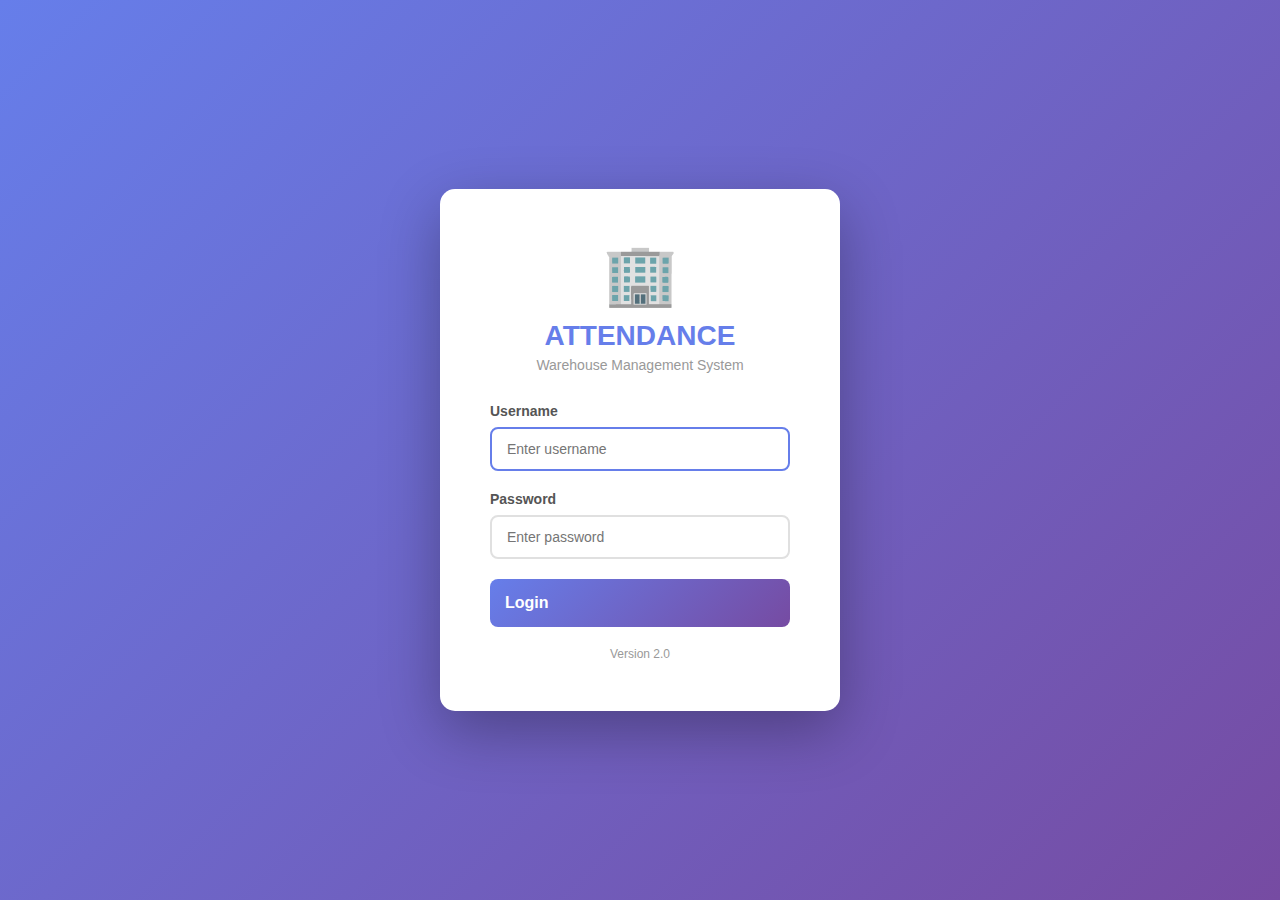
<file: reports/daily.html>
<!DOCTYPE html>
<html lang="en">
<head>
    <meta charset="UTF-8">
    <meta name="viewport" content="width=device-width, initial-scale=1.0">
    <title>AK Attendance - Daily Report</title>
    <link rel="stylesheet" href="../css/main.css">
    <style>
        .filters-card {
            background: #f7fafc;
            padding: 20px;
            border-radius: 10px;
            margin-bottom: 20px;
        }
        .summary-grid {
            display: grid;
            grid-template-columns: repeat(auto-fit, minmax(120px, 1fr));
            gap: 15px;
            margin-bottom: 25px;
        }
        .summary-card {
            background: white;
            padding: 20px;
            border-radius: 10px;
            text-align: center;
            box-shadow: 0 2px 8px rgba(0,0,0,0.1);
        }
        .summary-card .value {
            font-size: 28px;
            font-weight: bold;
            margin-bottom: 5px;
        }
        .summary-card .label {
            font-size: 12px;
            color: #666;
        }
        .status-P { color: #22543d; background: #c6f6d5; }
        .status-H { color: #975a16; background: #fefcbf; }
        .status-A { color: #c53030; background: #fed7d7; }
        .status-F { color: #718096; background: #e2e8f0; }
        .photo-btn {
            background: #4299e1;
            color: white;
            border: none;
            padding: 5px 10px;
            border-radius: 5px;
            cursor: pointer;
            font-size: 12px;
        }
        .photo-btn:hover {
            background: #3182ce;
        }
        .photo-btn:disabled {
            background: #a0aec0;
            cursor: not-allowed;
        }
        .lop-checkbox {
            width: 18px;
            height: 18px;
            cursor: pointer;
        }
        .lop-checkbox:disabled {
            cursor: not-allowed;
            opacity: 0.4;
        }
        .approve-btn {
            background: #48bb78;
            color: white;
            border: none;
            padding: 5px 10px;
            border-radius: 5px;
            cursor: pointer;
            font-size: 12px;
        }
        .approve-btn:hover {
            background: #38a169;
        }
        .approve-btn:disabled {
            background: #a0aec0;
            cursor: not-allowed;
        }
        .undo-btn {
            background: #ed8936;
            color: white;
            border: none;
            padding: 5px 10px;
            border-radius: 5px;
            cursor: pointer;
            font-size: 12px;
        }
        .undo-btn:hover {
            background: #dd6b20;
        }
        .reason-btn {
            background: transparent;
            border: none;
            cursor: pointer;
            font-size: 16px;
            padding: 2px 5px;
        }
        .reason-btn:hover {
            background: #e2e8f0;
            border-radius: 4px;
        }
        .lop-inline {
            display: flex;
            align-items: center;
            gap: 6px;
            flex-wrap: nowrap;
        }
        .bulk-actions {
            display: none;
            background: #667eea;
            color: white;
            padding: 12px 20px;
            border-radius: 8px;
            margin-bottom: 15px;
            align-items: center;
            gap: 15px;
        }
        .bulk-actions.active {
            display: flex;
        }
        .bulk-actions .count {
            font-weight: bold;
        }
        .bulk-actions button {
            background: white;
            color: #667eea;
            border: none;
            padding: 8px 15px;
            border-radius: 5px;
            cursor: pointer;
            font-weight: 600;
        }
        .bulk-actions button:hover {
            background: #f0f0f0;
        }
        .bulk-actions .clear-btn {
            background: transparent;
            color: white;
            border: 1px solid white;
        }
        .frozen-badge {
            background: #e2e8f0;
            color: #718096;
            font-size: 10px;
            padding: 2px 6px;
            border-radius: 3px;
            margin-left: 5px;
        }
        .no-punch-row {
            background: #fff5f5;
        }
        .no-punch-badge {
            background: #feb2b2;
            color: #742a2a;
            font-size: 10px;
            padding: 2px 6px;
            border-radius: 3px;
        }
        .freeze-btn {
            background: #805ad5;
            color: white;
            border: none;
            padding: 8px 15px;
            border-radius: 5px;
            cursor: pointer;
            font-size: 14px;
        }
        .freeze-btn:hover {
            background: #6b46c1;
        }
        .frozen-banner {
            background: #805ad5;
            color: white;
            padding: 10px 20px;
            border-radius: 8px;
            margin-bottom: 15px;
            display: flex;
            align-items: center;
            gap: 10px;
        }
        .frozen-banner .icon {
            font-size: 20px;
        }
    </style>
</head>
<body>
    <div class="container">
        <div class="header">
            <h1>📊 Daily Attendance Report</h1>
            <div class="header-actions">
                <button type="button" class="btn btn-secondary" onclick="location.href='../dashboard.html'">← Dashboard</button>
            </div>
        </div>

        <div class="content">
            <!-- Filters -->
            <div class="filters-card">
                <div class="form-grid">
                    <div class="form-group">
                        <label>From Date</label>
                        <input type="date" id="fromDate" class="form-control">
                    </div>
                    <div class="form-group">
                        <label>To Date</label>
                        <input type="date" id="toDate" class="form-control">
                    </div>
                    <div class="form-group">
                        <label>Department</label>
                        <select id="departmentFilter" class="form-control">
                            <option value="">All Departments</option>
                        </select>
                    </div>
                    <div class="form-group">
                        <label>Search by Labor ID, Iqama or Name</label>
                        <input type="text" id="laborFilter" class="form-control" placeholder="Leave empty for all laborers">
                    </div>
                    <div class="form-group">
                        <label>Status Filter</label>
                        <select id="statusFilterDropdown" class="form-control">
                            <option value="">All Records</option>
                            <option value="present">Present Only</option>
                            <option value="absent">Absent Only</option>
                            <option value="halfday">Half Day Only</option>
                            <option value="no-punch">No Punch (Absent)</option>
                        </select>
                    </div>
                    <div class="form-group">
                        <label>LOP Status</label>
                        <select id="lopFilter" class="form-control">
                            <option value="">All Records</option>
                            <option value="pending">Pending Approval</option>
                            <option value="approved">Approved</option>
                        </select>
                    </div>
                </div>
                <div class="action-buttons" style="margin-top: 15px;">
                    <button type="button" class="btn btn-primary" onclick="generateReport()">📊 Generate Report</button>
                    <button type="button" class="btn btn-success" onclick="exportCSV()">📥 Export CSV</button>
                    <button type="button" class="freeze-btn" id="freezeBtn" onclick="freezeSelectedDate()" style="display: none;">🔒 Freeze Day</button>
                </div>
            </div>

            <!-- Frozen Banner -->
            <div class="frozen-banner" id="frozenBanner" style="display: none;">
                <span class="icon">🔒</span>
                <span>This date is frozen. No changes can be made.</span>
                <span id="frozenByInfo" style="margin-left: auto; font-size: 12px;"></span>
            </div>

            <!-- Summary -->
            <div class="summary-grid" id="summarySection" style="display: none;">
                <div class="summary-card">
                    <div class="value" id="totalRecords" style="color: #667eea;">0</div>
                    <div class="label">Total Records</div>
                </div>
                <div class="summary-card">
                    <div class="value" id="presentCount" style="color: #48bb78;">0</div>
                    <div class="label">Present</div>
                </div>
                <div class="summary-card">
                    <div class="value" id="halfDayCount" style="color: #ed8936;">0</div>
                    <div class="label">Half Day</div>
                </div>
                <div class="summary-card">
                    <div class="value" id="absentCount" style="color: #e53e3e;">0</div>
                    <div class="label">Absent</div>
                </div>
                <div class="summary-card">
                    <div class="value" id="noPunchCount" style="color: #9b2c2c;">0</div>
                    <div class="label">No Punch</div>
                </div>
                <div class="summary-card">
                    <div class="value" id="avgHours" style="color: #4299e1;">0</div>
                    <div class="label">Avg Hours</div>
                </div>
            </div>

            <!-- Bulk Actions Bar -->
            <div class="bulk-actions" id="bulkActions">
                <span><span class="count" id="selectedCount">0</span> selected</span>
                <button type="button" onclick="openBulkApproveModal()">✓ Approve Selected</button>
                <button type="button" class="clear-btn" onclick="clearSelection()">Clear</button>
            </div>

            <!-- Report Table -->
            <div class="table-container">
                <table>
                    <thead>
                        <tr>
                            <th style="width: 40px;">
                                <input type="checkbox" id="selectAll" class="lop-checkbox" onchange="toggleSelectAll()" title="Select All">
                            </th>
                            <th>Date</th>
                            <th>Labor ID</th>
                            <th>Name</th>
                            <th>Role</th>
                            <th>Location</th>
                            <th>Login</th>
                            <th>Logout</th>
                            <th>Hours</th>
                            <th>Auto</th>
                            <th>Final</th>
                            <th>LOP Action</th>
                            <th>Photos</th>
                        </tr>
                    </thead>
                    <tbody id="reportTable">
                        <tr>
                            <td colspan="13" class="text-center p-20 text-muted">
                                Select date range and click "Generate Report"
                            </td>
                        </tr>
                    </tbody>
                </table>
            </div>
        </div>
    </div>

    <!-- Photo Modal -->
    <div class="modal-overlay" id="photoModal">
        <div class="modal" style="max-width: 700px;">
            <div class="modal-header">
                <h2 id="photoModalTitle">Punch Photos</h2>
                <button type="button" class="modal-close" onclick="closePhotoModal()">&times;</button>
            </div>
            <div class="modal-body" id="photoModalBody"></div>
        </div>
    </div>

    <!-- LOP Approve Modal -->
    <div class="modal-overlay" id="approveModal">
        <div class="modal" style="max-width: 500px;">
            <div class="modal-header">
                <h2 id="approveModalTitle">Approve LOP</h2>
                <button type="button" class="modal-close" onclick="closeApproveModal()">&times;</button>
            </div>
            <div class="modal-body">
                <div id="approveInfo" style="background: #f7fafc; padding: 15px; border-radius: 8px; margin-bottom: 15px;"></div>
                <div class="form-group">
                    <label>Reason / Remarks <span style="color: red;">*</span></label>
                    <textarea id="approveReason" class="form-control" rows="3" placeholder="Enter reason for LOP approval (mandatory)"></textarea>
                </div>
                <div class="action-buttons" style="margin-top: 20px;">
                    <button type="button" class="btn btn-secondary" onclick="closeApproveModal()">Cancel</button>
                    <button type="button" class="btn btn-success" onclick="confirmApprove()">✓ Approve</button>
                </div>
            </div>
        </div>
    </div>

    <!-- LOP Reason View Modal -->
    <div class="modal-overlay" id="reasonModal">
        <div class="modal" style="max-width: 450px;">
            <div class="modal-header">
                <h2>LOP Details</h2>
                <button type="button" class="modal-close" onclick="closeReasonModal()">&times;</button>
            </div>
            <div class="modal-body" id="reasonModalBody"></div>
        </div>
    </div>

    <!-- Freeze Confirm Modal -->
    <div class="modal-overlay" id="freezeModal">
        <div class="modal" style="max-width: 450px;">
            <div class="modal-header">
                <h2>🔒 Freeze Attendance</h2>
                <button type="button" class="modal-close" onclick="closeFreezeModal()">&times;</button>
            </div>
            <div class="modal-body">
                <div style="background: #fef3c7; padding: 15px; border-radius: 8px; margin-bottom: 15px;">
                    <p style="color: #92400e; margin: 0;"><strong>⚠️ Warning:</strong> This action cannot be undone!</p>
                </div>
                <p>You are about to freeze attendance for:</p>
                <p style="font-size: 20px; font-weight: bold; text-align: center; margin: 20px 0;" id="freezeDateDisplay">-</p>
                <p style="color: #666;">After freezing:</p>
                <ul style="color: #666; margin-left: 20px;">
                    <li>No LOP approvals can be made</li>
                    <li>No changes to attendance records</li>
                    <li>Cannot be undone by anyone</li>
                </ul>
                <div class="action-buttons" style="margin-top: 20px;">
                    <button type="button" class="btn btn-secondary" onclick="closeFreezeModal()">Cancel</button>
                    <button type="button" class="btn btn-danger" onclick="confirmFreeze()">🔒 Freeze Permanently</button>
                </div>
            </div>
        </div>
    </div>

    <!-- Supabase JS -->
    <script src="https://cdn.jsdelivr.net/npm/@supabase/supabase-js@2"></script>

    <!-- App Scripts -->
    <script src="../js/config/supabase.js"></script>
    <script src="../js/auth/auth.js"></script>
    <script src="../js/utils/date-utils.js"></script>
    <script src="../js/utils/csv-handler.js"></script>
    <script src="../js/ui/sync-indicator.js"></script>
    <script src="../js/ui/toast.js"></script>
    <script src="../js/api/department-api.js"></script>
    <script src="../js/api/labor-api.js"></script>
    <script src="../js/api/report-api.js"></script>

    <script>
        if (!AUTH.requireLogin()) {
            window.location.href = '../index.html';
        }

        const session = AUTH.getSession();
        const isAdmin = session.role === 'admin';
        
        let departments = [];
        let laborers = [];
        let reportData = [];
        let filteredData = [];
        let selectedItems = new Set();
        let pendingApproveRecord = null;
        let pendingBulkApprove = false;
        let frozenDates = {};
        let currentDateIsFrozen = false;

        function setDefaultDates() {
            const today = new Date();
            document.getElementById('fromDate').value = DateUtils.formatForInput(today);
            document.getElementById('toDate').value = DateUtils.formatForInput(today);
        }

        async function loadFilters() {
            try {
                SyncIndicator.show('Loading...');
                const deptResult = await DepartmentAPI.getActive();
                if (deptResult.success) {
                    departments = deptResult.data;
                    const deptSelect = document.getElementById('departmentFilter');
                    deptSelect.innerHTML = '<option value="">All Departments</option>';
                    departments.forEach(dept => {
                        if (session.role === 'admin' || dept.id === session.departmentId) {
                            deptSelect.innerHTML += `<option value="${dept.id}">${dept.name}</option>`;
                        }
                    });
                }
                const laborResult = await LaborAPI.getAll();
                if (laborResult.success) {
                    laborers = laborResult.data;
                }
                if (!isAdmin) {
                    document.getElementById('selectAll').style.display = 'none';
                }
                SyncIndicator.hide();
            } catch (error) {
                SyncIndicator.hide();
                Toast.error('Failed to load filters');
            }
        }

        function isDateFrozen(dateStr) {
            return !!frozenDates[dateStr];
        }

        function isDateApprovable(dateStr) {
            if (isDateFrozen(dateStr)) return false;
            const recordDate = new Date(dateStr);
            const today = new Date();
            const nextMonth1st = new Date(today.getFullYear(), today.getMonth() + 1, 1);
            nextMonth1st.setHours(23, 59, 59, 999);
            return recordDate <= nextMonth1st;
        }

        function getRecordKey(record) {
            return `${record.labor_id}_${record.date}`;
        }

        async function generateReport() {
            const fromDate = document.getElementById('fromDate').value;
            const toDate = document.getElementById('toDate').value;
            const departmentId = document.getElementById('departmentFilter').value;
            const laborSearch = document.getElementById('laborFilter').value.trim().toLowerCase();
            const statusFilter = document.getElementById('statusFilterDropdown').value;
            const lopFilter = document.getElementById('lopFilter').value;

            if (!fromDate || !toDate) {
                Toast.error('Please select date range');
                return;
            }
            if (new Date(fromDate) > new Date(toDate)) {
                Toast.error('From date cannot be after To date');
                return;
            }

            try {
                SyncIndicator.show('Generating report...');
                selectedItems.clear();
                updateBulkActions();

                const frozenResult = await ReportAPI.getFrozenDates(fromDate, toDate);
                frozenDates = {};
                if (frozenResult.success) {
                    frozenResult.data.forEach(f => {
                        frozenDates[f.date] = { frozen_by: f.frozen_by, frozen_at: f.frozen_at };
                    });
                }

                const isSingleDate = fromDate === toDate;
                currentDateIsFrozen = isSingleDate && isDateFrozen(fromDate);

                if (isAdmin && isSingleDate && !currentDateIsFrozen) {
                    document.getElementById('freezeBtn').style.display = 'inline-block';
                } else {
                    document.getElementById('freezeBtn').style.display = 'none';
                }

                if (currentDateIsFrozen) {
                    const freezeInfo = frozenDates[fromDate];
                    document.getElementById('frozenBanner').style.display = 'flex';
                    document.getElementById('frozenByInfo').textContent = 
                        `Frozen by ${freezeInfo.frozen_by} on ${new Date(freezeInfo.frozen_at).toLocaleString()}`;
                } else {
                    document.getElementById('frozenBanner').style.display = 'none';
                }

                const result = await ReportAPI.getCompleteAttendance(fromDate, toDate, departmentId);
                if (!result.success) throw new Error(result.error);

                reportData = result.data;
                filteredData = [...reportData];

                if (laborSearch) {
                    filteredData = filteredData.filter(r => {
                        return r.labor_id.toLowerCase().includes(laborSearch) || 
                               (r.iqamaNumber && r.iqamaNumber.toLowerCase().includes(laborSearch)) ||
                               (r.laborName && r.laborName.toLowerCase().includes(laborSearch));
                    });
                }

                if (statusFilter === 'present') {
                    filteredData = filteredData.filter(r => r.final_status === 'P');
                } else if (statusFilter === 'absent') {
                    filteredData = filteredData.filter(r => r.final_status === 'A');
                } else if (statusFilter === 'halfday') {
                    filteredData = filteredData.filter(r => r.final_status === 'H');
                } else if (statusFilter === 'no-punch') {
                    filteredData = filteredData.filter(r => !r.hasRecord && r.final_status === 'A');
                }

                if (lopFilter === 'pending') {
                    filteredData = filteredData.filter(r => 
                        (r.auto_status === 'H' || r.auto_status === 'A') && !r.approved_by
                    );
                } else if (lopFilter === 'approved') {
                    filteredData = filteredData.filter(r => r.approved_by);
                }

                const presentCount = filteredData.filter(r => r.final_status === 'P').length;
                const halfDayCount = filteredData.filter(r => r.final_status === 'H').length;
                const absentCount = filteredData.filter(r => r.final_status === 'A').length;
                const noPunchCount = filteredData.filter(r => !r.hasRecord && r.final_status === 'A').length;
                
                const recordsWithHours = filteredData.filter(r => r.total_hours && parseFloat(r.total_hours) > 0);
                const totalHours = recordsWithHours.reduce((sum, r) => sum + parseFloat(r.total_hours), 0);
                const avgHours = recordsWithHours.length > 0 ? (totalHours / recordsWithHours.length).toFixed(1) : 0;

                document.getElementById('totalRecords').textContent = filteredData.length;
                document.getElementById('presentCount').textContent = presentCount;
                document.getElementById('halfDayCount').textContent = halfDayCount;
                document.getElementById('absentCount').textContent = absentCount;
                document.getElementById('noPunchCount').textContent = noPunchCount;
                document.getElementById('avgHours').textContent = avgHours;
                document.getElementById('summarySection').style.display = 'grid';

                renderTable();
                SyncIndicator.hide();
                Toast.success(`Found ${filteredData.length} records`);

            } catch (error) {
                SyncIndicator.hide();
                Toast.error('Failed to generate report: ' + error.message);
                console.error(error);
            }
        }

        function renderTable() {
            const tbody = document.getElementById('reportTable');

            if (filteredData.length === 0) {
                tbody.innerHTML = `<tr><td colspan="13" class="text-center p-20 text-muted">No records found for selected criteria</td></tr>`;
                return;
            }

            tbody.innerHTML = filteredData.map(record => {
                const recordKey = getRecordKey(record);
                const isNoPunch = !record.hasRecord;
                const rowClass = isNoPunch ? 'no-punch-row' : '';
                
                const autoStatusClass = `status-${record.auto_status}`;
                const autoStatusText = record.auto_status || 'A';
                const finalStatusClass = `status-${record.final_status}`;
                const finalStatusText = record.final_status || 'A';

                const dateFrozen = isDateFrozen(record.date);
                const canApprove = (record.auto_status === 'H' || record.auto_status === 'A') && 
                                   !record.approved_by && 
                                   isDateApprovable(record.date) &&
                                   !record.isFriday &&
                                   !dateFrozen;
                
                const wasApproved = record.approved_by && record.final_status === 'P';
                
                let checkboxHtml = '';
                if (isAdmin && canApprove) {
                    const isChecked = selectedItems.has(recordKey) ? 'checked' : '';
                    checkboxHtml = `<input type="checkbox" class="lop-checkbox" data-key="${recordKey}" ${isChecked} onchange="toggleSelect('${recordKey}')">`;
                } else {
                    checkboxHtml = `<input type="checkbox" class="lop-checkbox" disabled>`;
                }

                let lopActionHtml = '';
                if (record.isFriday) {
                    lopActionHtml = '<span class="frozen-badge">Friday</span>';
                } else if (dateFrozen) {
                    lopActionHtml = '<span class="frozen-badge">🔒 Frozen</span>';
                } else if (wasApproved) {
                    lopActionHtml = `
                        <div class="lop-inline">
                            <span class="badge status-P">${record.auto_status} → P</span>
                            <button class="reason-btn" onclick="viewReason('${recordKey}')" title="View reason">💬</button>
                            <span style="font-size: 11px; color: #38a169; white-space: nowrap;">by ${record.approved_by}</span>
                            ${isAdmin && !dateFrozen && record.id ? `<button class="undo-btn" onclick="undoApproval('${record.id}')">↩ Undo</button>` : ''}
                        </div>
                    `;
                } else if (canApprove) {
                    lopActionHtml = `<button class="approve-btn" onclick="openApproveModal('${recordKey}')">✓ Approve</button>`;
                } else if (!isDateApprovable(record.date) && (record.auto_status === 'H' || record.auto_status === 'A')) {
                    lopActionHtml = `<span class="frozen-badge">🔒 Closed</span>`;
                } else {
                    lopActionHtml = '-';
                }

                const photoBtn = record.hasRecord 
                    ? `<button class="photo-btn" onclick="viewPhotos('${record.labor_id}', '${record.date}')">📷 View</button>`
                    : `<button class="photo-btn" disabled title="No punch">📷 -</button>`;

                const noPunchBadge = isNoPunch ? '<span class="no-punch-badge">No Punch</span>' : '';

                return `
                    <tr class="${rowClass}">
                        <td>${checkboxHtml}</td>
                        <td>${DateUtils.formatDate(record.date)}</td>
                        <td><strong>${record.labor_id}</strong></td>
                        <td>${record.laborName || 'Unknown'} ${noPunchBadge}</td>
                        <td>${record.role || 'Labor'}</td>
                        <td>${record.punchLocation || '-'}</td>
                        <td>${DateUtils.formatTimeShort(record.first_login) || '-'}</td>
                        <td>${DateUtils.formatTimeShort(record.last_logout) || '-'}</td>
                        <td>${record.total_hours ? parseFloat(record.total_hours).toFixed(1) + 'h' : '-'}</td>
                        <td><span class="badge ${autoStatusClass}">${autoStatusText}</span></td>
                        <td><span class="badge ${finalStatusClass}">${finalStatusText}</span></td>
                        <td>${lopActionHtml}</td>
                        <td>${photoBtn}</td>
                    </tr>
                `;
            }).join('');

            updateSelectAllState();
        }

        // ============ FREEZE FUNCTIONS ============
        function freezeSelectedDate() {
            const fromDate = document.getElementById('fromDate').value;
            document.getElementById('freezeDateDisplay').textContent = DateUtils.formatDate(fromDate);
            document.getElementById('freezeModal').classList.add('active');
        }

        function closeFreezeModal() {
            document.getElementById('freezeModal').classList.remove('active');
        }

        async function confirmFreeze() {
            const fromDate = document.getElementById('fromDate').value;
            try {
                SyncIndicator.show('Freezing...');
                const result = await ReportAPI.freezeDate(fromDate);
                if (!result.success) throw new Error(result.error);
                closeFreezeModal();
                Toast.success('Date frozen successfully!');
                await generateReport();
            } catch (error) {
                SyncIndicator.hide();
                Toast.error('Failed to freeze: ' + error.message);
            }
        }

        // ============ SELECTION FUNCTIONS ============
        function toggleSelect(key) {
            if (selectedItems.has(key)) {
                selectedItems.delete(key);
            } else {
                selectedItems.add(key);
            }
            updateBulkActions();
            updateSelectAllState();
        }

        function toggleSelectAll() {
            const selectAllCheckbox = document.getElementById('selectAll');
            const checkboxes = document.querySelectorAll('.lop-checkbox[data-key]');
            
            if (selectAllCheckbox.checked) {
                checkboxes.forEach(cb => {
                    cb.checked = true;
                    selectedItems.add(cb.dataset.key);
                });
            } else {
                checkboxes.forEach(cb => {
                    cb.checked = false;
                    selectedItems.delete(cb.dataset.key);
                });
            }
            updateBulkActions();
        }

        function updateSelectAllState() {
            const selectAllCheckbox = document.getElementById('selectAll');
            const checkboxes = document.querySelectorAll('.lop-checkbox[data-key]');
            const checkedCount = document.querySelectorAll('.lop-checkbox[data-key]:checked').length;
            
            if (checkboxes.length === 0) {
                selectAllCheckbox.checked = false;
                selectAllCheckbox.indeterminate = false;
            } else if (checkedCount === 0) {
                selectAllCheckbox.checked = false;
                selectAllCheckbox.indeterminate = false;
            } else if (checkedCount === checkboxes.length) {
                selectAllCheckbox.checked = true;
                selectAllCheckbox.indeterminate = false;
            } else {
                selectAllCheckbox.checked = false;
                selectAllCheckbox.indeterminate = true;
            }
        }

        function updateBulkActions() {
            const bulkActions = document.getElementById('bulkActions');
            const selectedCount = document.getElementById('selectedCount');
            
            if (selectedItems.size > 0 && isAdmin) {
                bulkActions.classList.add('active');
                selectedCount.textContent = selectedItems.size;
            } else {
                bulkActions.classList.remove('active');
            }
        }

        function clearSelection() {
            selectedItems.clear();
            document.querySelectorAll('.lop-checkbox[data-key]').forEach(cb => cb.checked = false);
            document.getElementById('selectAll').checked = false;
            updateBulkActions();
        }

        // ============ APPROVE FUNCTIONS ============
        function getRecordByKey(key) {
            return filteredData.find(r => getRecordKey(r) === key);
        }

        function openApproveModal(recordKey) {
            const record = getRecordByKey(recordKey);
            if (!record) return;

            pendingApproveRecord = record;
            pendingBulkApprove = false;
            
            const noPunchNote = !record.hasRecord 
                ? '<div style="color: #c53030; font-size: 12px; margin-top: 5px;">⚠️ This labor did not punch. A new attendance record will be created.</div>'
                : '';

            document.getElementById('approveModalTitle').textContent = 'Approve LOP';
            document.getElementById('approveInfo').innerHTML = `
                <div><strong>Labor:</strong> ${record.laborName || record.labor_id} (${record.labor_id})</div>
                <div><strong>Date:</strong> ${DateUtils.formatDate(record.date)}</div>
                <div><strong>Status:</strong> ${record.auto_status} → P</div>
                ${noPunchNote}
            `;
            document.getElementById('approveReason').value = '';
            document.getElementById('approveModal').classList.add('active');
        }

        function openBulkApproveModal() {
            if (selectedItems.size === 0) {
                Toast.error('No records selected');
                return;
            }

            pendingApproveRecord = null;
            pendingBulkApprove = true;
            
            let noPunchCount = 0;
            selectedItems.forEach(key => {
                const record = getRecordByKey(key);
                if (record && !record.hasRecord) noPunchCount++;
            });

            const noPunchNote = noPunchCount > 0 
                ? `<div style="color: #c53030; font-size: 12px; margin-top: 5px;">⚠️ ${noPunchCount} record(s) have no punch - new attendance records will be created.</div>`
                : '';

            document.getElementById('approveModalTitle').textContent = 'Bulk Approve LOP';
            document.getElementById('approveInfo').innerHTML = `
                <div><strong>Selected Records:</strong> ${selectedItems.size}</div>
                <div style="color: #718096; font-size: 13px; margin-top: 5px;">All selected Half Day / Absent records will be marked as Present</div>
                ${noPunchNote}
            `;
            document.getElementById('approveReason').value = '';
            document.getElementById('approveModal').classList.add('active');
        }

        function closeApproveModal() {
            document.getElementById('approveModal').classList.remove('active');
            pendingApproveRecord = null;
            pendingBulkApprove = false;
        }

        async function confirmApprove() {
            const reason = document.getElementById('approveReason').value.trim();
            
            if (!reason) {
                Toast.error('Reason is mandatory');
                return;
            }

            try {
                SyncIndicator.show('Approving...');

                if (pendingBulkApprove) {
                    let successCount = 0;
                    let errorCount = 0;

                    for (const key of selectedItems) {
                        const record = getRecordByKey(key);
                        if (!record) continue;

                        let result;
                        if (record.id) {
                            result = await ReportAPI.approveLOP(record.id, reason);
                        } else {
                            result = await ReportAPI.approveLOP(null, reason, record.labor_id, record.date, record.department_id);
                        }

                        if (result.success) {
                            successCount++;
                        } else {
                            errorCount++;
                        }
                    }

                    if (successCount > 0) {
                        Toast.success(`Approved ${successCount} records${errorCount > 0 ? `, ${errorCount} failed` : ''}`);
                    } else {
                        Toast.error('Failed to approve records');
                    }
                    clearSelection();
                } else {
                    const record = pendingApproveRecord;
                    let result;

                    if (record.id) {
                        result = await ReportAPI.approveLOP(record.id, reason);
                    } else {
                        result = await ReportAPI.approveLOP(null, reason, record.labor_id, record.date, record.department_id);
                    }
                    
                    if (!result.success) throw new Error(result.error);
                    Toast.success('LOP approved successfully');
                }

                closeApproveModal();
                await generateReport();

            } catch (error) {
                SyncIndicator.hide();
                Toast.error('Failed to approve: ' + error.message);
            }
        }

        async function undoApproval(recordId) {
            if (!confirm('Are you sure you want to undo this approval?')) return;

            try {
                SyncIndicator.show('Undoing...');
                const result = await ReportAPI.undoLOP(recordId, 'A');
                if (!result.success) throw new Error(result.error);
                Toast.success('Approval undone');
                await generateReport();
            } catch (error) {
                SyncIndicator.hide();
                Toast.error('Failed to undo: ' + error.message);
            }
        }

        // ============ VIEW REASON ============
        function viewReason(recordKey) {
            const record = getRecordByKey(recordKey);
            if (!record) return;
            
            document.getElementById('reasonModalBody').innerHTML = `
                <div style="margin-bottom: 15px;">
                    <div style="color: #666; font-size: 12px;">Labor</div>
                    <div style="font-weight: 600;">${record.laborName || record.labor_id} (${record.labor_id})</div>
                </div>
                <div style="margin-bottom: 15px;">
                    <div style="color: #666; font-size: 12px;">Date</div>
                    <div style="font-weight: 600;">${DateUtils.formatDate(record.date)}</div>
                </div>
                <div style="margin-bottom: 15px;">
                    <div style="color: #666; font-size: 12px;">Status Change</div>
                    <div><span class="badge status-${record.auto_status}">${record.auto_status}</span> → <span class="badge status-P">P</span></div>
                </div>
                <div style="margin-bottom: 15px;">
                    <div style="color: #666; font-size: 12px;">Approved By</div>
                    <div style="font-weight: 600;">${record.approved_by}</div>
                </div>
                <div style="margin-bottom: 15px;">
                    <div style="color: #666; font-size: 12px;">Approved At</div>
                    <div>${record.approved_at ? new Date(record.approved_at).toLocaleString() : '-'}</div>
                </div>
                <div style="background: #f7fafc; padding: 15px; border-radius: 8px;">
                    <div style="color: #666; font-size: 12px; margin-bottom: 5px;">Reason</div>
                    <div>${record.lop_reason || '-'}</div>
                </div>
            `;
            document.getElementById('reasonModal').classList.add('active');
        }

        function closeReasonModal() {
            document.getElementById('reasonModal').classList.remove('active');
        }

        // ============ PHOTO MODAL ============
        async function viewPhotos(laborId, date) {
            try {
                SyncIndicator.show('Loading photos...');
                const result = await ReportAPI.getPunchPhotos(laborId, date);
                if (!result.success) throw new Error(result.error);

                const photos = result.data;
                const record = filteredData.find(r => r.labor_id === laborId && r.date === date);

                document.getElementById('photoModalTitle').textContent = 
                    `${record?.laborName || laborId} - ${DateUtils.formatDate(date)}`;

                if (photos.length === 0) {
                    document.getElementById('photoModalBody').innerHTML = `
                        <div class="text-center p-20 text-muted">
                            <div style="font-size: 48px; margin-bottom: 15px;">📷</div>
                            <p>No punch photos available for this date</p>
                        </div>
                    `;
                } else {
                    document.getElementById('photoModalBody').innerHTML = photos.map(punch => `
                        <div style="display: flex; gap: 20px; align-items: center; padding: 15px; border-bottom: 1px solid #e0e0e0;">
                            <div style="flex-shrink: 0;">
                                ${punch.photo_url ? 
                                    `<img src="${punch.photo_url}" alt="Punch photo" 
                                         style="width: 120px; height: 90px; object-fit: cover; border-radius: 8px; cursor: pointer;"
                                         onclick="window.open('${punch.photo_url}', '_blank')">` :
                                    `<div style="width: 120px; height: 90px; background: #e2e8f0; border-radius: 8px; display: flex; align-items: center; justify-content: center; color: #999;">No Photo</div>`
                                }
                            </div>
                            <div>
                                <div style="font-weight: 600; font-size: 16px; margin-bottom: 5px;">🕐 Punch</div>
                                <div style="color: #666; font-size: 14px;">Time: ${DateUtils.formatTime(punch.time)}</div>
                                <div style="color: #666; font-size: 14px;">Location: ${punch.location_name || '-'}</div>
                                <div style="color: #666; font-size: 14px;">Confidence: ${punch.confidence || '-'}%</div>
                            </div>
                        </div>
                    `).join('');
                }

                document.getElementById('photoModal').classList.add('active');
                SyncIndicator.hide();

            } catch (error) {
                SyncIndicator.hide();
                Toast.error('Failed to load photos: ' + error.message);
            }
        }

        function closePhotoModal() {
            document.getElementById('photoModal').classList.remove('active');
        }

        // ============ EXPORT CSV ============
        function exportCSV() {
            if (filteredData.length === 0) {
                Toast.error('No data to export. Generate report first.');
                return;
            }

            const data = filteredData.map(record => {
                return {
                    'Date': DateUtils.formatDate(record.date),
                    'Labor ID': record.labor_id,
                    'Name': record.laborName || 'Unknown',
                    'Iqama': record.iqamaNumber || '-',
                    'Department': record.departmentName || '-',
                    'Login': DateUtils.formatTimeShort(record.first_login) || '-',
                    'Logout': DateUtils.formatTimeShort(record.last_logout) || '-',
                    'Hours': record.total_hours ? parseFloat(record.total_hours).toFixed(1) : '0',
                    'Auto Status': record.auto_status,
                    'Final Status': record.final_status,
                    'Has Punch': record.hasRecord ? 'Yes' : 'No',
                    'Approved By': record.approved_by || '-',
                    'LOP Reason': record.lop_reason || '-'
                };
            });

            const fromDate = document.getElementById('fromDate').value;
            const toDate = document.getElementById('toDate').value;
            
            CSVHandler.exportToCSV(data, `attendance_report_${fromDate}_to_${toDate}`);
            Toast.success('CSV exported!');
        }

        // Initialize
        setDefaultDates();
        loadFilters();
    </script>
</body>
</html>
</file>
<file: css/main.css>
/* AK Attendance - Main Styles */

/* ========== RESET & BASE ========== */
* {
    margin: 0;
    padding: 0;
    box-sizing: border-box;
}

body {
    font-family: 'Segoe UI', Tahoma, Geneva, Verdana, sans-serif;
    background: linear-gradient(135deg, #667eea 0%, #764ba2 100%);
    min-height: 100vh;
    color: #333;
}

/* ========== CONTAINER ========== */
.container {
    max-width: 1400px;
    margin: 20px auto;
    background: white;
    border-radius: 15px;
    box-shadow: 0 20px 60px rgba(0, 0, 0, 0.3);
    overflow: hidden;
}

.container-fluid {
    margin: 20px;
    background: white;
    border-radius: 15px;
    box-shadow: 0 20px 60px rgba(0, 0, 0, 0.3);
    overflow: hidden;
}

/* ========== HEADER ========== */
.header {
    background: linear-gradient(135deg, #667eea 0%, #764ba2 100%);
    color: white;
    padding: 20px 30px;
    display: flex;
    justify-content: space-between;
    align-items: center;
    flex-wrap: wrap;
    gap: 15px;
}

.header h1 {
    font-size: 22px;
    font-weight: 600;
}

.header-actions {
    display: flex;
    gap: 10px;
    align-items: center;
}

.user-info {
    display: flex;
    align-items: center;
    gap: 15px;
    color: rgba(255, 255, 255, 0.9);
    font-size: 14px;
}

/* ========== BUTTONS ========== */
.btn {
    padding: 10px 20px;
    border: none;
    border-radius: 8px;
    font-size: 14px;
    font-weight: 600;
    cursor: pointer;
    transition: all 0.3s ease;
    display: inline-flex;
    align-items: center;
    gap: 8px;
}

.btn:hover {
    transform: translateY(-2px);
    box-shadow: 0 4px 12px rgba(0, 0, 0, 0.2);
}

.btn:active {
    transform: translateY(0);
}

.btn:disabled {
    opacity: 0.5;
    cursor: not-allowed;
    transform: none;
}

.btn-primary {
    background: linear-gradient(135deg, #667eea 0%, #764ba2 100%);
    color: white;
}

.btn-success {
    background: linear-gradient(135deg, #48bb78 0%, #38a169 100%);
    color: white;
}

.btn-danger {
    background: linear-gradient(135deg, #f56565 0%, #e53e3e 100%);
    color: white;
}

.btn-warning {
    background: linear-gradient(135deg, #ed8936 0%, #dd6b20 100%);
    color: white;
}

.btn-secondary {
    background: #e2e8f0;
    color: #4a5568;
}

.btn-sm {
    padding: 6px 12px;
    font-size: 12px;
}

.btn-lg {
    padding: 14px 28px;
    font-size: 16px;
}

.btn-outline {
    background: transparent;
    border: 2px solid currentColor;
}

/* ========== CARDS ========== */
.card {
    background: white;
    border-radius: 12px;
    box-shadow: 0 2px 10px rgba(0, 0, 0, 0.1);
    overflow: hidden;
}

.card-header {
    padding: 20px;
    border-bottom: 1px solid #f0f0f0;
    font-weight: 600;
    font-size: 16px;
}

.card-body {
    padding: 20px;
}

/* ========== STAT CARDS ========== */
.stat-card {
    background: white;
    border-radius: 12px;
    padding: 25px;
    text-align: center;
    box-shadow: 0 2px 10px rgba(0, 0, 0, 0.1);
    transition: transform 0.3s ease;
}

.stat-card:hover {
    transform: translateY(-5px);
}

.stat-value {
    font-size: 36px;
    font-weight: bold;
    margin-bottom: 8px;
}

.stat-label {
    color: #666;
    font-size: 14px;
}

/* ========== DASHBOARD TILES ========== */
.dashboard-tile {
    padding: 35px;
    border-radius: 12px;
    color: white;
    cursor: pointer;
    text-align: center;
    transition: transform 0.3s ease, box-shadow 0.3s ease;
}

.dashboard-tile:hover {
    transform: translateY(-5px);
    box-shadow: 0 10px 30px rgba(0, 0, 0, 0.2);
}

.dashboard-tile .icon {
    font-size: 48px;
    margin-bottom: 15px;
}

.dashboard-tile h3 {
    font-size: 18px;
    margin-bottom: 8px;
}

.dashboard-tile p {
    opacity: 0.9;
    font-size: 14px;
}

/* ========== FORMS ========== */
.form-group {
    margin-bottom: 20px;
}

.form-group label {
    display: block;
    margin-bottom: 8px;
    font-weight: 600;
    color: #555;
    font-size: 14px;
}

.form-control {
    width: 100%;
    padding: 12px 15px;
    border: 2px solid #e0e0e0;
    border-radius: 8px;
    font-size: 14px;
    transition: border-color 0.3s ease;
}

.form-control:focus {
    outline: none;
    border-color: #667eea;
}

.form-control:disabled {
    background: #f7fafc;
    cursor: not-allowed;
}

select.form-control {
    cursor: pointer;
}

.form-grid {
    display: grid;
    grid-template-columns: repeat(auto-fit, minmax(250px, 1fr));
    gap: 20px;
}

.form-row {
    display: flex;
    gap: 15px;
}

.form-row .form-group {
    flex: 1;
}

/* ========== TABLES ========== */
.table-container {
    overflow-x: auto;
}

table {
    width: 100%;
    border-collapse: collapse;
}

thead {
    background: linear-gradient(135deg, #667eea 0%, #764ba2 100%);
    color: white;
}

th {
    padding: 15px;
    text-align: left;
    font-weight: 600;
    font-size: 14px;
}

td {
    padding: 15px;
    border-bottom: 1px solid #f0f0f0;
    font-size: 14px;
}

tbody tr:hover {
    background: #f7fafc;
}

/* ========== STATUS BADGES ========== */
.badge {
    padding: 5px 12px;
    border-radius: 20px;
    font-size: 12px;
    font-weight: 600;
    display: inline-block;
}

.badge-active, .badge-success, .badge-present {
    background: #c6f6d5;
    color: #22543d;
}

.badge-inactive, .badge-danger, .badge-absent {
    background: #fed7d7;
    color: #c53030;
}

.badge-warning, .badge-half-day {
    background: #fefcbf;
    color: #975a16;
}

.badge-info, .badge-pending {
    background: #bee3f8;
    color: #2c5282;
}

/* ========== MODAL ========== */
.modal-overlay {
    display: none;
    position: fixed;
    top: 0;
    left: 0;
    width: 100%;
    height: 100%;
    background: rgba(0, 0, 0, 0.7);
    z-index: 1000;
    align-items: center;
    justify-content: center;
}

.modal-overlay.active {
    display: flex;
}

.modal {
    background: white;
    border-radius: 15px;
    max-width: 600px;
    width: 90%;
    max-height: 90vh;
    overflow-y: auto;
}

.modal-header {
    padding: 20px 25px;
    border-bottom: 1px solid #f0f0f0;
    display: flex;
    justify-content: space-between;
    align-items: center;
}

.modal-header h2 {
    font-size: 18px;
    color: #667eea;
}

.modal-close {
    background: none;
    border: none;
    font-size: 24px;
    cursor: pointer;
    color: #999;
}

.modal-close:hover {
    color: #333;
}

.modal-body {
    padding: 25px;
}

.modal-footer {
    padding: 20px 25px;
    border-top: 1px solid #f0f0f0;
    display: flex;
    justify-content: flex-end;
    gap: 10px;
}

/* ========== SEARCH & FILTERS ========== */
.search-bar {
    padding: 20px;
    background: #f7fafc;
    border-bottom: 1px solid #f0f0f0;
}

.search-input {
    width: 100%;
    max-width: 400px;
    padding: 12px 15px;
    padding-left: 40px;
    border: 2px solid #e0e0e0;
    border-radius: 8px;
    font-size: 14px;
    background: white url("data:image/svg+xml,%3Csvg xmlns='http://www.w3.org/2000/svg' fill='%23999' viewBox='0 0 24 24' width='18' height='18'%3E%3Cpath d='M15.5 14h-.79l-.28-.27a6.5 6.5 0 0 0 1.48-5.34c-.47-2.78-2.79-5-5.59-5.34a6.505 6.505 0 0 0-7.27 7.27c.34 2.8 2.56 5.12 5.34 5.59a6.5 6.5 0 0 0 5.34-1.48l.27.28v.79l4.25 4.25c.41.41 1.08.41 1.49 0 .41-.41.41-1.08 0-1.49L15.5 14zm-6 0C7.01 14 5 11.99 5 9.5S7.01 5 9.5 5 14 7.01 14 9.5 11.99 14 9.5 14z'/%3E%3C/svg%3E") no-repeat 12px center;
}

.filters-section {
    padding: 20px;
    background: #f7fafc;
    border-radius: 10px;
    margin: 20px;
}

/* ========== ACTION BUTTONS BAR ========== */
.action-bar {
    padding: 20px;
    display: flex;
    flex-wrap: wrap;
    gap: 10px;
    align-items: center;
    justify-content: space-between;
}

.action-buttons {
    display: flex;
    flex-wrap: wrap;
    gap: 10px;
}

/* ========== CONTENT AREA ========== */
.content {
    padding: 20px;
}

.content-header {
    margin-bottom: 25px;
}

.content-header h2 {
    font-size: 20px;
    color: #333;
}

/* ========== GRID LAYOUTS ========== */
.grid-2 {
    display: grid;
    grid-template-columns: repeat(2, 1fr);
    gap: 20px;
}

.grid-3 {
    display: grid;
    grid-template-columns: repeat(3, 1fr);
    gap: 20px;
}

.grid-4 {
    display: grid;
    grid-template-columns: repeat(4, 1fr);
    gap: 20px;
}

.grid-auto {
    display: grid;
    grid-template-columns: repeat(auto-fit, minmax(250px, 1fr));
    gap: 20px;
}

/* ========== UTILITIES ========== */
.hidden {
    display: none !important;
}

.text-center {
    text-align: center;
}

.text-right {
    text-align: right;
}

.text-success {
    color: #48bb78;
}

.text-danger {
    color: #f56565;
}

.text-warning {
    color: #ed8936;
}

.text-muted {
    color: #999;
}

.mt-10 { margin-top: 10px; }
.mt-20 { margin-top: 20px; }
.mb-10 { margin-bottom: 10px; }
.mb-20 { margin-bottom: 20px; }
.p-20 { padding: 20px; }

/* ========== EMPTY STATE ========== */
.empty-state {
    text-align: center;
    padding: 60px 20px;
    color: #999;
}

.empty-state .icon {
    font-size: 64px;
    margin-bottom: 20px;
}

.empty-state h3 {
    font-size: 18px;
    margin-bottom: 10px;
    color: #666;
}

/* ========== PHOTO THUMBNAIL ========== */
.photo-thumbnail {
    width: 50px;
    height: 50px;
    border-radius: 8px;
    object-fit: cover;
    cursor: pointer;
    transition: transform 0.3s ease;
}

.photo-thumbnail:hover {
    transform: scale(1.1);
}

/* ========== CHECKBOX ========== */
.checkbox-wrapper {
    display: flex;
    align-items: center;
    gap: 8px;
}

.checkbox-wrapper input[type="checkbox"] {
    width: 18px;
    height: 18px;
    cursor: pointer;
}

/* ========== RESPONSIVE ========== */
@media (max-width: 768px) {
    .container {
        margin: 10px;
        border-radius: 10px;
    }

    .header {
        padding: 15px 20px;
    }

    .header h1 {
        font-size: 18px;
    }

    .grid-2, .grid-3, .grid-4 {
        grid-template-columns: 1fr;
    }

    .action-bar {
        flex-direction: column;
        align-items: stretch;
    }

    .action-buttons {
        justify-content: center;
    }

    th, td {
        padding: 10px;
        font-size: 12px;
    }

    .stat-value {
        font-size: 28px;
    }

    .modal {
        width: 95%;
        margin: 10px;
    }
}
</file>
